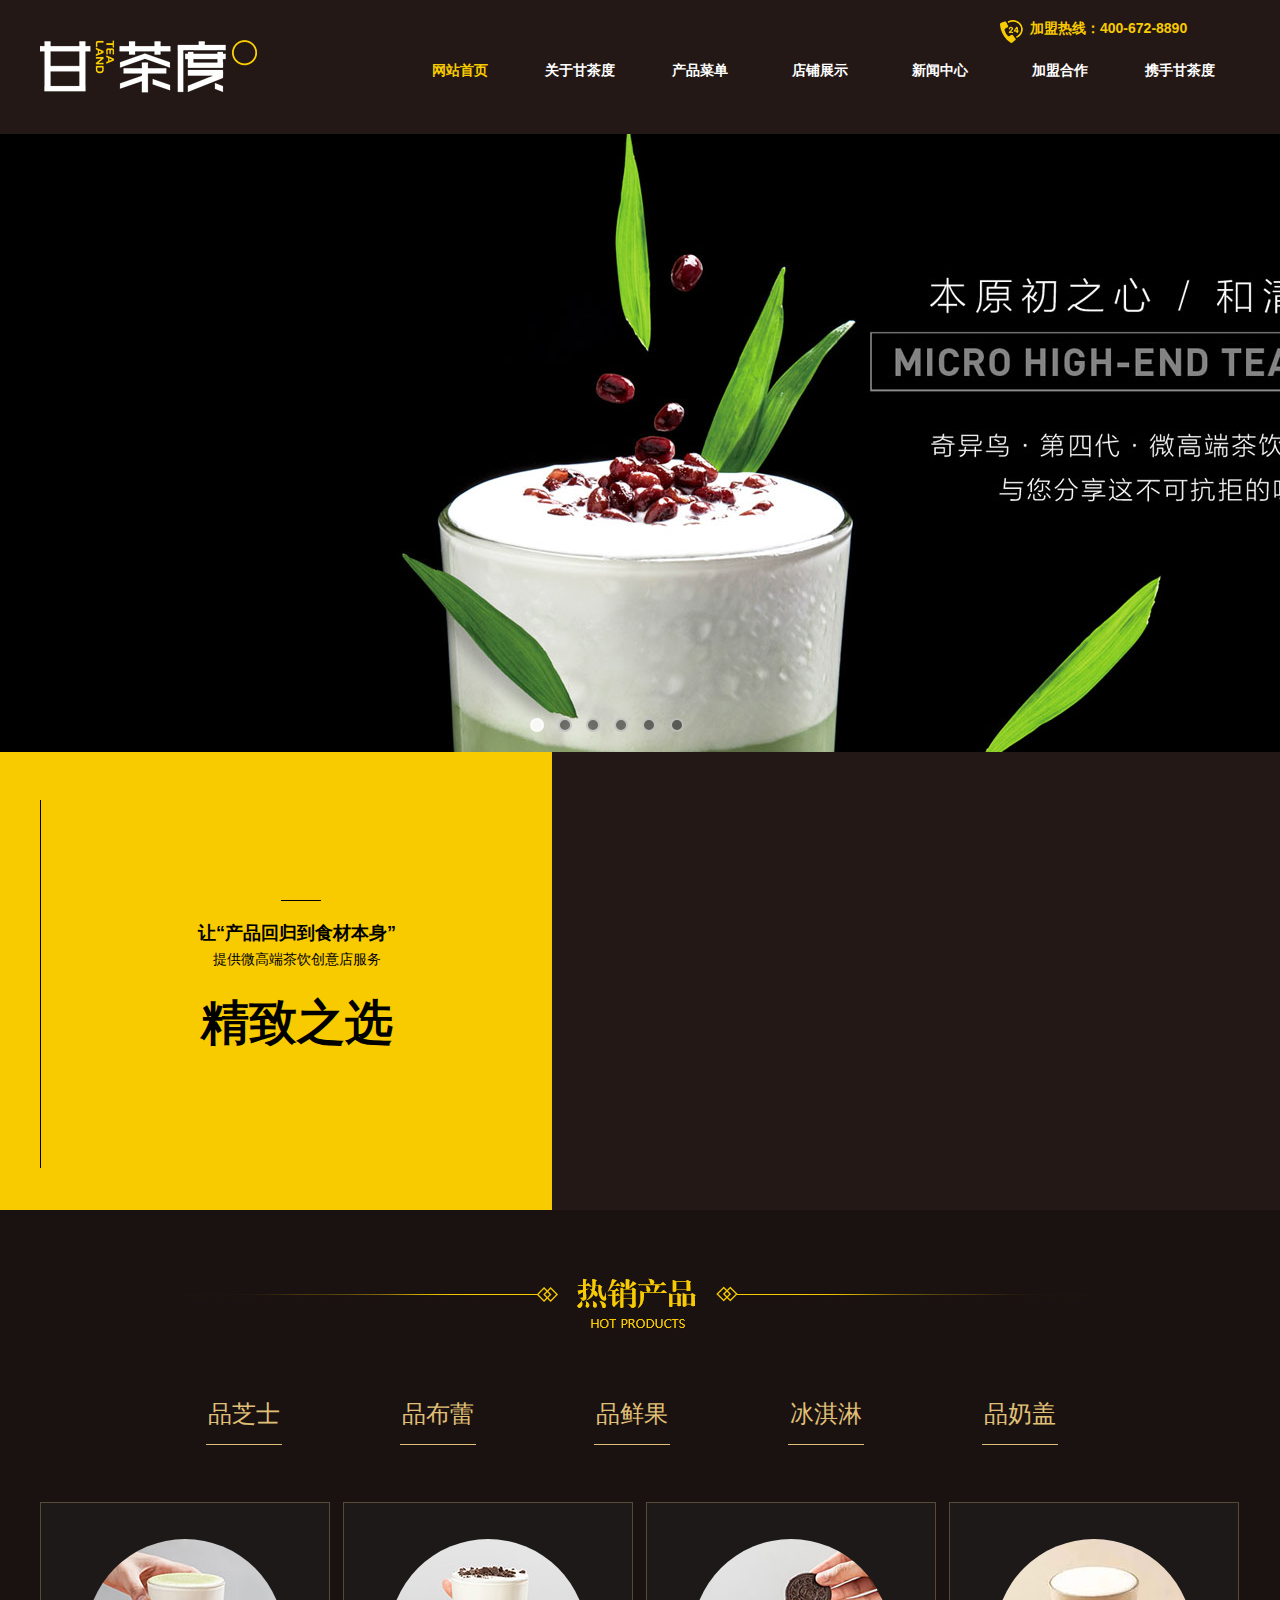
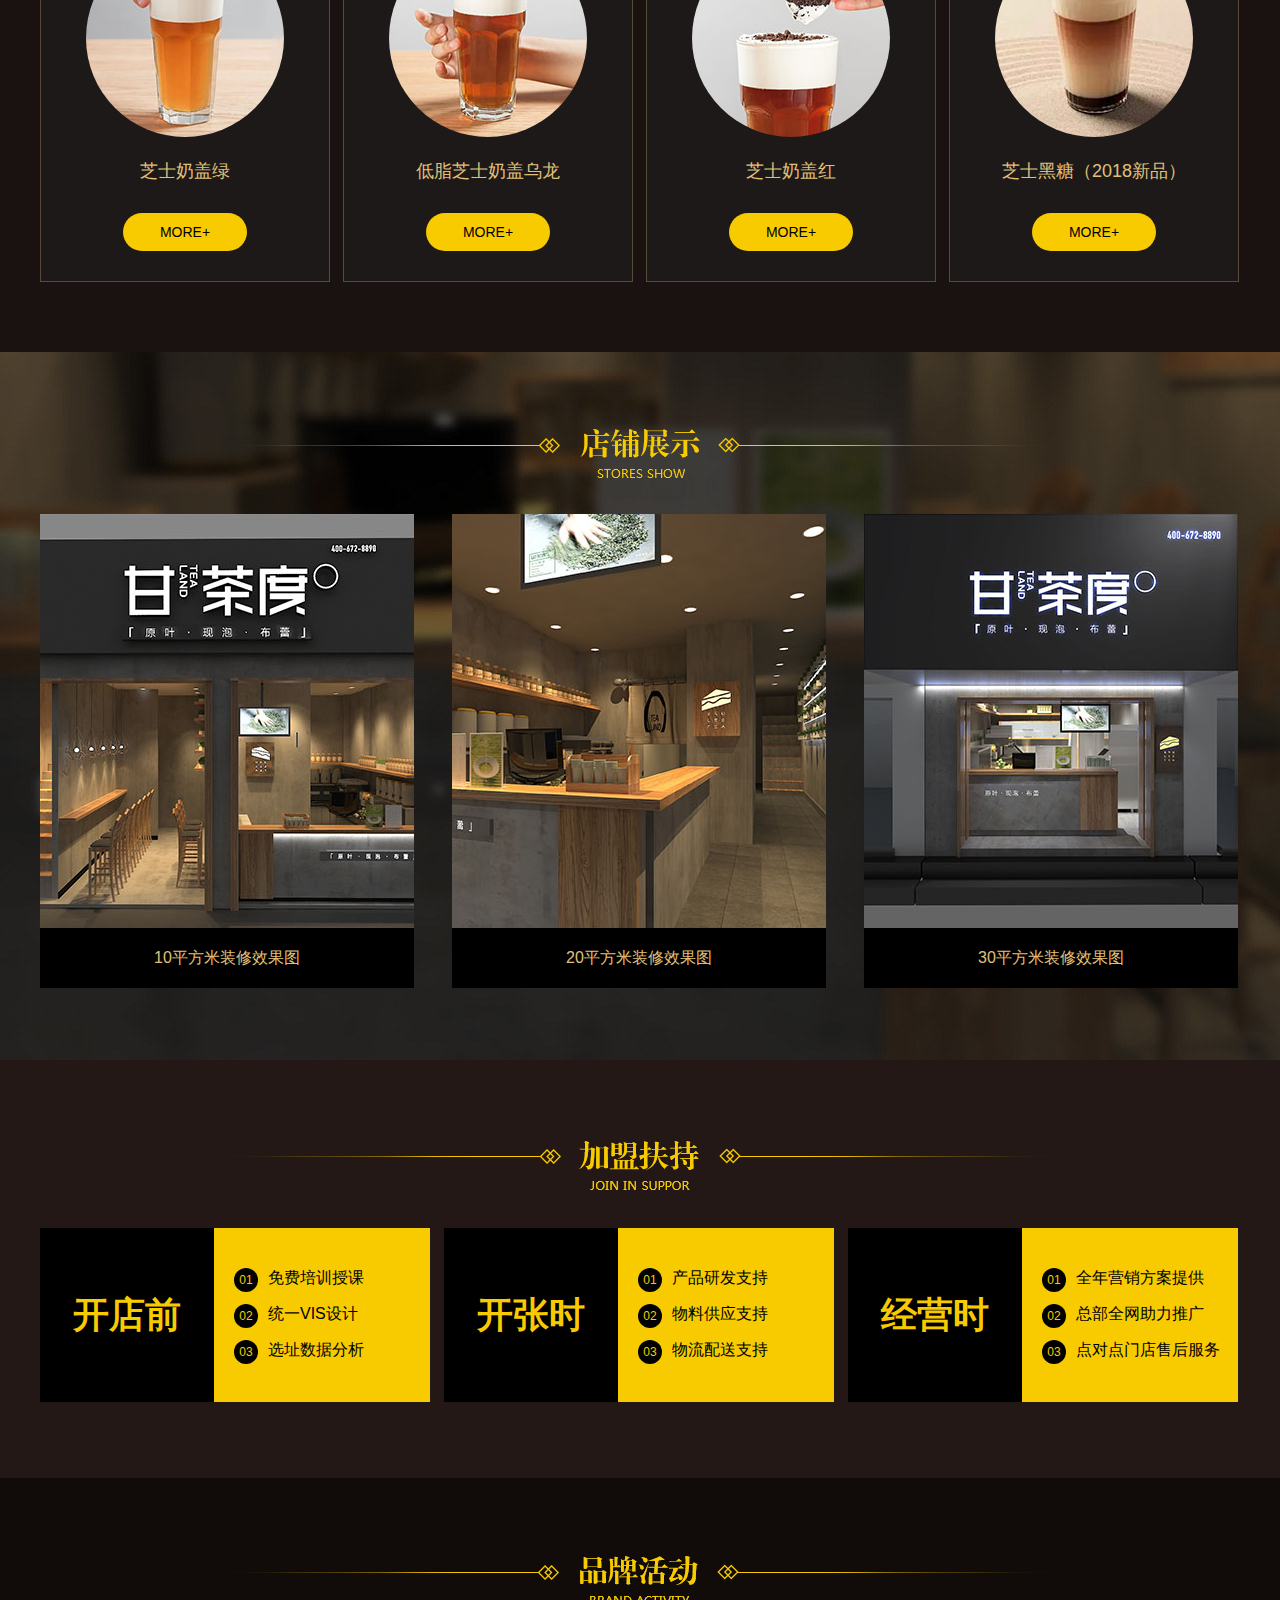
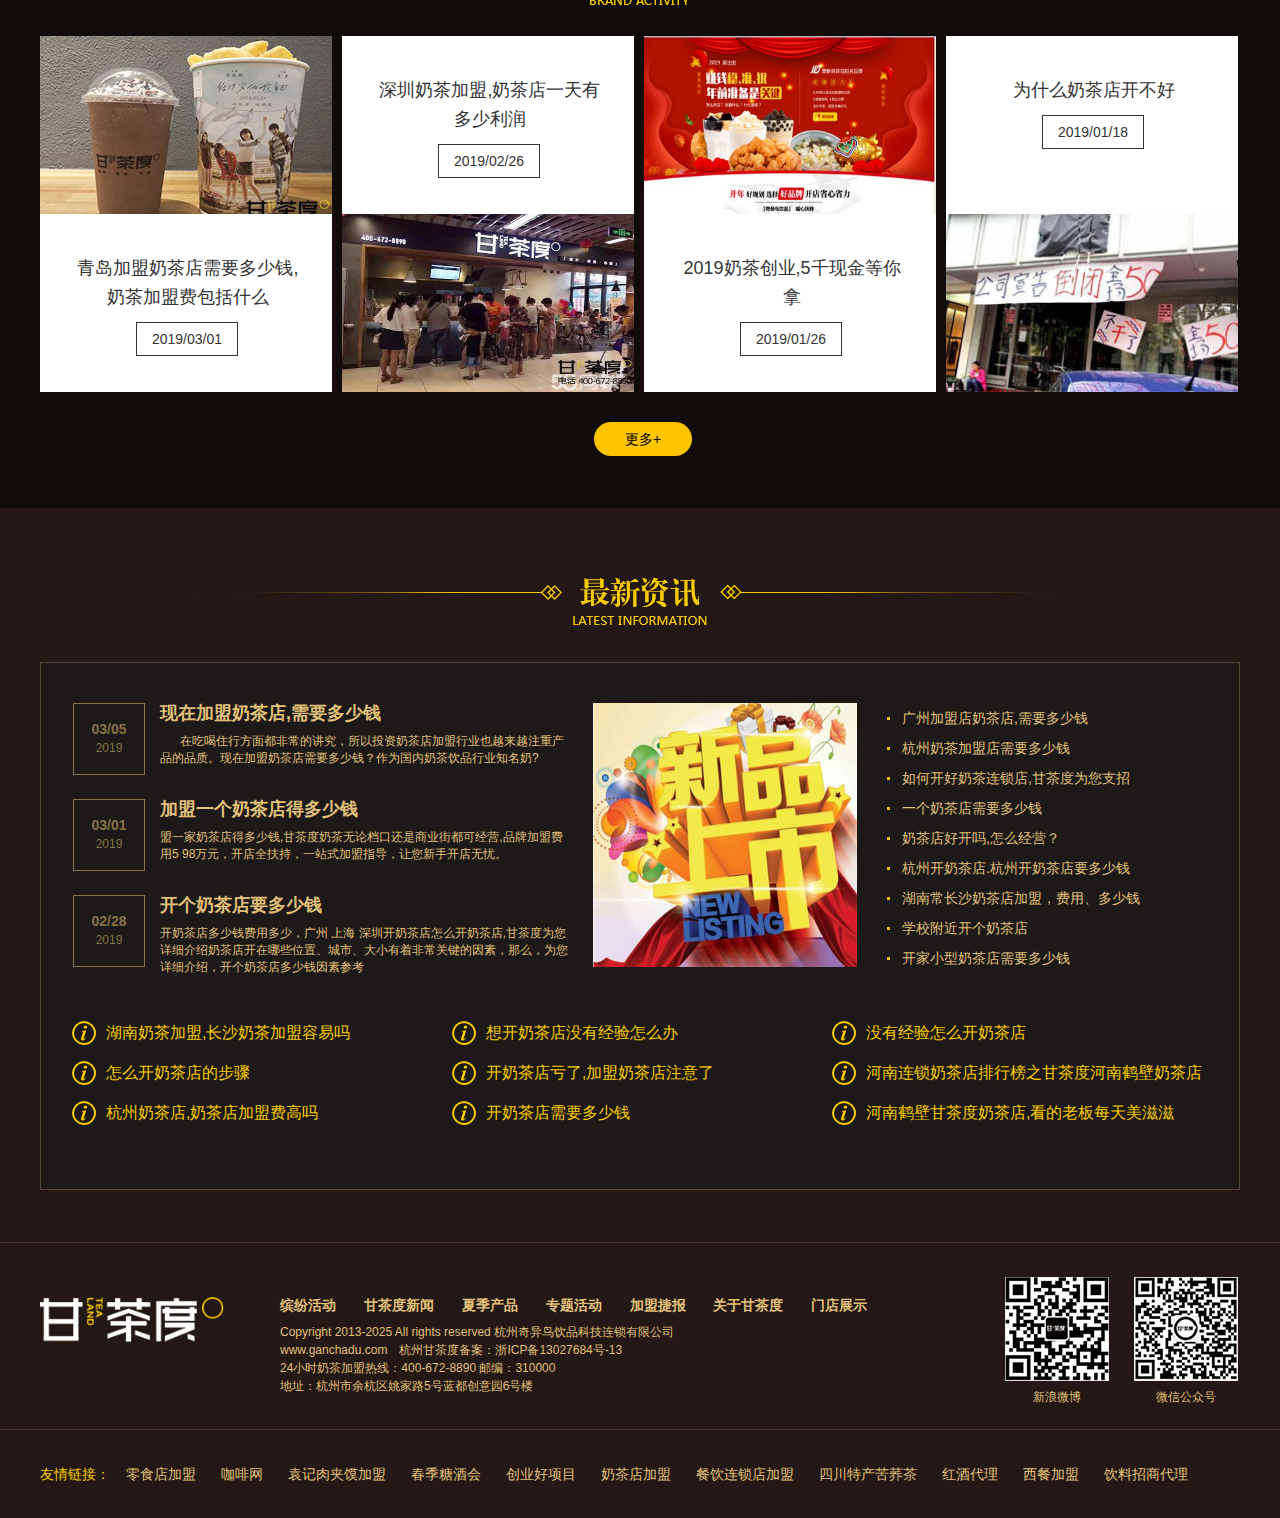
<file: index.html>
<!DOCTYPE html>
<html lang="en">
<head>
	<meta charset="UTF-8">
	<title>网站首页</title>
	<link rel="stylesheet" href="css/index.css">
<style>
#two,#three,#four,#five{
	display: none;
}

</style>
<script>
window.onload = function(){
	var items = document.getElementsByClassName("item");
        	var points = document.getElementsByClassName("point");

        	var goPreBtn = document.getElementById("goPre");
        	var goNextBtn = document.getElementById("goNext");
        	var time = 0;
        	var index = 0;

        	var clearActive = function(){
        		for (var i = 0; i < items.length; i++) {
        			items[i].className = "item"
        		}
        		for (var i = 0; i < items.length; i++) {
        			points[i].className = "point"
        		}
        	}

        	var goIndex = function(){
        		clearActive();
        		console.log(index)
        		points[index].className = "point active";
        		items[index].className = "item active";
        	}

        	var goNext = function(){
        		if(index < 5){
        			index++;
        		}else{
        			index = 0;
        		}
        		goIndex();
        	}
        	var goPre = function(){
        		if(index == 0){
        			index = 5;
        		}else{
        			index--;
        		}
        		goIndex();
        	}

        	

        	for (var i = 0; i < points.length; i++) {
        		points[i].addEventListener("click",function(){
        			var pointIndex = this.getAttribute("date-index");
        			index = pointIndex;
        			goIndex();
        			time = 0;
        		})
        	}
        	setInterval(function(){
        		time++;
        		if(time == 20){
        			goNext(); 
        			time = 0;
        		}
        	},180)

	function $(id){return document.getElementById(id)};
	var lis = document.getElementById("tab-title").getElementsByTagName('li');
	var uls = document.getElementById("nc").getElementsByTagName("ul");
	
	for(i=0;i<lis.length;i++){
		lis[i].index = i;
		lis[i].onmouseover = function(){
			for(j=0;j<uls.length;j++){
				uls[j].style.display = "none";
			}
			uls[this.index].style.display = "block";
		}
	}
	

}

	


</script>

</head>
<body>
	<div class="header">
		<div class="top">
			<div class="logo">
				<img src="img/logo.jpg" alt="">
			</div>
			<div class="txt">
				<div class="txt_tel">
					<span>
						<img src="img/tel_biao.jpg" alt="">
					</span>
					<p>加盟热线：400-672-8890</p>
				</div>
				<ul>
					<li><a href="index.html">网站首页</a></li>
					<li><a href="guanyu.html">关于甘茶度</a></li>
					<li>
						<a href="xiaji.html">产品菜单</a>
						<ol>
							<li><a href="dongji.html">冬季产品</a></li>
							<li><a href="xiaji.html">夏季产品</a></li>
						</ol>
					</li>
					<li><a href="dpzs.html">店铺展示</a></li>
					<li><a href="news.html">新闻中心</a></li>
					<li><a href="jmhz.html">加盟合作</a></li>
					<li><a href="xieshou.html">携手甘茶度</a></li>
				</ul>
			</div>
		</div>
		
	</div>
	 <div class="banner">
			
			<ul class="list">
				<li class="item active">
					<img src="img/3.jpg" alt="">
				</li>
				<li class="item">
					<img src="img/2.jpg" alt="">
				</li>
				<li class="item">
					<img src="img/1.jpg" alt="">
				</li>
				<li class="item">
					<img src="img/4.jpg" alt="">
				</li>
				<li class="item">
					<img src="img/5.jpg" alt="">
				</li>
				<li class="item">
					<img src="img/6.jpg" alt="">
				</li>
			</ul>
			<ul class="pointList">
				<li class="point active" date-index="0"></li>
				<li class="point" date-index="1"></li>
				<li class="point" date-index="2"></li>
				<li class="point" date-index="3"></li>
				<li class="point" date-index="4"></li>
				<li class="point" date-index="5"></li>
			</ul>
			
        </div>
	<div class="index_about">
		<div class="index_about_con">
			<div class="index_about_txt">
				<span></span>
				<p>让“产品回归到食材本身”</p>
				<dt>提供微高端茶饮创意店服务</dt>
				<div>精致之选</div>
			</div>
			<div class="index_about_video">
				<embed src="http://player.youku.com/embed/XMzUyMjk4NjAxMg==" type="" width="640px" height="360px">

			</div>
		</div>
	</div>
	<div class="index_pro">
		<div class="index_pro_con">
			<div class="index_pro_tit">
				<p><img src="img/pro_tit.jpg" alt=""></p>
				<ul id="tab-title">
					<li >
                        <a href = "#">品芝士</a>
					</li>
					<li>
						 <a href = "#">品布蕾</a>
					</li>
					<li>
						 <a href = "#">品鲜果</a>

					</li>
					<li>
						 <a href = "#">冰淇淋</a>
					</li>
					<li>
						 <a href = "#">品奶盖</a>
					</li>

				</ul>
			</div>
			<div class="index_pro_list" id = "nc">
				<ul id = "one">
					<li>
						<span>
							<a href="#">
								<img src="img/20190220092421861.jpg" alt="">
							</a>
						</span>
						<p>
							<a href="#">芝士奶盖绿</a>
						</p>
						<div>
							<a href="#">MORE+</a>
						</div>
					</li>
					<li>
						<span>
							<a href="#">
								<img src="img/20190220092446413.jpg" alt="">
							</a>
						</span>
						<p>
							<a href="#">低脂芝士奶盖乌龙</a>
						</p>
						<div>
							<a href="#">MORE+</a>
						</div>
					</li>
					<li>
						<span>
							<a href="#">
								<img src="img/20190220092614819.jpg" alt="">
							</a>
						</span>
						<p>
							<a href="#">芝士奶盖红</a>
						</p>
						<div>
							<a href="#">MORE+</a>
						</div>
					</li>
					<li>
						<span>
							<a href="#">
								<img src="img/20190220093930920.jpg" alt="">
							</a>
						</span>
						<p>
							<a href="#">芝士黑糖（2018新品）</a>
						</p>
						<div>
							<a href="#">MORE+</a>
						</div>
					</li>
				</ul>
				<ul id = "two">
					<li>
						<span>
							<a href="#">
								<img src="img/20190220092655463.jpg" alt="">
							</a>
						</span>
						<p>
							<a href="#">黑糖奶茶</a>
						</p>
						<div>
							<a href="#">MORE+</a>
						</div>
					</li>
					<li>
						<span>
							<a href="#">
								<img src="img/20190220092807378.jpg" alt="">
							</a>
						</span>
						<p>
							<a href="#">布蕾奥利奥</a>
						</p>
						<div>
							<a href="#">MORE+</a>
						</div>
					</li>
					<li>
						<span>
							<a href="#">
								<img src="img/20190219125617779.jpg" alt="" class="on">
							</a>
						</span>
						<p>
							<a href="#">布丁奶茶</a>
						</p>
						<div>
							<a href="#">MORE+</a>
						</div>
					</li>
					<li>
						<span>
							<a href="#">
								<img src="img/20181031090747786.jpg" alt="">
							</a>
						</span>
						<p>
							<a href="#">黑布布雷（2018新品）</a>
						</p>
						<div>
							<a href="#">MORE+</a>
						</div>
					</li>
				</ul>
				<ul id = "three">
					<li>
						<span>
							<a href="#">
								<img src="img/20190301082035266.jpg" alt="">
							</a>
						</span>
						<p>
							<a href="#">芝士莓莓（2019新）</a>
						</p>
						<div>
							<a href="#">MORE+</a>
						</div>
					</li>
					<li>
						<span>
							<a href="#">
								<img src="img/20190301082053727.jpg" alt="">
							</a>
						</span>
						<p>
							<a href="#">红莓落雪（2019新品）</a>
						</p>
						<div>
							<a href="#">MORE+</a>
						</div>
					</li>
					<li>
						<span>
							<a href="#">
								<img src="img/20190301082110705.jpg" alt="" class="on">
							</a>
						</span>
						<p>
							<a href="#">草莓酸奶西米露2019新品</a>
						</p>
						<div>
							<a href="#">MORE+</a>
						</div>
					</li>
					<li>
						<span>
							<a href="#">
								<img src="img/20190301082128485.jpg" alt="">
							</a>
						</span>
						<p>
							<a href="#">白雪莓莓（2019新品）</a>
						</p>
						<div>
							<a href="#">MORE+</a>
						</div>
					</li>
				</ul>
				<ul id = "four">
					<li>
						<span>
							<a href="#">
								<img src="img/20190220093138412.jpg" alt="">
							</a>
						</span>
						<p>
							<a href="#">巧克力沙冰</a>
						</p>
						<div>
							<a href="#">MORE+</a>
						</div>
					</li>
					<li>
						<span>
							<a href="#">
								<img src="img/20190220093156232.jpg" alt="">
							</a>
						</span>
						<p>
							<a href="#">铁观音沙冰</a>
						</p>
						<div>
							<a href="#">MORE+</a>
						</div>
					</li>
					<li>
						<span>
							<a href="#">
								<img src="img/20180625095102357.jpg" alt="" class="on">
							</a>
						</span>
						<p>
							<a href="#">巧克力思慕雪（2018新品）</a>
						</p>
						<div>
							<a href="#">MORE+</a>
						</div>
					</li>
					<li>
						<span>
							<a href="#">
								<img src="img/20180615092301131.jpg" alt="">
							</a>
						</span>
						<p>
							<a href="#">布蕾冰淇淋（2018新品））</a>
						</p>
						<div>
							<a href="#">MORE+</a>
						</div>
					</li>
				</ul>
				<ul id = "five">
					<li>
						<span>
							<a href="#">
								<img src="img/20190220093315132.jpg" alt="">
							</a>
						</span>
						<p>
							<a href="#">乌龙拿铁</a>
						</p>
						<div>
							<a href="#">MORE+</a>
						</div>
					</li>
					<li>
						<span>
							<a href="#">
								<img src="img/20190220093252468 (1).jpg" alt="">
							</a>
						</span>
						<p>
							<a href="#">可可拿铁</a>
						</p>
						<div>
							<a href="#">MORE+</a>
						</div>
					</li>
					<li>
						<span>
							<a href="#">
								<img src="img/20181031090944105.jpg" alt="" class="on">
							</a>
						</span>
						<p>
							<a href="#">岩韵奶茶（2018新品）</a>
						</p>
						<div>
							<a href="#">MORE+</a>
						</div>
					</li>
					<li>
						<span>
							<a href="#">
								<img src="img/20180615111338285.jpg" alt="">
							</a>
						</span>
						<p>
							<a href="#">拿铁系列新品</a>
						</p>
						<div>
							<a href="#">MORE+</a>
						</div>
					</li>
				</ul>

			</div>
		</div>

	</div>
	<div class="index_store">
		<div class="index_store_con">
			<div class="index_store_tit">
				<img src="img/store_tit.png" alt="">
			</div>
			<ul>
				<li>
					<span>
						<a href="#">
							<img src="img/store1.jpg" alt="">
						</a>
					</span>
					<p>10平方米装修效果图</p>
				</li>
				<li>
					<span>
						<a href="#">
							<img src="img/store2.jpg" alt="">
						</a>
					</span>
					<p>20平方米装修效果图</p>
				</li>
				<li>
					<span>
						<a href="#">
							<img src="img/store3.jpg" alt="">
						</a>
					</span>
					<p>30平方米装修效果图</p>
				</li>
			</ul>
		</div>
	</div>
	<div class="index_zhic">
		<div class="index_zhic_tit">
			<img src="img/zhic_tit.png" alt="">
		</div>
		<div class="index_zhic_txt">
			<span>开店前</span>
			<ul>
				<li>
                    <div>01</div>
                    <p>免费培训授课</p>
				</li>
				<li>
					<div>02</div>
                    <p>统一VIS设计</p>

				</li>
				<li>
					<div>03</div>
                    <p>选址数据分析</p>
				</li>
			</ul>
		</div>
		<div class="index_zhic_empty"></div>
		<div class="index_zhic_txt">
			<span>开张时</span>
			<ul>
				<li>
                    <div>01</div>
                    <p>产品研发支持</p>
				</li>
				<li>
					<div>02</div>
                    <p>物料供应支持</p>

				</li>
				<li>
					<div>03</div>
                    <p>物流配送支持</p>
				</li>
			</ul>
		</div>
		<div class="index_zhic_empty"></div>
		<div class="index_zhic_txt">
			<span>经营时</span>
			<ul>
				<li>
                    <div>01</div>
                    <p>全年营销方案提供</p>
				</li>
				<li>
					<div>02</div>
                    <p>总部全网助力推广</p>

				</li>
				<li>
					<div>03</div>
                    <p>点对点门店售后服务</p>
				</li>
			</ul>
		</div>
	</div>
	<div class="index_activity">
		<div class="index_activity_con">
			<div class="index_activity_tit">
				<img src="img/activity.png" alt="">
			</div>
			<ul>
				<li>
                    <div class="newspic">
						<a href="#">
							<img src="img/20190301082420759.jpg" alt="">
						</a>
                    </div>
                    <div class="newstxt">
						<p>
							<a href="#">青岛加盟奶茶店需要多少钱,奶茶加盟费包括什么</a>
						</p>
						<span>2019/03/01</span>
                    </div>
				</li>
				<li>
					<div class="newstxt">
						<p>
							<a href="#">深圳奶茶加盟,奶茶店一天有多少利润</a>
						</p>
						<span>2019/02/26</span>
                    </div>
                    <div class="newspic">
						<a href="#">
							<img src="img/20190226010515888.jpg" alt="">
						</a>
                    </div>

				</li>
				<li>
					 <div class="newspic">
						<a href="#">
							<img src="img/20190126125908502.jpg" alt="">
						</a>
                    </div>
                    <div class="newstxt">
						<p>
							<a href="#">2019奶茶创业,5千现金等你拿</a>
						</p>
						<span>2019/01/26</span>
                    </div>

				</li>
				<li>
					 <div class="newspic">
						<a href="#">
							<img src="img/20190118093428441.jpg" alt="">
						</a>
                    </div>
                    <div class="newstxt">
						<p>
							<a href="#">为什么奶茶店开不好</a>
						</p>
						<span>2019/01/18</span>
                    </div>

				</li>
			</ul>
			<div class="index_activity_more">
				<a href="#">更多+</a>
			</div>
		</div>

	</div>
	<div class="index_news">
		<div class="index_news_tit">
			<img src="img/news_tit.png" alt="">
		</div>
		<div class="index_news_con">
			<div class="index_news1">
				<ul>
					<li>
						<div class="newstimes">
							<p>03/05</p>
							<span>2019</span>
						</div>
						<div class="indexnewstxt">
							<p>
								<a href="#">现在加盟奶茶店,需要多少钱</a>
							</p>
							<span>  &nbsp;&nbsp;&nbsp;&nbsp;&nbsp;&nbsp;在吃喝住行方面都非常的讲究，所以投资奶茶店加盟行业也越来越注重产品的品质。现在加盟奶茶店需要多少钱？作为国内奶茶饮品行业知名奶?</span>
						</div>
					</li>
					<li>
						<div class="newstimes">
							<p>03/01</p>
							<span>2019</span>
						</div>
						<div class="indexnewstxt">
							<p>
								<a href="#">加盟一个奶茶店得多少钱</a>
							</p>
							<span>  盟一家奶茶店得多少钱,甘茶度奶茶无论档口还是商业街都可经营,品牌加盟费用5 98万元，开店全扶持，一站式加盟指导，让您新手开店无忧。</span>
						</div>

					</li>
					<li>
						<div class="newstimes">
							<p>02/28</p>
							<span>2019</span>
						</div>
						<div class="indexnewstxt">
							<p>
								<a href="#">开个奶茶店要多少钱</a>
							</p>
							<span>  开奶茶店多少钱费用多少，广州 上海 深圳开奶茶店怎么开奶茶店,甘茶度为您详细介绍奶茶店开在哪些位置、城市、大小有着非常关键的因素，那么，为您详细介绍，开个奶茶店多少钱因素参考</span>
						</div>
					</li>
				</ul>
			</div>
			<div class="index_news_pic">
				<a href="#">
					<img src="img/20181124031703492.jpg" alt="">
				</a>
			</div>
			<div class="index_news2">
				<ul>
					<li>
                       	<a href="#">广州加盟店奶茶店,需要多少钱</a>
					</li>
					<li>
						<a href="#">杭州奶茶加盟店需要多少钱</a>
					</li>
					<li>
						<a href="#">如何开好奶茶连锁店,甘茶度为您支招</a>
					</li>
					<li>
						<a href="#">一个奶茶店需要多少钱</a>
					</li>
					<li>
						<a href="#">奶茶店好开吗,怎么经营？</a>

					</li>
					<li>
						<a href="#">杭州开奶茶店.杭州开奶茶店要多少钱</a>
					</li>
					<li>
						<a href="#">湖南常长沙奶茶店加盟，费用、多少钱</a>
					</li>
					<li>
						<a href="#">学校附近开个奶茶店</a>
					</li>
					<li>
						<a href="#">开家小型奶茶店需要多少钱</a>
					</li>

				</ul>

			</div>
			<div class="index_news3">
				<ul>
					<li>
						<a href="#">湖南奶茶加盟,长沙奶茶加盟容易吗</a>
					</li>
					<li>
						<a href="#">想开奶茶店没有经验怎么办</a>

					</li>
					<li>
						<a href="#">没有经验怎么开奶茶店</a>

					</li>
					<li>
						<a href="#">怎么开奶茶店的步骤</a>
					</li>
					<li>
						<a href="#">开奶茶店亏了,加盟奶茶店注意了</a>
					</li>
					<li>
						<a href="#">河南连锁奶茶店排行榜之甘茶度河南鹤壁奶茶店</a>
					</li>
					<li>
						<a href="#">杭州奶茶店,奶茶店加盟费高吗</a>
					</li>
					<li>
						<a href="#">开奶茶店需要多少钱</a>
					</li>
					<li>
						<a href="#">河南鹤壁甘茶度奶茶店,看的老板每天美滋滋</a>
					</li>

				</ul>

			</div>
		</div>

	</div>
	<div class="foot">
		<div class="foot_con">
			<div class="foot_logo">
				<a href=""><img src="img/logo.jpg" alt=""></a>
			</div>
			<div class="foot_txt">
				<p>
					<a href="">缤纷活动</a>
					<a href="">甘茶度新闻</a>
					<a href="">夏季产品</a>
					<a href="">专题活动</a>
					<a href="">加盟捷报</a>
					<a href="">关于甘茶度</a>
					<a href="">门店展示</a>
				</p>
				<span>
					Copyright 2013-2025 All rights reserved 杭州奇异鸟饮品科技连锁有限公司
					<br>
					www.ganchadu.com　杭州甘茶度备案：浙ICP备13027684号-13
					<br>
					 24小时奶茶加盟热线：400-672-8890 邮编：310000 
					 <br>
					  地址：杭州市余杭区姚家路5号蓝都创意园6号楼
				</span>
			</div>
			<div class="foot_erweima">
				<span>
					<img src="img/weibo.png" alt="">
					<a href="">新浪微博</a>
				</span>
				<span>
					<img src="img/weixin.png" alt="">
					<a href="">微信公众号</a>
				</span>
			</div>
		</div>
	</div>
	<div class="links">
		<p>友情链接：</p>
		<ul>
			<li><a href="">零食店加盟</a></li>
			<li><a href="">咖啡网</a></li>
			<li><a href="">袁记肉夹馍加盟</a></li>
			<li><a href="">春季糖酒会</a></li>
			<li><a href="">创业好项目</a></li>
			<li><a href="">奶茶店加盟</a></li>
			<li><a href="">餐饮连锁店加盟</a></li>
			<li><a href=""> 四川特产苦荞茶</a></li>
			<li><a href="">红酒代理</a></li>
			<li><a href="">西餐加盟</a></li>
			<li><a href="">饮料招商代理</a></li>
		</ul>
	</div>
</body>
</html>
</file>
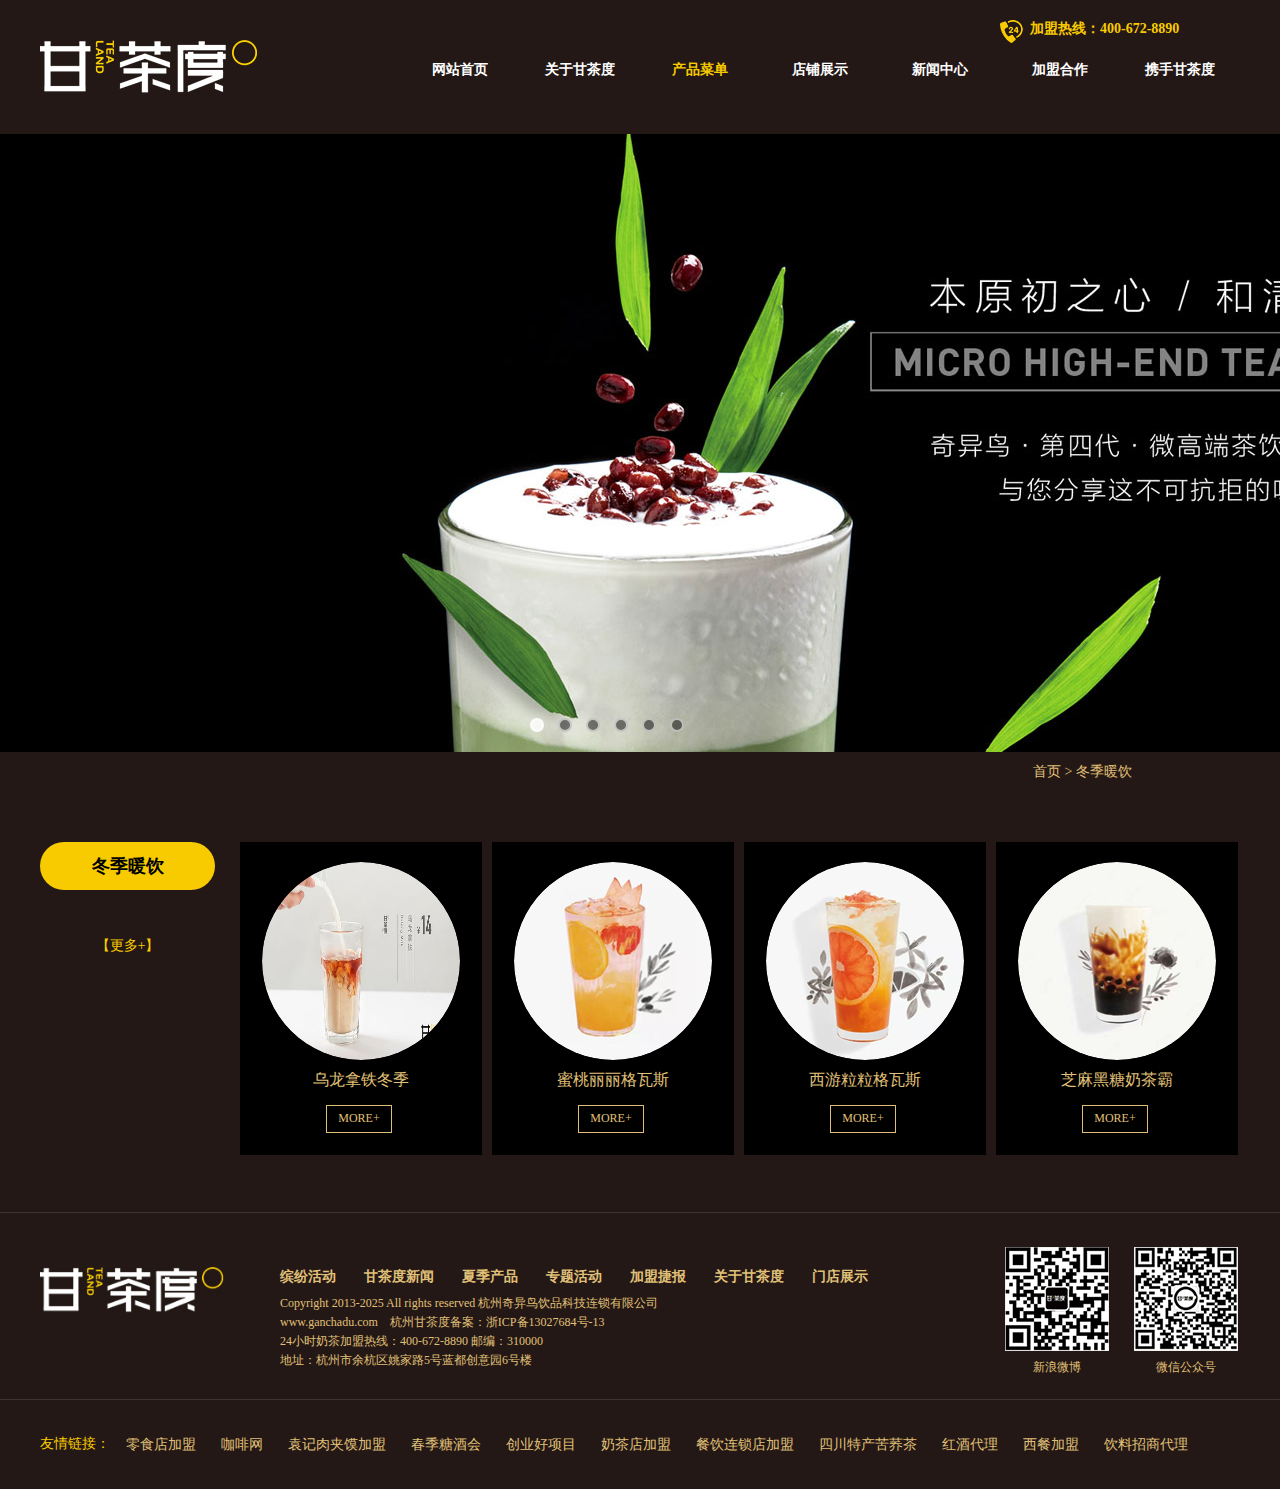
<file: dongji.html>
<!DOCTYPE html>
<html lang="en">
<head>
    <meta charset="UTF-8">
    <title>冬季产品</title>
    <link rel="stylesheet" href="css/dongji.css">
<script>
window.onload = function(){
   var items = document.getElementsByClassName("item");
            var points = document.getElementsByClassName("point");

            var goPreBtn = document.getElementById("goPre");
            var goNextBtn = document.getElementById("goNext");
            var time = 0;
            var index = 0;

            var clearActive = function(){
                for (var i = 0; i < items.length; i++) {
                    items[i].className = "item"
                }
                for (var i = 0; i < items.length; i++) {
                    points[i].className = "point"
                }
            }

            var goIndex = function(){
                clearActive();
                console.log(index)
                points[index].className = "point active";
                items[index].className = "item active";
            }

            var goNext = function(){
                if(index < 5){
                    index++;
                }else{
                    index = 0;
                }
                goIndex();
            }
            var goPre = function(){
                if(index == 0){
                    index = 5;
                }else{
                    index--;
                }
                goIndex();
            }

            

            for (var i = 0; i < points.length; i++) {
                points[i].addEventListener("click",function(){
                    var pointIndex = this.getAttribute("date-index");
                    index = pointIndex;
                    goIndex();
                    time = 0;
                })
            }
            setInterval(function(){
                time++;
                if(time == 20){
                    goNext(); 
                    time = 0;
                }
            },180)

    
    

}

</script>
</head>
<body>
    <div class="header">
        <div class="top">
            <div class="logo">
                <a href=""><img src="img/logo.jpg" alt=""></a>
            </div>
            <div class="txt">
                <div class="txt_tel">
                    <span>
                        <img src="img/tel_biao.jpg" alt="">
                    </span>
                    <p>加盟热线：400-672-8890</p>
                </div>
                <ul>
                    <li><a href="index.html">网站首页</a></li>
                    <li><a href="guanyu.html">关于甘茶度</a></li>
                    <li>
                        <a href="xiaji.html">产品菜单</a>
                        <ol>
                            <li><a href="dongji.html">冬季产品</a></li>
                            <li><a href="xiaji.html">夏季产品</a></li>
                        </ol>
                    </li>
                    <li><a href="dpzs.html">店铺展示</a></li>
                    <li><a href="news.html">新闻中心</a></li>
                    <li><a href="jmhz.html">加盟合作</a></li>
                    <li><a href="xieshou.html">携手甘茶度</a></li>
                </ul>
            </div>
        </div>
        
    </div>
     <div class="banner">
            
            <ul class="list">
                <li class="item active">
                    <img src="img/3.jpg" alt="">
                </li>
                <li class="item">
                    <img src="img/2.jpg" alt="">
                </li>
                <li class="item">
                    <img src="img/1.jpg" alt="">
                </li>
                <li class="item">
                    <img src="img/4.jpg" alt="">
                </li>
                <li class="item">
                    <img src="img/5.jpg" alt="">
                </li>
                <li class="item">
                    <img src="img/6.jpg" alt="">
                </li>
            </ul>
            <ul class="pointList">
                <li class="point active" date-index="0"></li>
                <li class="point" date-index="1"></li>
                <li class="point" date-index="2"></li>
                <li class="point" date-index="3"></li>
                <li class="point" date-index="4"></li>
                <li class="point" date-index="5"></li>
            </ul>
            
        </div>

    <div class="dongji">
        <span>首页 > <a href="">冬季暖饮</a></span>
    </div>

    <div class="product">
        <div class="product_con">
            <div class="product_tit">
                <p>冬季暖饮</p>
                <span><a href="">【更多+】</a></span>
            </div>
            <ul>
                <li>
                    <span><a href=""><img src="img/list1.jpg" alt=""></a></span>
                    <p><a href="">乌龙拿铁冬季</a></p>
                    <i><a href="">MORE+</a></i>
                </li>
                <li>
                    <span><a href=""><img src="img/list2.jpg" alt=""></a></span>
                    <p><a href="">蜜桃丽丽格瓦斯</a></p>
                    <i><a href="">MORE+</a></i>
                </li>
                <li>
                    <span><a href=""><img src="img/list3.jpg" alt=""></a></span>
                    <p><a href="">西游粒粒格瓦斯</a></p>
                    <i><a href="">MORE+</a></i>
                </li>
                <li>
                    <span><a href=""><img src="img/list4.jpg" alt=""></a></span>
                    <p><a href="">芝麻黑糖奶茶霸</a></p>
                    <i><a href="">MORE+</a></i>
                </li>
            </ul>
        </div>
    </div>
   
    <div class="foot">
        <div class="foot_con">
            <div class="foot_logo">
                <a href=""><img src="img/logo.jpg" alt=""></a>
            </div>
            <div class="foot_txt">
                <p>
                    <a href="">缤纷活动</a>
                    <a href="">甘茶度新闻</a>
                    <a href="">夏季产品</a>
                    <a href="">专题活动</a>
                    <a href="">加盟捷报</a>
                    <a href="">关于甘茶度</a>
                    <a href="">门店展示</a>
                </p>
                <span>
                    Copyright 2013-2025 All rights reserved 杭州奇异鸟饮品科技连锁有限公司
                    <br>
                    www.ganchadu.com　杭州甘茶度备案：浙ICP备13027684号-13
                    <br>
                     24小时奶茶加盟热线：400-672-8890 邮编：310000 
                     <br>
                      地址：杭州市余杭区姚家路5号蓝都创意园6号楼
                </span>
            </div>
            <div class="foot_erweima">
                <span>
                    <img src="img/weibo.png" alt="">
                    <a href="">新浪微博</a>
                </span>
                <span>
                    <img src="img/weixin.png" alt="">
                    <a href="">微信公众号</a>
                </span>
            </div>
        </div>
    </div>
    <div class="links">
        <p>友情链接：</p>
        <ul>
            <li><a href="">零食店加盟</a></li>
            <li><a href="">咖啡网</a></li>
            <li><a href="">袁记肉夹馍加盟</a></li>
            <li><a href="">春季糖酒会</a></li>
            <li><a href="">创业好项目</a></li>
            <li><a href="">奶茶店加盟</a></li>
            <li><a href="">餐饮连锁店加盟</a></li>
            <li><a href=""> 四川特产苦荞茶</a></li>
            <li><a href="">红酒代理</a></li>
            <li><a href="">西餐加盟</a></li>
            <li><a href="">饮料招商代理</a></li>
        </ul>
    </div>
</body>
</html>
</file>
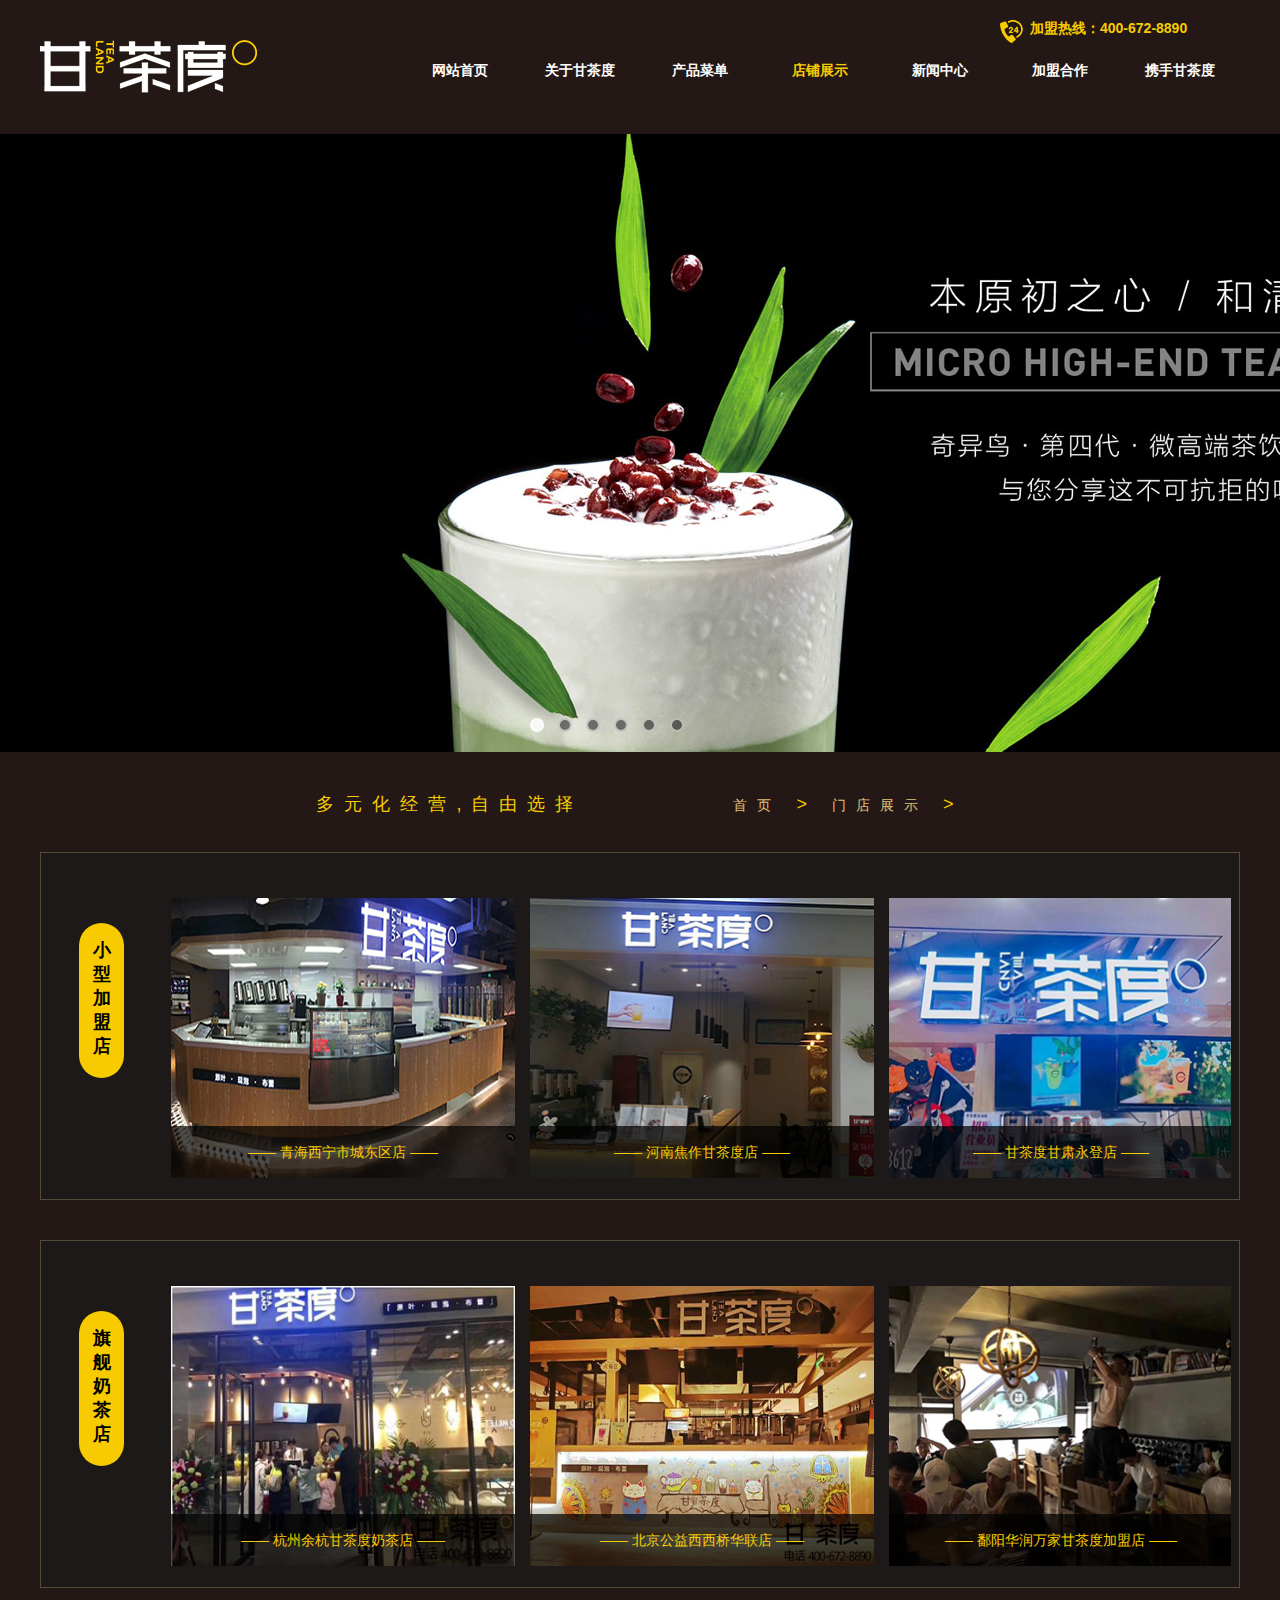
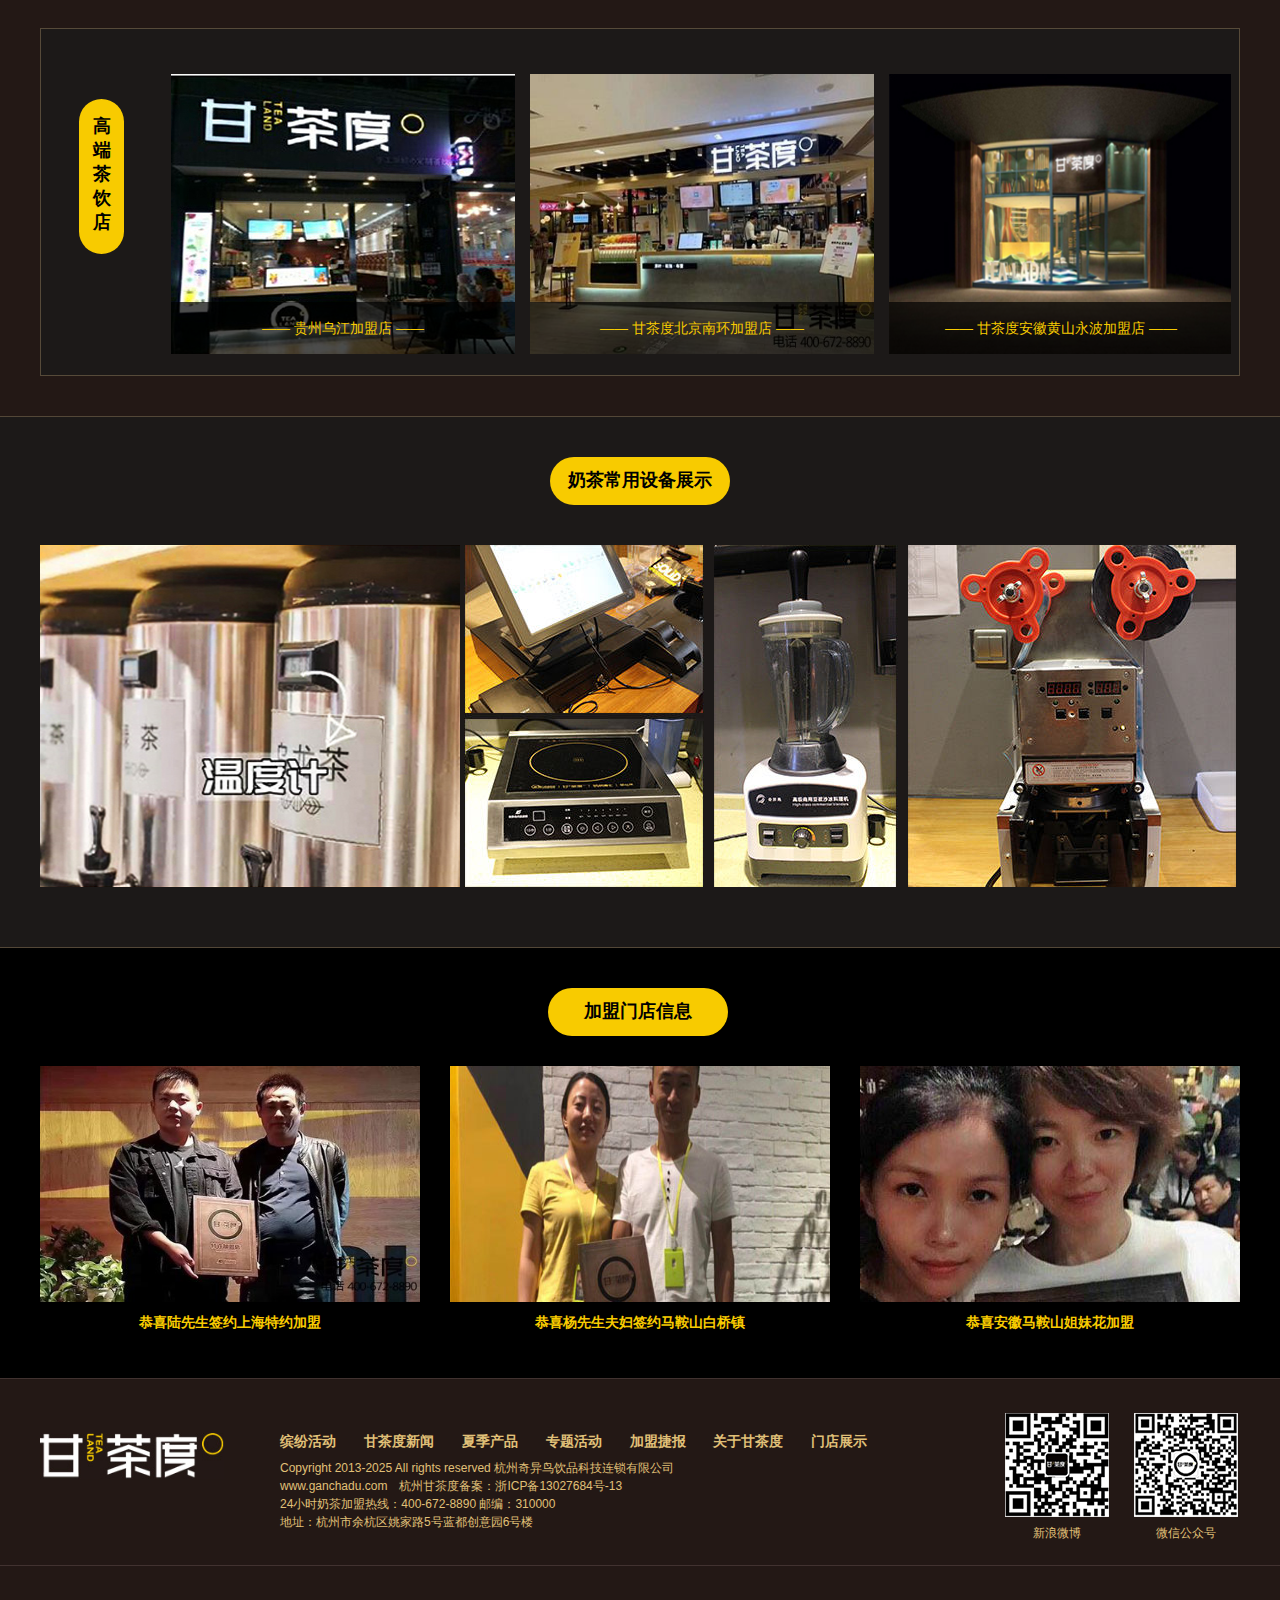
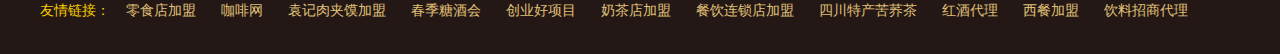
<file: dpzs.html>
<!DOCTYPE html>
<html lang="en">
<head>
	<meta charset="UTF-8">
	<title>店铺展示</title>
	<link rel="stylesheet" href="css/dpzs.css">
<script>
window.onload = function(){
	var items = document.getElementsByClassName("item");
        	var points = document.getElementsByClassName("point");

        	var goPreBtn = document.getElementById("goPre");
        	var goNextBtn = document.getElementById("goNext");
        	var time = 0;
        	var index = 0;

        	var clearActive = function(){
        		for (var i = 0; i < items.length; i++) {
        			items[i].className = "item"
        		}
        		for (var i = 0; i < items.length; i++) {
        			points[i].className = "point"
        		}
        	}

        	var goIndex = function(){
        		clearActive();
        		console.log(index)
        		points[index].className = "point active";
        		items[index].className = "item active";
        	}

        	var goNext = function(){
        		if(index < 5){
        			index++;
        		}else{
        			index = 0;
        		}
        		goIndex();
        	}
        	var goPre = function(){
        		if(index == 0){
        			index = 5;
        		}else{
        			index--;
        		}
        		goIndex();
        	}

        	

        	for (var i = 0; i < points.length; i++) {
        		points[i].addEventListener("click",function(){
        			var pointIndex = this.getAttribute("date-index");
        			index = pointIndex;
        			goIndex();
        			time = 0;
        		})
        	}
        	setInterval(function(){
        		time++;
        		if(time == 20){
        			goNext(); 
        			time = 0;
        		}
        	},180)
}
</script>
</head>
<body>
	<div class="header">
		<div class="top">
			<div class="logo">
				<img src="img/logo.jpg" alt="">
			</div>
			<div class="txt">
				<div class="txt_tel">
					<span>
						<img src="img/tel_biao.jpg" alt="">
					</span>
					<p>加盟热线：400-672-8890</p>
				</div>
				<ul>
					<li><a href="index.html">网站首页</a></li>
					<li><a href="guanyu.html">关于甘茶度</a></li>
					<li>
						<a href="xiaji.html">产品菜单</a>
						<ol>
							<li><a href="dongji.html">冬季产品</a></li>
							<li><a href="xiaji.html">夏季产品</a></li>
						</ol>
					</li>
					<li><a href="dpzs.html">店铺展示</a></li>
					<li><a href="news.html">新闻中心</a></li>
					<li><a href="jmhz.html">加盟合作</a></li>
					<li><a href="xieshou.html">携手甘茶度</a></li>
				</ul>
			</div>
		</div>
		
	</div>
	 <div class="banner">
			
			<ul class="list">
				<li class="item active">
					<img src="img/3.jpg" alt="">
				</li>
				<li class="item">
					<img src="img/2.jpg" alt="">
				</li>
				<li class="item">
					<img src="img/1.jpg" alt="">
				</li>
				<li class="item">
					<img src="img/4.jpg" alt="">
				</li>
				<li class="item">
					<img src="img/5.jpg" alt="">
				</li>
				<li class="item">
					<img src="img/6.jpg" alt="">
				</li>
			</ul>
			<ul class="pointList">
				<li class="point active" date-index="0"></li>
				<li class="point" date-index="1"></li>
				<li class="point" date-index="2"></li>
				<li class="point" date-index="3"></li>
				<li class="point" date-index="4"></li>
				<li class="point" date-index="5"></li>
			</ul>
			
        </div>
	<div class="GCD_store">
		<div class="GCD_store_tit">
			<span>
				多元化经营,自由选择&nbsp;&nbsp;&nbsp;&nbsp;&nbsp;&nbsp;&nbsp;&nbsp;&nbsp;
				<a href="#">首页</a> 
				>
				<a href="#">门店展示</a>
				>
			</span>
		</div>
		<div class="GCD_store_list">
			<div class="GCD_store_list_tit">
				<p>
					小<br>型<br>加<br>盟<br>店
				</p>
			</div>
			<div class="GCD_store_list_pic">
				<div id="MarqueeDiv1">
					<table>
						<tbody>
							<tr>	
								<td>
									<span>
										<a href="#">
											<img src="img/20190301084221572.jpg" alt="">
										</a>
									</span>
									<p>—— 青海西宁市城东区店 ——</p>
								</td>
								<td>
									<span>
										<a href="#">
											<img src="img/20181204102410893.jpg" alt="">
										</a>
									</span>
									<p>—— 河南焦作甘茶度店 ——</p>
								</td>
								<td>
									<span>
										<a href="#">
											<img src="img/20181101042218983.jpg" alt="">
										</a>
									</span>
									<p>—— 甘茶度甘肃永登店 ——</p>

								</td>
							</tr>
						</tbody>

					</table>
				</div>
			</div>
		</div>
		<div class="GCD_store_list">
			<div class="GCD_store_list_tit">
				<p>
					旗<br>舰<br>奶<br>茶<br>店
				</p>
			</div>
			<div class="GCD_store_list_pic">
				<div id="MarqueeDiv1">
					<table>
						<tbody>
							<tr>	
								<td>
									<span>
										<a href="#">
											<img src="img/20190227045920875.jpg" alt="">
										</a>
									</span>
									<p>—— 杭州余杭甘茶度奶茶店 ——</p>
								</td>
								<td>
									<span>
										<a href="#">
											<img src="img/20190201022635948.jpg" alt="">
										</a>
									</span>
									<p>—— 北京公益西西桥华联店 ——</p>
								</td>
								<td>
									<span>
										<a href="#">
											<img src="img/20181011024020988.jpg" alt="">
										</a>
									</span>
									<p>—— 鄱阳华润万家甘茶度加盟店 ——</p>

								</td>
							</tr>
						</tbody>

					</table>
				</div>
			</div>
		</div>
		<div class="GCD_store_list">
			<div class="GCD_store_list_tit">
				<p>
					高<br>端<br>茶<br>饮<br>店
				</p>
			</div>
			<div class="GCD_store_list_pic">
				<div id="MarqueeDiv1">
					<table>
						<tbody>
							<tr>	
								<td>
									<span>
										<a href="#">
											<img src="img/20190301085142721.jpg" alt="">
										</a>
									</span>
									<p>—— 贵州乌江加盟店 ——</p>
								</td>
								<td>
									<span>
										<a href="#">
											<img src="img/20190201034438829.jpg" alt="">
										</a>
									</span>
									<p>—— 甘茶度北京南环加盟店 ——</p>
								</td>
								<td>
									<span>
										<a href="#">
											<img src="img/20180906084534104.jpg" alt="">
										</a>
									</span>
									<p>—— 甘茶度安徽黄山永波加盟店 ——</p>

								</td>
							</tr>
						</tbody>

					</table>
				</div>
			</div>
		</div>

	</div>
	<div class="GCD_shebei">
		<div class="GCD_shebei_con">
			<div class="GCD_shebei_tit">奶茶常用设备展示</div>
			<div class="GCD_shebei_list">
				<img src="img/shebei1.jpg" alt="" class="sb">
				<img src="img/shebei2.jpg" alt="">
				<img src="img/shebei3.jpg" alt="">
				<img src="img/shebei4.jpg" alt="">

			</div>
		</div>

	</div>
	<div class="GCD_tj">
		<div class="GCD_tj_con">
			<div class="GCD_tj_tit">加盟门店信息</div>
			<ul>
				<li>
                    <span>
						<a href="#">
							<img src="img/20181112092246959.jpg" alt="">

						</a>
                    </span>
                    <p>
						<a href="#">恭喜陆先生签约上海特约加盟</a>
                    </p>
				</li>
				<li>
					<span>
						<a href="#">
							<img src="img/20180813024406751.jpg" alt="">

						</a>
                    </span>
                    <p>
						<a href="#">恭喜杨先生夫妇签约马鞍山白桥镇</a>
                    </p>

				</li>
				<li>
					<span>
						<a href="#">
							<img src="img/20180813023738540.jpg" alt="">

						</a>
                    </span>
                    <p>
						<a href="#">恭喜安徽马鞍山姐妹花加盟</a>
                    </p>

				</li>
			</ul>
		</div>

	</div>
	<div class="foot">
		<div class="foot_con">
			<div class="foot_logo">
				<a href=""><img src="img/logo.jpg" alt=""></a>
			</div>
			<div class="foot_txt">
				<p>
					<a href="">缤纷活动</a>
					<a href="">甘茶度新闻</a>
					<a href="">夏季产品</a>
					<a href="">专题活动</a>
					<a href="">加盟捷报</a>
					<a href="">关于甘茶度</a>
					<a href="">门店展示</a>
				</p>
				<span>
					Copyright 2013-2025 All rights reserved 杭州奇异鸟饮品科技连锁有限公司
					<br>
					www.ganchadu.com　杭州甘茶度备案：浙ICP备13027684号-13
					<br>
					 24小时奶茶加盟热线：400-672-8890 邮编：310000 
					 <br>
					  地址：杭州市余杭区姚家路5号蓝都创意园6号楼
				</span>
			</div>
			<div class="foot_erweima">
				<span>
					<img src="img/weibo.png" alt="">
					<a href="">新浪微博</a>
				</span>
				<span>
					<img src="img/weixin.png" alt="">
					<a href="">微信公众号</a>
				</span>
			</div>
		</div>
	</div>
	<div class="links">
		<p>友情链接：</p>
		<ul>
			<li><a href="">零食店加盟</a></li>
			<li><a href="">咖啡网</a></li>
			<li><a href="">袁记肉夹馍加盟</a></li>
			<li><a href="">春季糖酒会</a></li>
			<li><a href="">创业好项目</a></li>
			<li><a href="">奶茶店加盟</a></li>
			<li><a href="">餐饮连锁店加盟</a></li>
			<li><a href=""> 四川特产苦荞茶</a></li>
			<li><a href="">红酒代理</a></li>
			<li><a href="">西餐加盟</a></li>
			<li><a href="">饮料招商代理</a></li>
		</ul>
	</div>
</body>
</html>
</file>
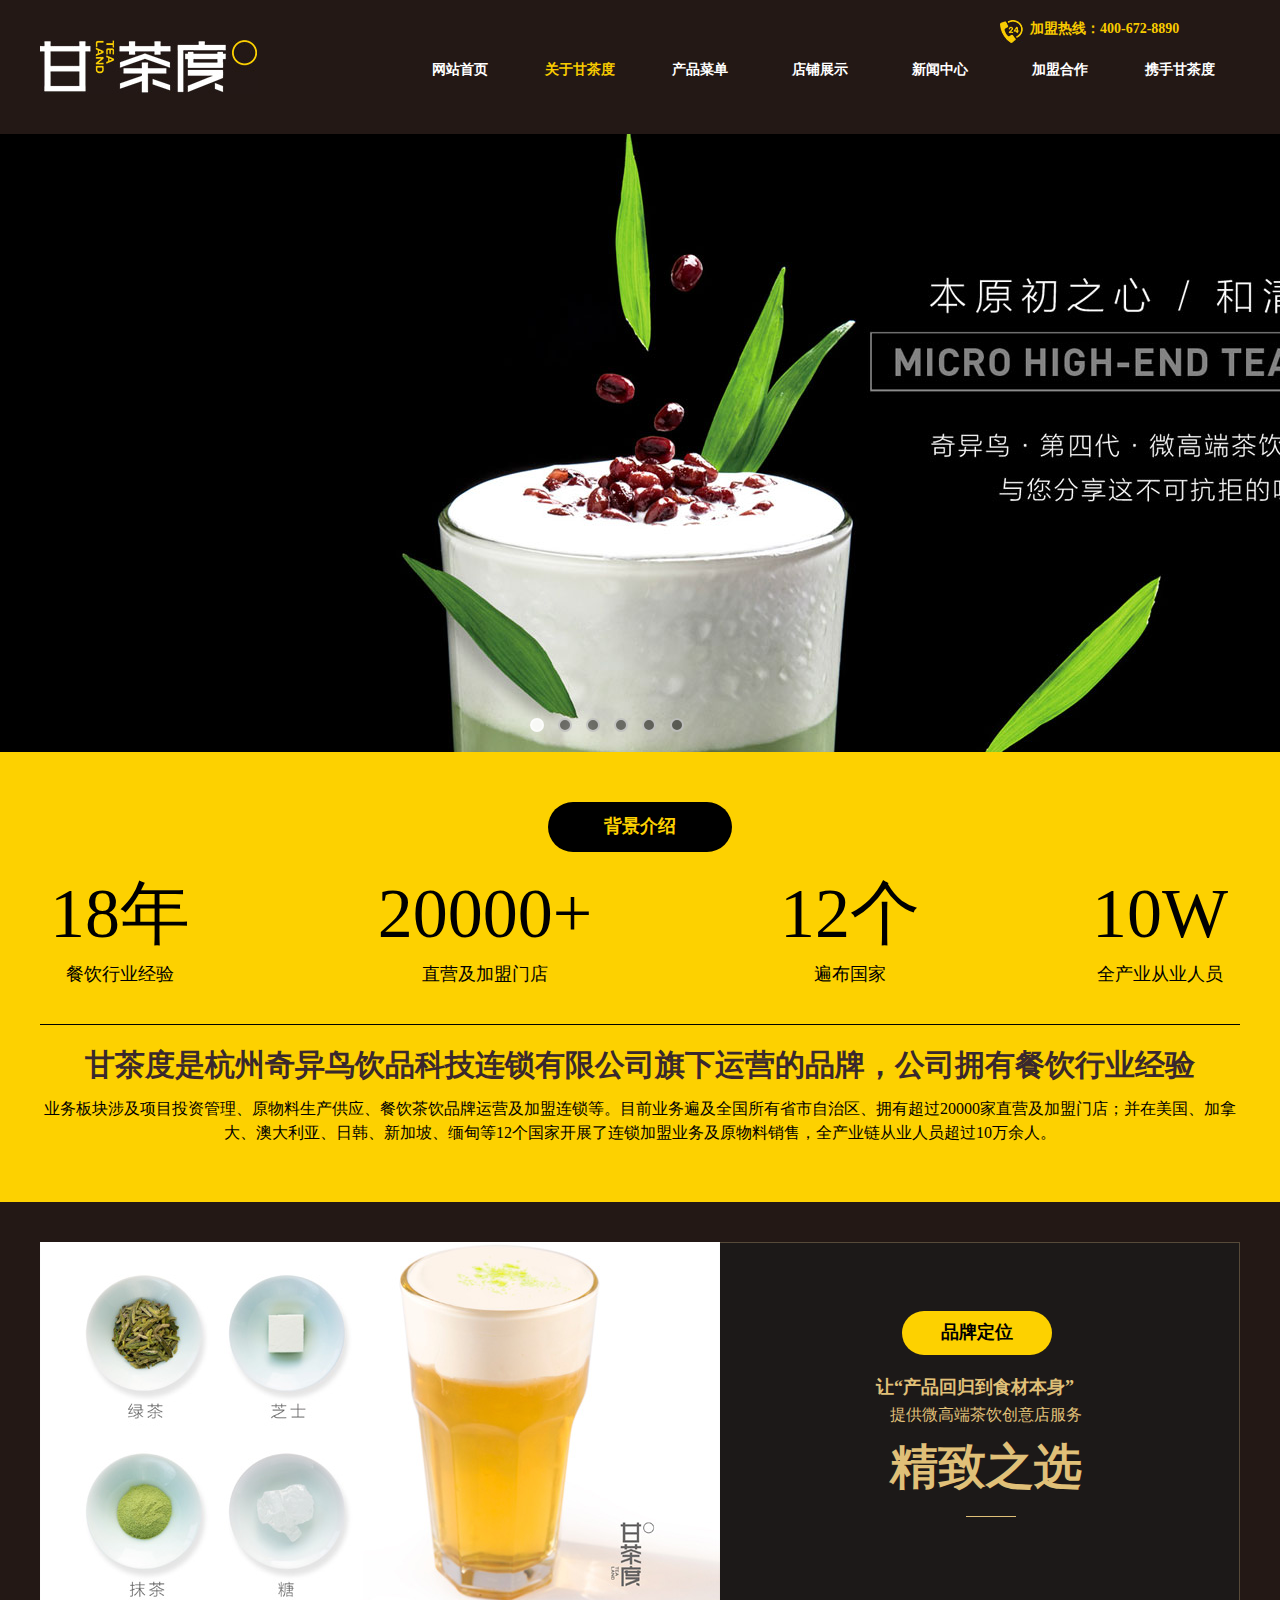
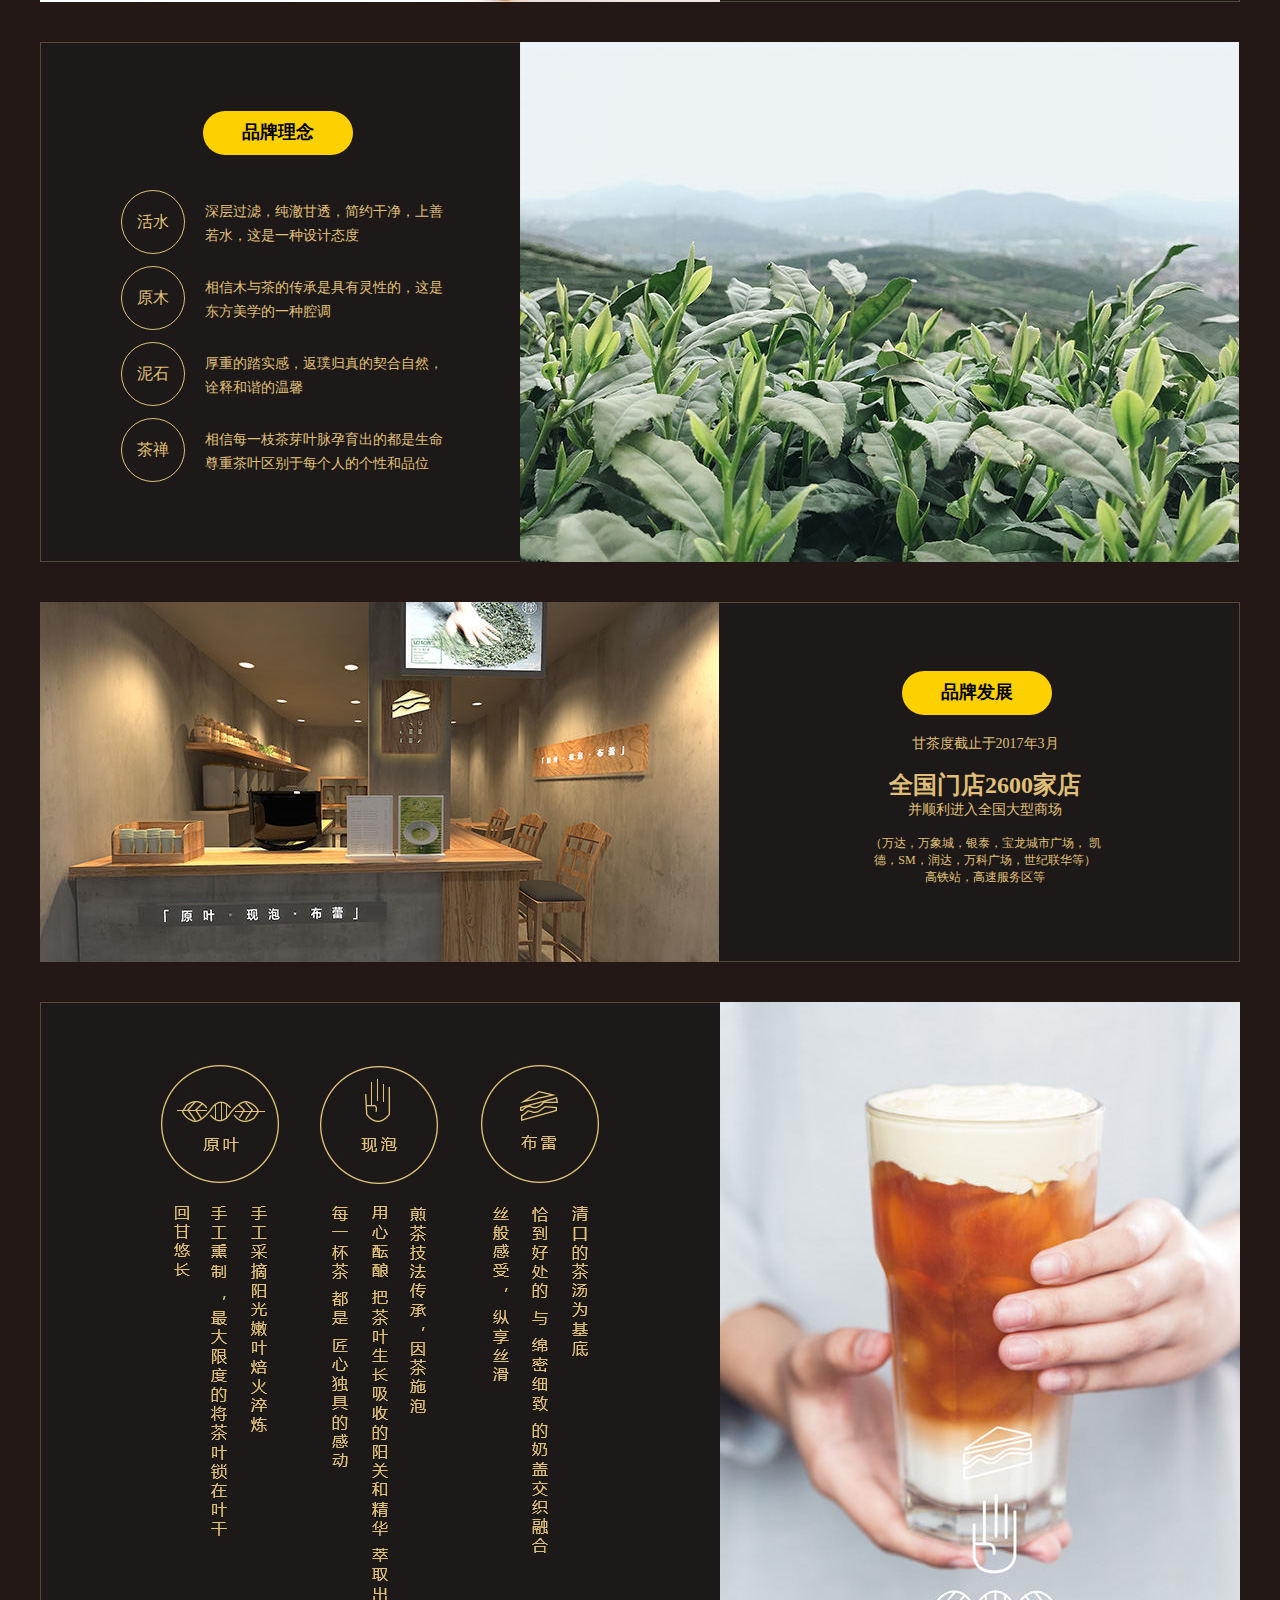
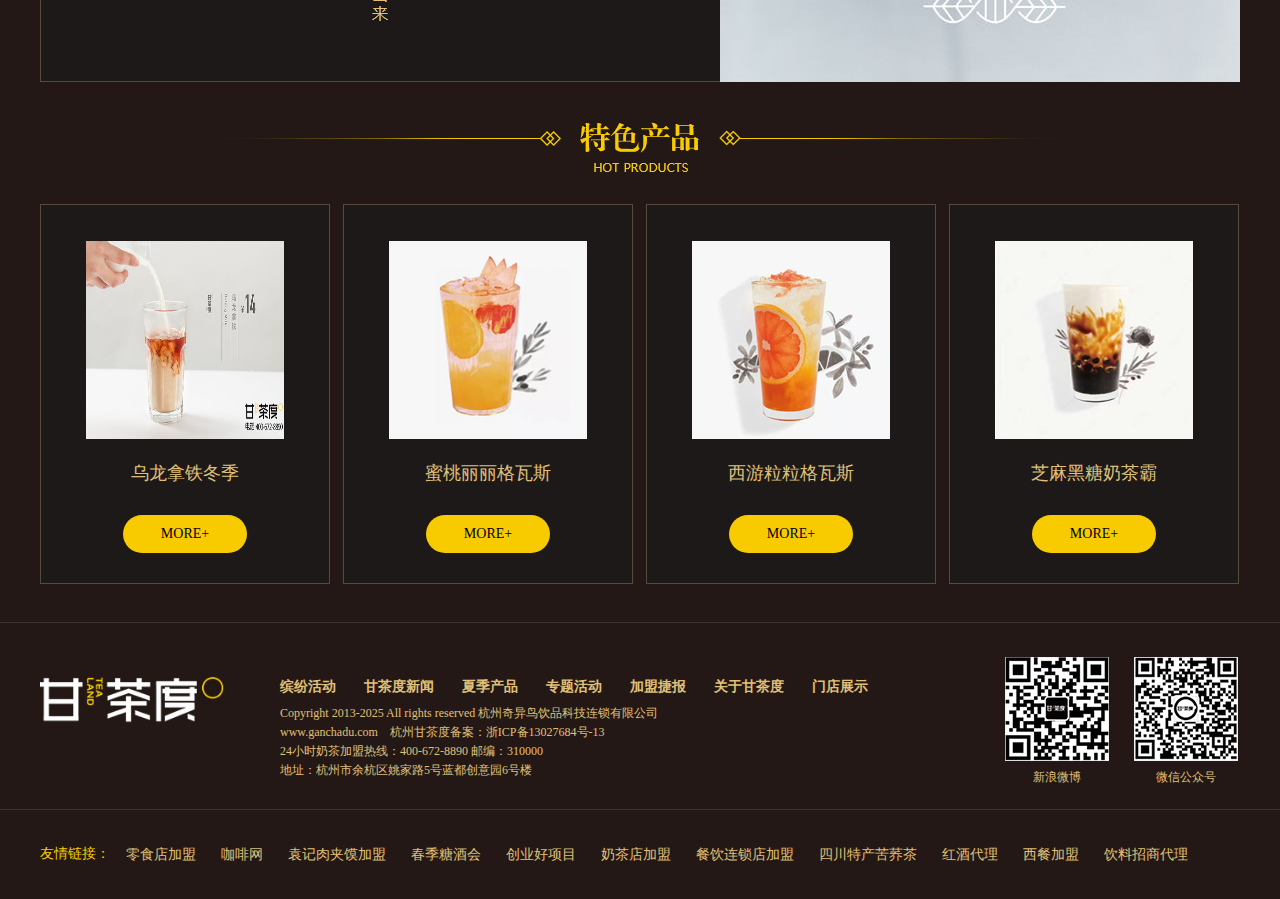
<file: guanyu.html>
<!DOCTYPE html>
<html lang="en">
<head>
	<meta charset="UTF-8">
	<title>关于甘茶度</title>
	<link rel="stylesheet" href="css/guanyu.css">
<script>
window.onload = function(){
	var items = document.getElementsByClassName("item");
        	var points = document.getElementsByClassName("point");

        	var goPreBtn = document.getElementById("goPre");
        	var goNextBtn = document.getElementById("goNext");
        	var time = 0;
        	var index = 0;

        	var clearActive = function(){
        		for (var i = 0; i < items.length; i++) {
        			items[i].className = "item"
        		}
        		for (var i = 0; i < items.length; i++) {
        			points[i].className = "point"
        		}
        	}

        	var goIndex = function(){
        		clearActive();
        		console.log(index)
        		points[index].className = "point active";
        		items[index].className = "item active";
        	}

        	var goNext = function(){
        		if(index < 5){
        			index++;
        		}else{
        			index = 0;
        		}
        		goIndex();
        	}
        	var goPre = function(){
        		if(index == 0){
        			index = 5;
        		}else{
        			index--;
        		}
        		goIndex();
        	}

        	

        	for (var i = 0; i < points.length; i++) {
        		points[i].addEventListener("click",function(){
        			var pointIndex = this.getAttribute("date-index");
        			index = pointIndex;
        			goIndex();
        			time = 0;
        		})
        	}
        	setInterval(function(){
        		time++;
        		if(time == 20){
        			goNext(); 
        			time = 0;
        		}
        	},180)

	
	

}

</script>
</head>
<body>
	<div class="header">
		<div class="top">
			<div class="logo">
				<a href=""><img src="img/logo.jpg" alt=""></a>
			</div>
			<div class="txt">
				<div class="txt_tel">
					<span>
						<img src="img/tel_biao.jpg" alt="">
					</span>
					<p>加盟热线：400-672-8890</p>
				</div>
				<ul>
					<li><a href="index.html">网站首页</a></li>
					<li><a href="guanyu.html">关于甘茶度</a></li>
					<li>
						<a href="xiaji.html">产品菜单</a>
						<ol>
							<li><a href="dongji.html">冬季产品</a></li>
							<li><a href="xiaji.html">夏季产品</a></li>
						</ol>
					</li>
					<li><a href="dpzs.html">店铺展示</a></li>
					<li><a href="news.html">新闻中心</a></li>
					<li><a href="jmhz.html">加盟合作</a></li>
					<li><a href="xieshou.html">携手甘茶度</a></li>
				</ul>
			</div>
		</div>
		
	</div>
	 <div class="banner">
			
			<ul class="list">
				<li class="item active">
					<img src="img/3.jpg" alt="">
				</li>
				<li class="item">
					<img src="img/2.jpg" alt="">
				</li>
				<li class="item">
					<img src="img/1.jpg" alt="">
				</li>
				<li class="item">
					<img src="img/4.jpg" alt="">
				</li>
				<li class="item">
					<img src="img/5.jpg" alt="">
				</li>
				<li class="item">
					<img src="img/6.jpg" alt="">
				</li>
			</ul>
			<ul class="pointList">
				<li class="point active" date-index="0"></li>
				<li class="point" date-index="1"></li>
				<li class="point" date-index="2"></li>
				<li class="point" date-index="3"></li>
				<li class="point" date-index="4"></li>
				<li class="point" date-index="5"></li>
			</ul>
			
        </div>

	<div class="beijing">
		<div class="beijing_con">
			<div class="beijing_tit">背景介绍</div>
			<ul>
				<li>
					<p>18年</p>
					<span>餐饮行业经验</span>
				</li>
				<li>
					<p>20000+</p>
					<span>直营及加盟门店</span>
				</li>
				<li>
					<p>12个</p>
					<span>遍布国家</span>
				</li>
				<li>
					<p>10W</p>
					<span>全产业从业人员</span>
				</li>
			</ul>
			<div class="beijing_txt">
				<p>甘茶度是杭州奇异鸟饮品科技连锁有限公司旗下运营的品牌，公司拥有餐饮行业经验</p>
				<span>业务板块涉及项目投资管理、原物料生产供应、餐饮茶饮品牌运营及加盟连锁等。目前业务遍及全国所有省市自治区、拥有超过20000家直营及加盟门店；并在美国、加拿大、澳大利亚、日韩、新加坡、缅甸等12个国家开展了连锁加盟业务及原物料销售，全产业链从业人员超过10万余人。</span>
			</div>
		</div>
	</div>
	<div class="about1">
		<div class="about1_pic">
			<img src="img/aboutpic1.jpg" alt="">
		</div>
		<div class="about1_txt">
			<div class="about1_tit">品牌定位</div>
			<div class="about1_con">
				<p>让“产品回归到食材本身”</p>
				<span>提供微高端茶饮创意店服务</span>
				<i>精致之选</i>
				<dt></dt>
			</div>
		</div>
	</div>
	<div class="about2">
		<div class="about2_txt">
			<div class="about2_tit">品牌理念</div>
			<ul>
				<li>
					<p>活水</p>
					<span>深层过滤，纯澈甘透，简约干净，上善
					若水，这是一种设计态度</span>
				</li>
				<li>
					<p>原木</p>
					<span>相信木与茶的传承是具有灵性的，这是
					东方美学的一种腔调</span>
				</li>
				<li>
					<p>泥石</p>
					<span>厚重的踏实感，返璞归真的契合自然，
					诠释和谐的温馨</span>
				</li>
				<li>
					<p>茶禅</p>
					<span>相信每一枝茶芽叶脉孕育出的都是生命
					尊重茶叶区别于每个人的个性和品位</span>
				</li>
			</ul>
		</div>
		<div class="about2_pic">
			<img src="img/aboutpic2.jpg" alt="">
		</div>
	</div>
	<div class="about3">
		<div class="about3_pic">
			<img src="img/aboutpic3.jpg" alt="">
		</div>
		<div class="about3_txt">
			<div class="about3_tit">品牌发展</div>
			<div class="about3_con">
				<p>甘茶度截止于2017年3月
					<br><br>
					<i>全国门店2600家店</i>
					<br>
					并顺利进入全国大型商场
				</p>
				<span>（万达，万象城，银泰，宝龙城市广场，
				凯德，SM，润达，万科广场，世纪联华等）<br>
				高铁站，高速服务区等 </span>
			</div>
		</div>
	</div>
	<div class="about4">
		<div class="about4_txt">
			<img src="img/about4_txt.jpg" alt="">
		</div>
		<div class="about4_pic">
			<img src="img/aboutpic4.jpg" alt="">
		</div>
	</div>
	<div class="tuijian">
		<div class="tuijian_tit">
			<img src="img/pro_tuijian.jpg" alt="">
		</div>
		<div class="tuijian_list">
			<ul>
				<li>
					<span><a href=""><img src="img/list1.jpg" alt=""></a></span>
					<p><a href="">乌龙拿铁冬季</a></p>
					<i><a href="">MORE+</a></i>
				</li>
				<li>
					<span><a href=""><img src="img/list2.jpg" alt=""></a></span>
					<p><a href="">蜜桃丽丽格瓦斯</a></p>
					<i><a href="">MORE+</a></i>
				</li>
				<li>
					<span><a href=""><img src="img/list3.jpg" alt=""></a></span>
					<p><a href="">西游粒粒格瓦斯</a></p>
					<i><a href="">MORE+</a></i>
				</li>
				<li>
					<span><a href=""><img src="img/list4.jpg" alt=""></a></span>
					<p><a href="">芝麻黑糖奶茶霸</a></p>
					<i><a href="">MORE+</a></i>
				</li>
			</ul>
		</div>
	</div>
	<div class="foot">
		<div class="foot_con">
			<div class="foot_logo">
				<a href=""><img src="img/logo.jpg" alt=""></a>
			</div>
			<div class="foot_txt">
				<p>
					<a href="">缤纷活动</a>
					<a href="">甘茶度新闻</a>
					<a href="">夏季产品</a>
					<a href="">专题活动</a>
					<a href="">加盟捷报</a>
					<a href="">关于甘茶度</a>
					<a href="">门店展示</a>
				</p>
				<span>
					Copyright 2013-2025 All rights reserved 杭州奇异鸟饮品科技连锁有限公司
					<br>
					www.ganchadu.com　杭州甘茶度备案：浙ICP备13027684号-13
					<br>
					 24小时奶茶加盟热线：400-672-8890 邮编：310000 
					 <br>
					  地址：杭州市余杭区姚家路5号蓝都创意园6号楼
				</span>
			</div>
			<div class="foot_erweima">
				<span>
					<img src="img/weibo.png" alt="">
					<a href="">新浪微博</a>
				</span>
				<span>
					<img src="img/weixin.png" alt="">
					<a href="">微信公众号</a>
				</span>
			</div>
		</div>
	</div>
	<div class="links">
		<p>友情链接：</p>
		<ul>
			<li><a href="">零食店加盟</a></li>
			<li><a href="">咖啡网</a></li>
			<li><a href="">袁记肉夹馍加盟</a></li>
			<li><a href="">春季糖酒会</a></li>
			<li><a href="">创业好项目</a></li>
			<li><a href="">奶茶店加盟</a></li>
			<li><a href="">餐饮连锁店加盟</a></li>
			<li><a href=""> 四川特产苦荞茶</a></li>
			<li><a href="">红酒代理</a></li>
			<li><a href="">西餐加盟</a></li>
			<li><a href="">饮料招商代理</a></li>
		</ul>
	</div>
</body>
</html>
</file>
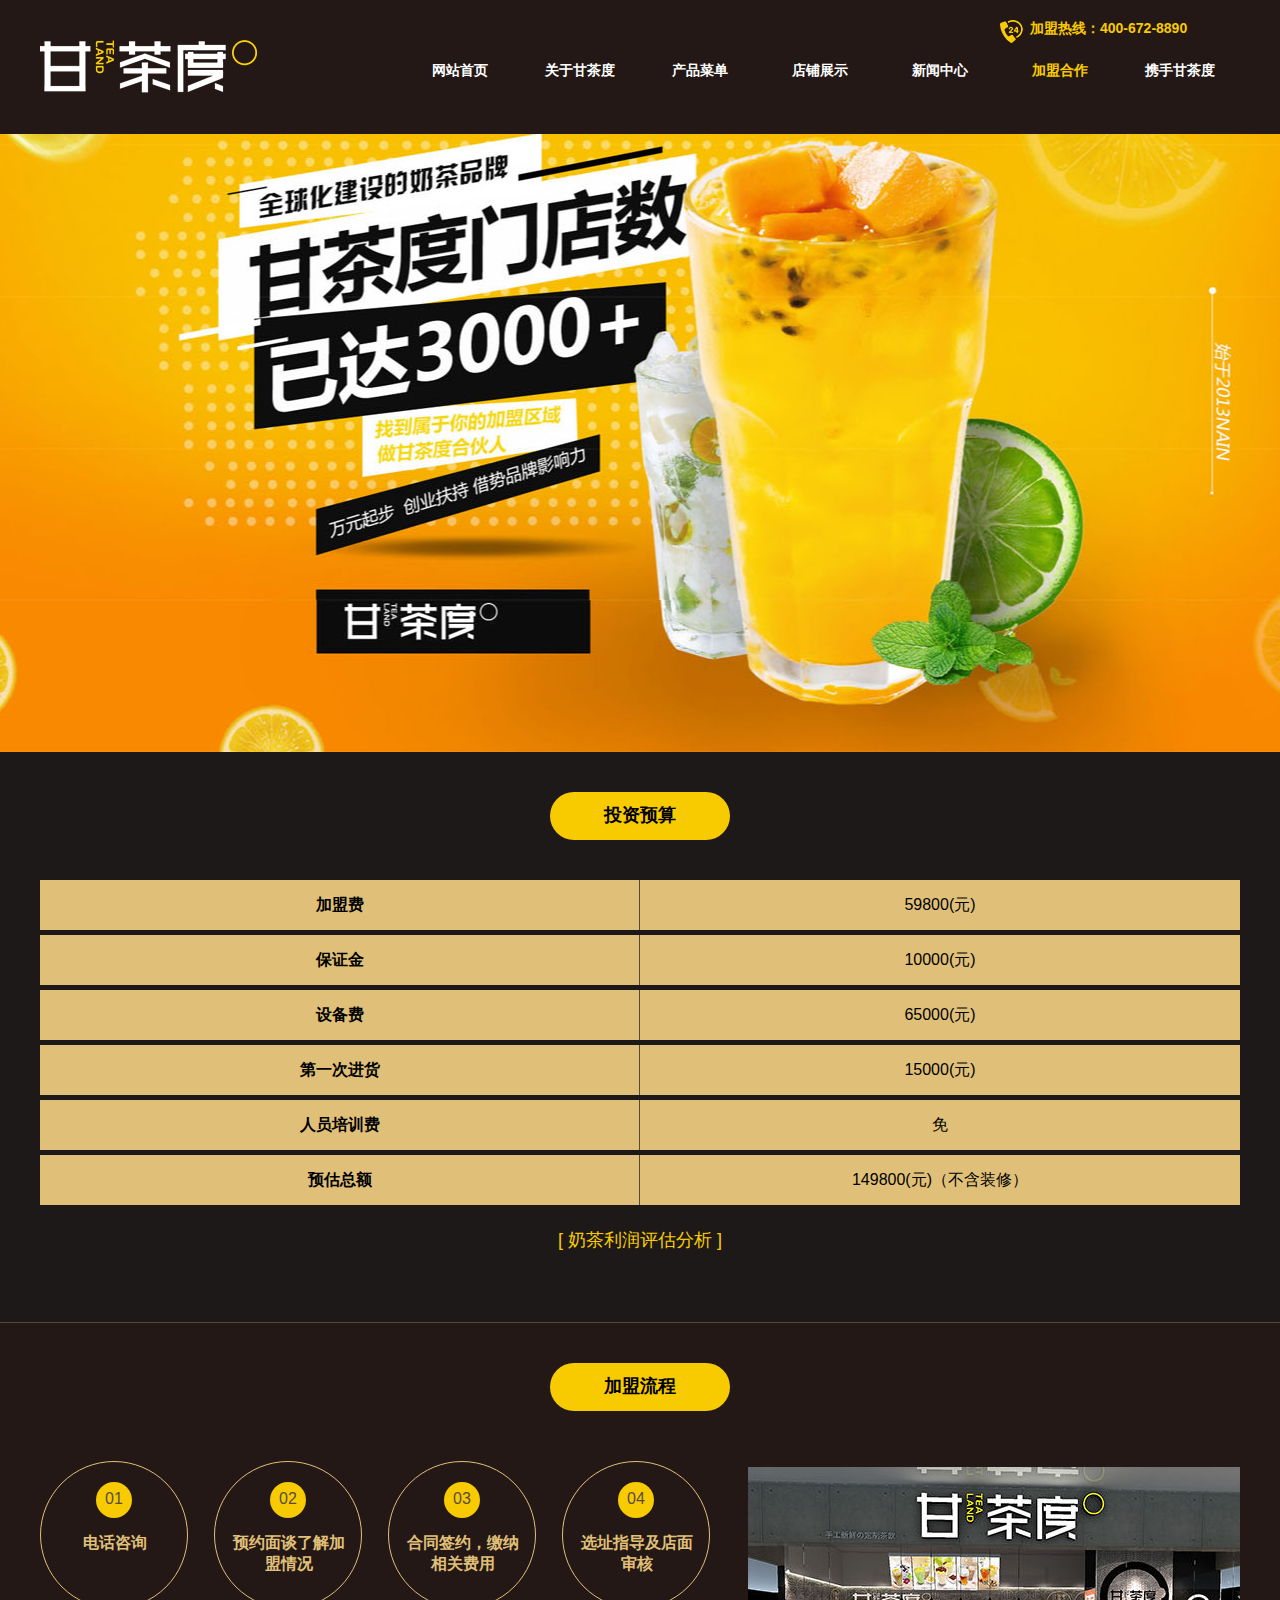
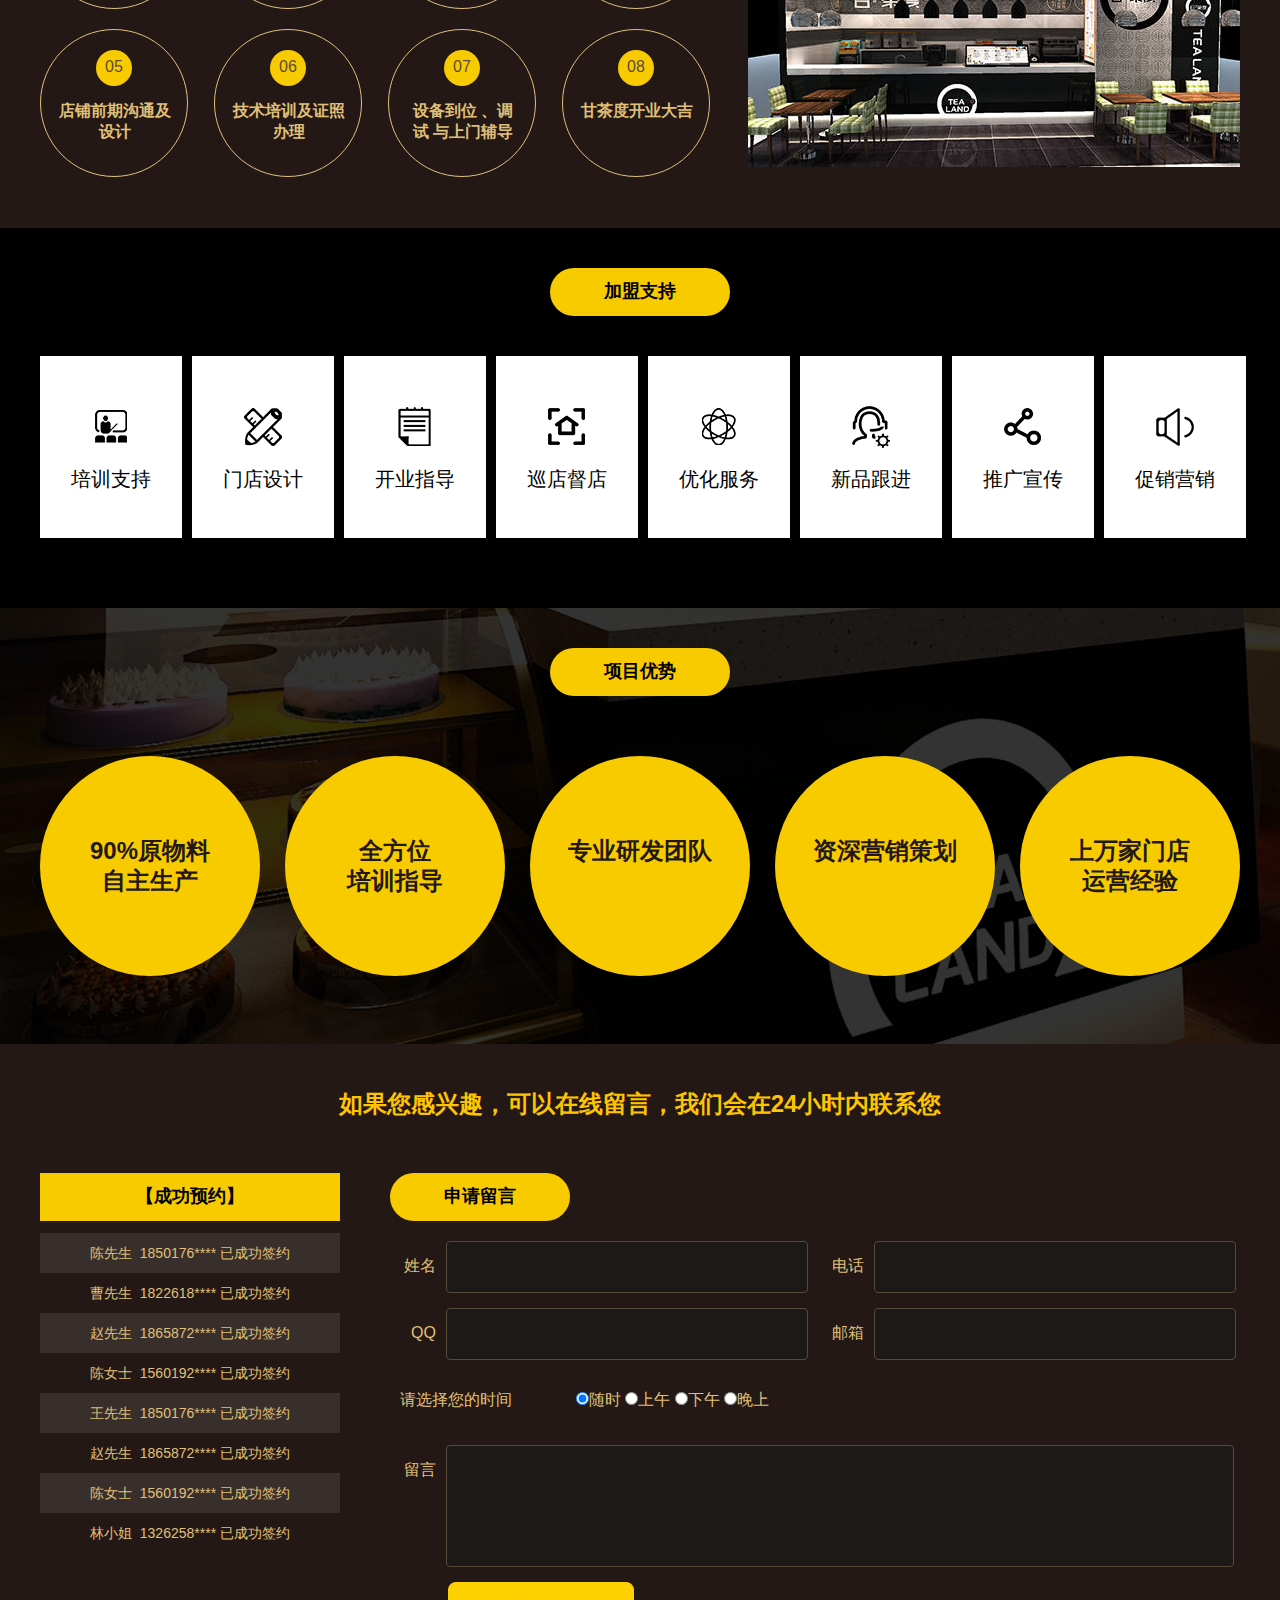
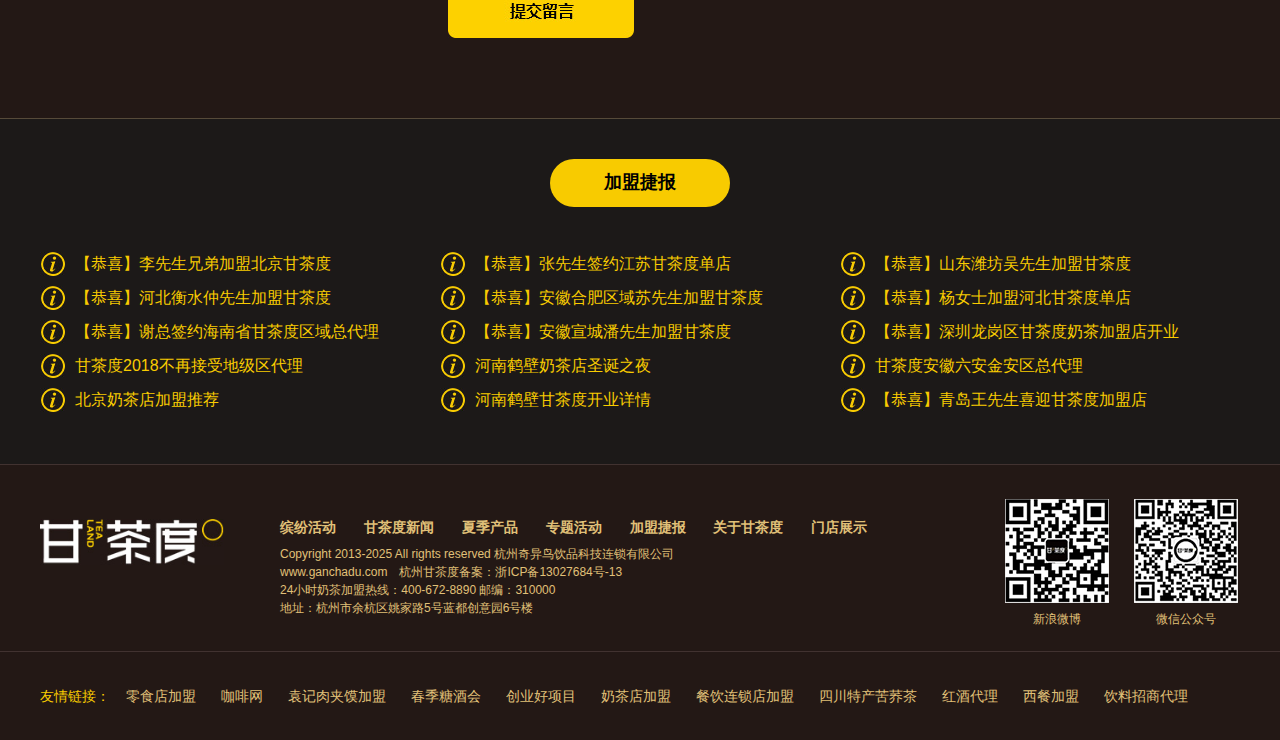
<file: jmhz.html>
<!DOCTYPE html>
<html lang="en">
<head>
	<meta charset="UTF-8">
	<title>加盟合作</title>
	<link rel="stylesheet" href="css/jmhz.css">
</head>
<body>
	<div class="header">
		<div class="top">
			<div class="logo">
				<img src="img/logo.jpg" alt="">
			</div>
			<div class="txt">
				<div class="txt_tel">
					<span>
						<img src="img/tel_biao.jpg" alt="">
					</span>
					<p>加盟热线：400-672-8890</p>
				</div>
				<ul>
					<li><a href="index.html">网站首页</a></li>
					<li><a href="guanyu.html">关于甘茶度</a></li>
					<li>
						<a href="xiaji.html">产品菜单</a>
						<ol>
							<li><a href="dongji.html">冬季产品</a></li>
							<li><a href="xiaji.html">夏季产品</a></li>
						</ol>
					</li>
					<li><a href="dpzs.html">店铺展示</a></li>
					<li><a href="news.html">新闻中心</a></li>
					<li><a href="jmhz.html">加盟合作</a></li>
					<li><a href="xieshou.html">携手甘茶度</a></li>
				</ul>
			</div>
		</div>
		
	</div>
	<div class="banner"></div>
	<div class="join1">
		<div class="join1_con">
			<div class="join1_tit">投资预算</div>
			<div class="join1_list">
				<span>加盟费</span>
				<p>59800(元)</p>
			</div>
			<div class="join1_list">
				<span>保证金</span>
				<p>10000(元)</p>
			</div>
			<div class="join1_list">
				<span>设备费</span>
				<p>65000(元)</p>
			</div>
			<div class="join1_list">
				<span>第一次进货</span>
				<p>15000(元)</p>
			</div>
			<div class="join1_list">
				<span>人员培训费</span>
				<p>免</p>
			</div>
			<div class="join1_list">
				<span>预估总额</span>
				<p>149800(元)（不含装修）</p>
			</div>
			<div class="join1_btn">
				<a href="#">[ 奶茶利润评估分析 ]</a>
			</div>
		</div>
	</div>
	<div class="join2">
		<div class="join2_tit">加盟流程</div>
		<ul>
			<li>
               <span>01</span>
				<p>电话咨询</p> 
			</li>
			<li>
				<span>02</span>
				<p>预约面谈了解加 盟情况</p> 
			</li>
			<li>
				<span>03</span>
				<p>合同签约，缴纳 相关费用</p> 
			</li>
			<li>
				<span>04</span>
				<p>选址指导及店面 审核</p> 
			</li>
			<li>
				<span>05</span>
				<p>店铺前期沟通及 设计</p> 
			</li>
			<li>
				<span>06</span>
				<p>技术培训及证照 办理</p> 
			</li>
			<li>
				<span>07</span>
				<p>设备到位 、调试 与上门辅导</p> 
			</li>
			<li>
				<span>08</span>
				<p>甘茶度开业大吉</p> 
			</li>
		</ul>
		<div class="join2_pic">
			<img src="img/join2_pic.jpg" alt="">
		</div>
	</div>
	<div class="join3">
		<div class="join3_con">
			<div class="join3_tit">加盟支持</div>
			<ul>
				<li>
    				<span>
						<img src="img/join3_biao1.png" alt="">
    				</span>
					<p>培训支持</p> 

				</li>
				<li>
					<span>
						<img src="img/join3_biao2.png" alt="">
    				</span>
					<p>门店设计</p> 
				</li>
				<li>
					<span>
						<img src="img/join3_biao3.png" alt="">
    				</span>
					<p>开业指导</p> 
				</li>
				<li>
					<span>
						<img src="img/join3_biao4.png" alt="">
    				</span>
					<p>巡店督店</p> 
				</li>
				<li>
					<span>
						<img src="img/join3_biao5.png" alt="">
    				</span>
					<p>优化服务</p> 

				</li>
				<li>
					<span>
						<img src="img/join3_biao6.png" alt="">
    				</span>
					<p>新品跟进</p> 
				</li>
				<li>
					<span>
						<img src="img/join3_biao7.png" alt="">
    				</span>
					<p>推广宣传</p> 
				</li>
				<li>
					<span>
						<img src="img/join3_biao8.png" alt="">
    				</span>
					<p>促销营销</p> 
				</li>
			</ul>
		</div>
	</div>
	<div class="join4">
		<div class="join4_con">
			<div class="join4_tit">项目优势</div>
			<ul>
				<li>
                   90%原物料<br>自主生产
				</li>
				<li>
                   全方位<br>培训指导
				</li>
				<li>专业研发团队</li>
				<li>资深营销策划</li>
				<li>
					上万家门店<br>运营经验
				</li>
			</ul>
		</div>
	</div>
	<div class="join5">
		<div class="join5_tit">如果您感兴趣，可以在线留言，我们会在24小时内联系您</div>
		<div class="join5_left">
			<div class="join5_left_tit">【成功预约】</div>
			<div class="join5_left_list">
				<div id="demo">
					<ul class="mingdan" id = "mingdan">
						<li ><span>林小姐</span>&nbsp;&nbsp;1326258**** <span>已成功签约</span></li>
						<li style="background: #382e2b;"><span>陈先生</span>&nbsp;&nbsp;1850176**** <span>已成功签约</span></li>
						<li><span>曹先生</span>&nbsp;&nbsp;1822618**** <span>已成功签约</span></li>
						<li style="background: #382e2b;"><span>赵先生</span>&nbsp;&nbsp;1865872**** <span>已成功签约</span></li>
						<li><span>陈女士</span>&nbsp;&nbsp;1560192**** <span>已成功签约</span></li>
						<li style="background: #382e2b;"><span>王先生</span>&nbsp;&nbsp;1850176**** <span>已成功签约</span></li>
						<li><span>赵先生</span>&nbsp;&nbsp;1865872**** <span>已成功签约</span></li>
						<li style="background: #382e2b;"><span>陈女士</span>&nbsp;&nbsp;1560192**** <span>已成功签约</span></li>
						<li ><span>林小姐</span>&nbsp;&nbsp;1326258**** <span>已成功签约</span></li>
						<li style="background: #382e2b;"><span>陈先生</span>&nbsp;&nbsp;1850176**** <span>已成功签约</span></li>
						<li><span>曹先生</span>&nbsp;&nbsp;1822618**** <span>已成功签约</span></li>
						<li style="background: #382e2b;"><span>赵先生</span>&nbsp;&nbsp;1865872**** <span>已成功签约</span></li>
						<li><span>陈女士</span>&nbsp;&nbsp;1560192**** <span>已成功签约</span></li>
						<li style="background: #382e2b;"><span>王先生</span>&nbsp;&nbsp;1850176**** <span>已成功签约</span></li>
						<li><span>赵先生</span>&nbsp;&nbsp;1865872**** <span>已成功签约</span></li>
						<li style="background: #382e2b;"><span>陈女士</span>&nbsp;&nbsp;1560192**** <span>已成功签约</span></li>
					</ul>

				</div>
			</div>
		</div>
		<div class="join5_right">
			<div class="join5_right_tit">申请留言</div>
			<div class="join5_right_list">
				<div>姓名</div>
				<input type="text" class = "join_input1" id ="name">
				<div>电话</div>
				<input type="text" class = "join_input1" oninput = "value=value.replace(/[^\d]/g,'')" id="tel">
				<div>QQ</div>
				<input type="text" class = "join_input1" oninput = "value=value.replace(/[^\d]/g,'')" id="qq">
				<div>邮箱</div>
				 <input type="text" class = "join_input1" id = "mail">
				<span>请选择您的时间</span>
				<p>
					<input type="radio" value="随时" checked="checked" name = "1">随时
					<input type="radio" value="上午" name = "1">上午
					<input type="radio" value="下午" name = "1">下午
					<input type="radio" value="晚上" name = "1">晚上

				</p>
				<div>留言</div>
				<textarea name="" id="ly" cols="30" rows="10" class="join_input2"></textarea >
				<input type="image" src="img/join_btn.jpg" class="join_input3" id = "tj">
     

			</div>
		</div>
	</div>
	<div class="join6">
		<div class="join6_con">
			<div class="join6_tit">加盟捷报</div>
			<ul>
				<li>
					<a href="#">【恭喜】李先生兄弟加盟北京甘茶度</a>
				</li>
				<li>
					<a href="#">【恭喜】张先生签约江苏甘茶度单店</a>
				</li>
				<li>
					<a href="#">【恭喜】山东潍坊吴先生加盟甘茶度</a>
				</li>
				<li>
					<a href="#">【恭喜】河北衡水仲先生加盟甘茶度</a>
				</li>
				<li>
					<a href="#">【恭喜】安徽合肥区域苏先生加盟甘茶度</a>
				</li>
				<li>
					<a href="#">【恭喜】杨女士加盟河北甘茶度单店</a>
				</li>
				<li>
					<a href="#">【恭喜】谢总签约海南省甘茶度区域总代理</a>
				</li>
				<li>
					<a href="#">【恭喜】安徽宣城潘先生加盟甘茶度</a>
				</li>
				<li>
					<a href="#">【恭喜】深圳龙岗区甘茶度奶茶加盟店开业</a>
				</li>
				<li>
					<a href="#">甘茶度2018不再接受地级区代理</a>

				</li>
				<li>
					<a href="#">河南鹤壁奶茶店圣诞之夜</a>
				</li>
				<li>
					<a href="#">甘茶度安徽六安金安区总代理</a>
				</li>
				<li>
					<a href="#">北京奶茶店加盟推荐</a>
				</li>
				<li>
					<a href="#">河南鹤壁甘茶度开业详情</a>
				</li>
				<li>
					<a href="#">【恭喜】青岛王先生喜迎甘茶度加盟店</a>
				</li>
			</ul>
		</div>
	</div>
	<div class="foot">
		<div class="foot_con">
			<div class="foot_logo">
				<a href=""><img src="img/logo.jpg" alt=""></a>
			</div>
			<div class="foot_txt">
				<p>
					<a href="">缤纷活动</a>
					<a href="">甘茶度新闻</a>
					<a href="">夏季产品</a>
					<a href="">专题活动</a>
					<a href="">加盟捷报</a>
					<a href="">关于甘茶度</a>
					<a href="">门店展示</a>
				</p>
				<span>
					Copyright 2013-2025 All rights reserved 杭州奇异鸟饮品科技连锁有限公司
					<br>
					www.ganchadu.com　杭州甘茶度备案：浙ICP备13027684号-13
					<br>
					 24小时奶茶加盟热线：400-672-8890 邮编：310000 
					 <br>
					  地址：杭州市余杭区姚家路5号蓝都创意园6号楼
				</span>
			</div>
			<div class="foot_erweima">
				<span>
					<img src="img/weibo.png" alt="">
					<a href="">新浪微博</a>
				</span>
				<span>
					<img src="img/weixin.png" alt="">
					<a href="">微信公众号</a>
				</span>
			</div>
		</div>
	</div>
	<div class="links">
		<p>友情链接：</p>
		<ul>
			<li><a href="">零食店加盟</a></li>
			<li><a href="">咖啡网</a></li>
			<li><a href="">袁记肉夹馍加盟</a></li>
			<li><a href="">春季糖酒会</a></li>
			<li><a href="">创业好项目</a></li>
			<li><a href="">奶茶店加盟</a></li>
			<li><a href="">餐饮连锁店加盟</a></li>
			<li><a href=""> 四川特产苦荞茶</a></li>
			<li><a href="">红酒代理</a></li>
			<li><a href="">西餐加盟</a></li>
			<li><a href="">饮料招商代理</a></li>
		</ul>
	</div>

	<script>
	var demo = document.getElementById('demo');
	var mingdan = demo.children[0];
	var num = 0;
	var flag = true;
	setInterval(function(){
		num--;
		num<=-320? num=0: num;
		mingdan.style.top = num+"px";
	},30)

	function $(id){return document.getElementById(id)};

	var a = $("tj").onclick = function(){
		
		 if($("name").value==""){
			alert("姓名不能为空");
			flag = false;
		}else if($("name").value.length>8){
			alert("用户名长度不能长于8位")
			flag = false;
		}
		
		 else if($("tel").value==""){
			alert("电话不能为空");
			flag = false;
		}else if($("tel").value.length!=11){
			alert("请输入正确的电话号码")
			flag = false;
		}
		
		else if($("qq").value==""){
			alert("qq不能为空");
			flag = false;
		}else if($("qq").value.length<5||$("qq").value.length>10){
			alert("请输入正确的qq号")
			flag = false;
		}
		
		else if($("mail").value==""){
			alert("邮箱不能为空");
			flag = false;
		}else if($("mail").value.charCodeAt(1)>255){
			alert("请输入正确的邮箱格式，不能输入中文")
			flag = false;
		}else if($("ly").value==""){
			alert("留言不能为空")
			flag=false;
		}
		
		
		else{
			flag=true;
			alert('提交留言成功')
		}
		  
			
		
		
	}

</script>
</body>
</html>
</file>
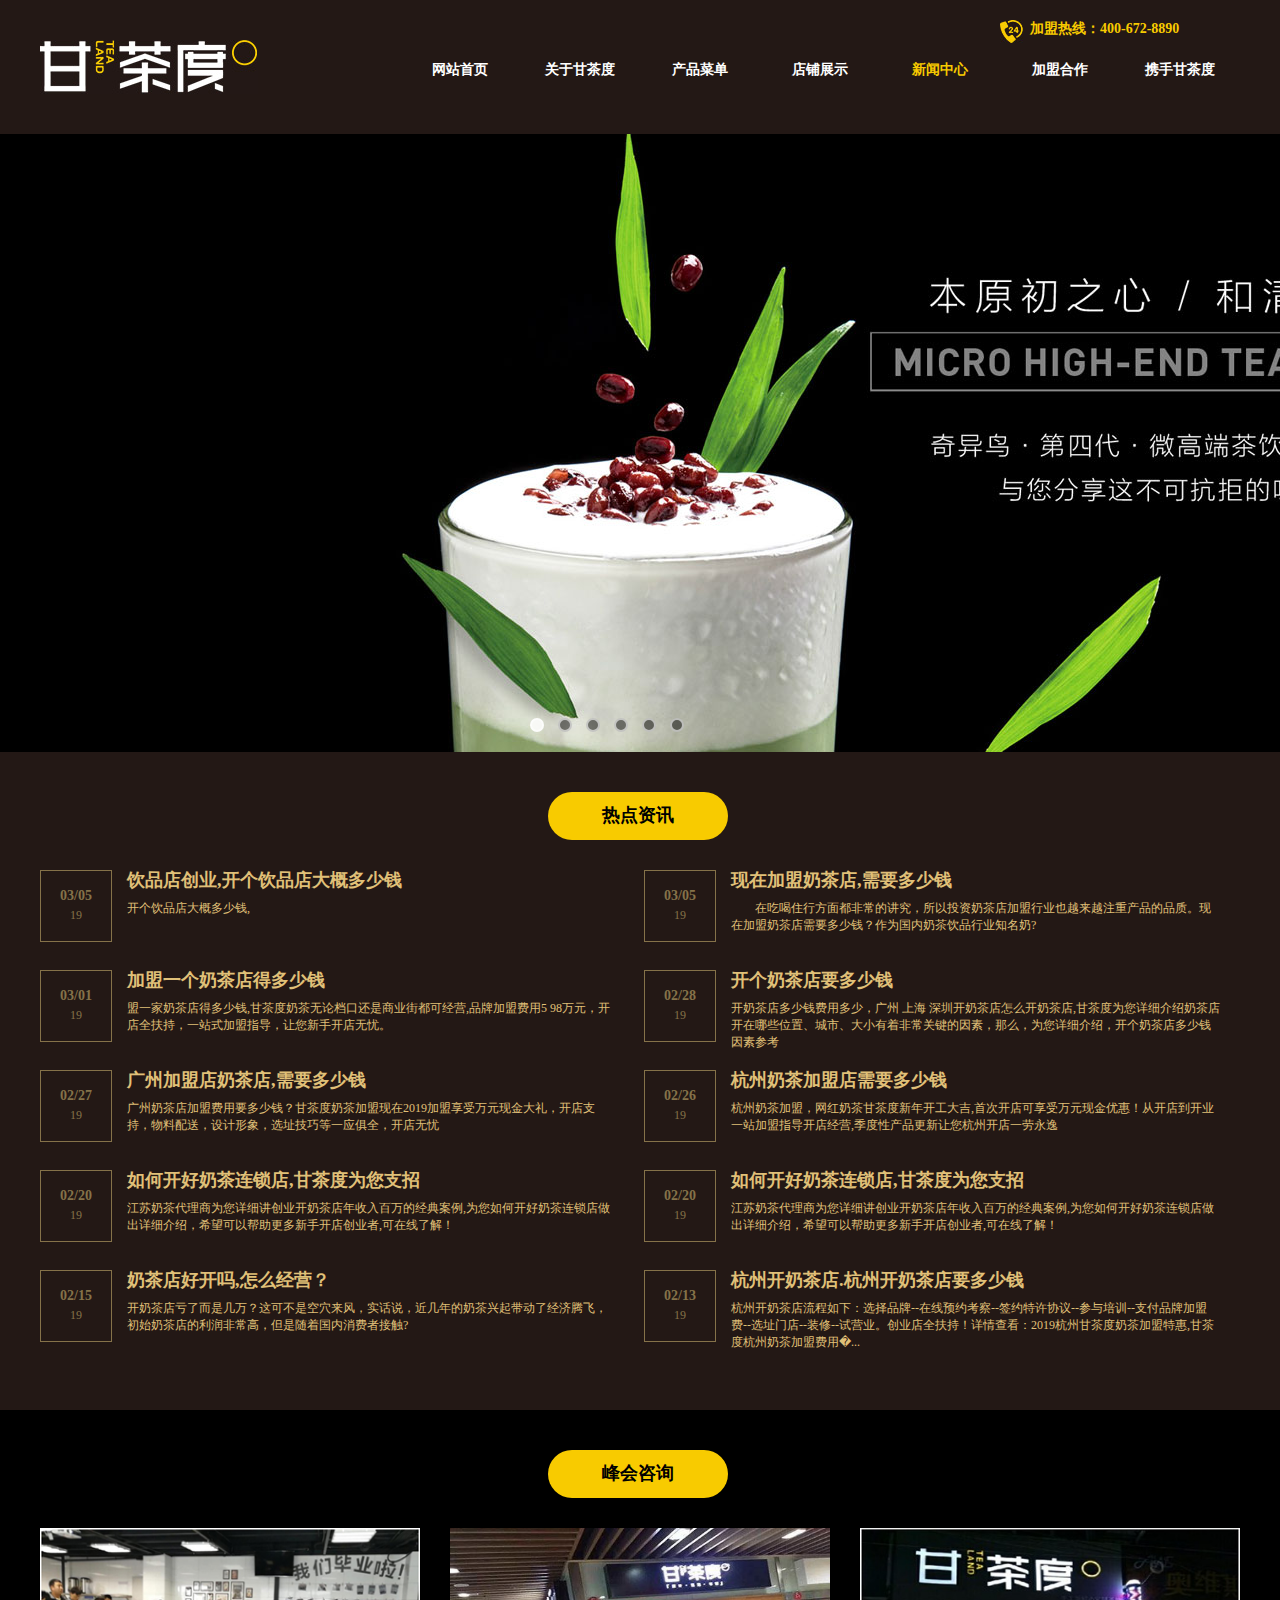
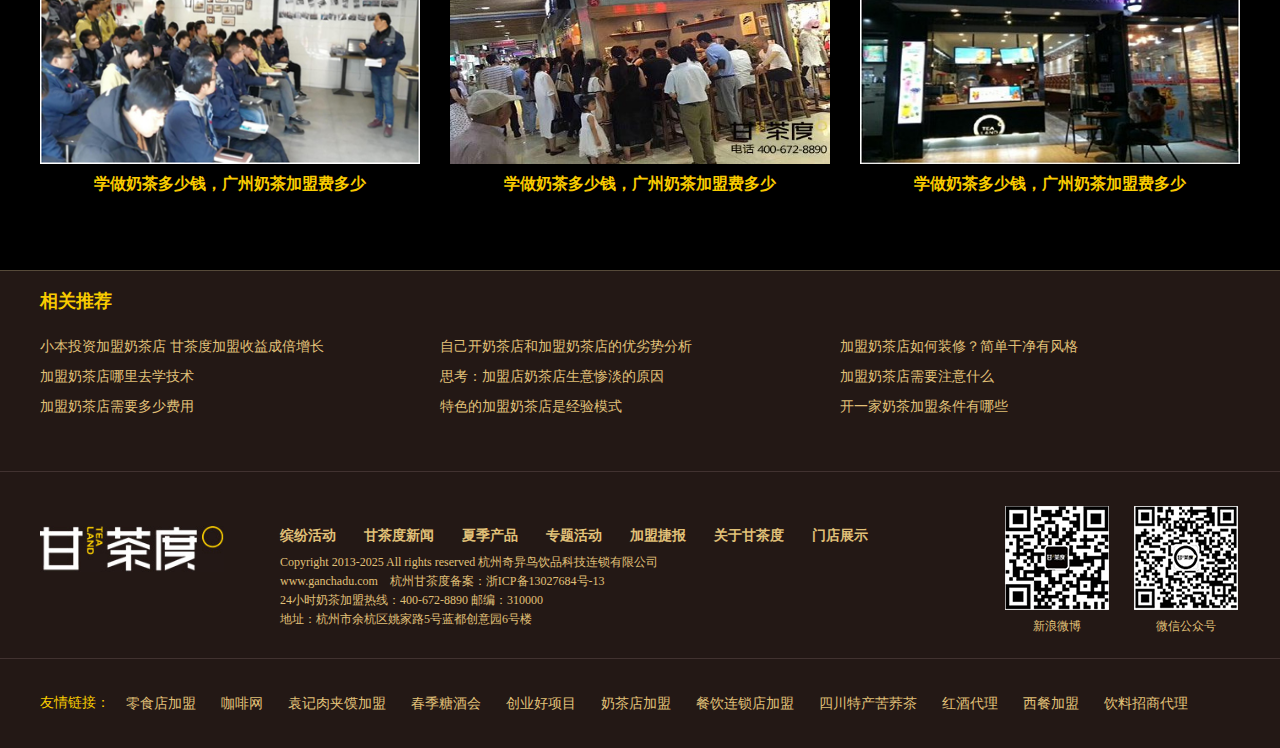
<file: news.html>
<!DOCTYPE html>
<html lang="en">
<head>
    <meta charset="UTF-8">
    <title>新闻中心</title>
    <link rel="stylesheet" href="css/news.css">
<script>
window.onload = function(){
    var items = document.getElementsByClassName("item");
            var points = document.getElementsByClassName("point");

            var goPreBtn = document.getElementById("goPre");
            var goNextBtn = document.getElementById("goNext");
            var time = 0;
            var index = 0;

            var clearActive = function(){
                for (var i = 0; i < items.length; i++) {
                    items[i].className = "item"
                }
                for (var i = 0; i < items.length; i++) {
                    points[i].className = "point"
                }
            }

            var goIndex = function(){
                clearActive();
                console.log(index)
                points[index].className = "point active";
                items[index].className = "item active";
            }

            var goNext = function(){
                if(index < 5){
                    index++;
                }else{
                    index = 0;
                }
                goIndex();
            }
            var goPre = function(){
                if(index == 0){
                    index = 5;
                }else{
                    index--;
                }
                goIndex();
            }

            

            for (var i = 0; i < points.length; i++) {
                points[i].addEventListener("click",function(){
                    var pointIndex = this.getAttribute("date-index");
                    index = pointIndex;
                    goIndex();
                    time = 0;
                })
            }
            setInterval(function(){
                time++;
                if(time == 20){
                    goNext(); 
                    time = 0;
                }
            },180)

    
    

}

</script>
</head>
<body>
    <div class="header">
        <div class="top">
            <div class="logo">
                <a href=""><img src="img/logo.jpg" alt=""></a>
            </div>
            <div class="txt">
                <div class="txt_tel">
                    <span>
                        <img src="img/tel_biao.jpg" alt="">
                    </span>
                    <p>加盟热线：400-672-8890</p>
                </div>
                <ul>
                    <li><a href="index.html">网站首页</a></li>
                    <li><a href="guanyu.html">关于甘茶度</a></li>
                    <li>
                        <a href="xiaji.html">产品菜单</a>
                        <ol>
                            <li><a href="dongji.html">冬季产品</a></li>
                            <li><a href="xiaji.html">夏季产品</a></li>
                        </ol>
                    </li>
                    <li><a href="dpzs.html">店铺展示</a></li>
                    <li><a href="news.html">新闻中心</a></li>
                    <li><a href="jmhz.html">加盟合作</a></li>
                    <li><a href="xieshou.html">携手甘茶度</a></li>
                </ul>
            </div>
        </div>
        
    </div>
   <div class="banner">
            
            <ul class="list">
                <li class="item active">
                    <img src="img/3.jpg" alt="">
                </li>
                <li class="item">
                    <img src="img/2.jpg" alt="">
                </li>
                <li class="item">
                    <img src="img/1.jpg" alt="">
                </li>
                <li class="item">
                    <img src="img/4.jpg" alt="">
                </li>
                <li class="item">
                    <img src="img/5.jpg" alt="">
                </li>
                <li class="item">
                    <img src="img/6.jpg" alt="">
                </li>
            </ul>
            <ul class="pointList">
                <li class="point active" date-index="0"></li>
                <li class="point" date-index="1"></li>
                <li class="point" date-index="2"></li>
                <li class="point" date-index="3"></li>
                <li class="point" date-index="4"></li>
                <li class="point" date-index="5"></li>
            </ul>
            
        </div>
    <div class="news">
        <div class="news_tit">热点资讯</div>
        <div class="news_list">
            <ul>
                <li>
                    <div class="newstimes">
                        <p>03/05</p>
                        <span>19</span>
                    </div>
                    <div class="newstxt">
                        <p><a href="">饮品店创业,开个饮品店大概多少钱</a></p>
                        <span>开个饮品店大概多少钱,</span>
                    </div>
                </li>
                <li>
                    <div class="newstimes">
                        <p>03/05</p>
                        <span>19</span>
                    </div>
                    <div class="newstxt">
                        <p><a href="">现在加盟奶茶店,需要多少钱</a></p>
                        <span>　　在吃喝住行方面都非常的讲究，所以投资奶茶店加盟行业也越来越注重产品的品质。现在加盟奶茶店需要多少钱？作为国内奶茶饮品行业知名奶? </span>
                    </div>
                </li>
                <li>
                    <div class="newstimes">
                        <p>03/01</p>
                        <span>19</span>
                    </div>
                    <div class="newstxt">
                        <p><a href="">加盟一个奶茶店得多少钱</a></p>
                        <span>盟一家奶茶店得多少钱,甘茶度奶茶无论档口还是商业街都可经营,品牌加盟费用5 98万元，开店全扶持，一站式加盟指导，让您新手开店无忧。</span>
                    </div>
                </li>
                <li>
                    <div class="newstimes">
                        <p>02/28</p>
                        <span>19</span>
                    </div>
                    <div class="newstxt">
                        <p><a href="">开个奶茶店要多少钱</a></p>
                        <span>开奶茶店多少钱费用多少，广州 上海 深圳开奶茶店怎么开奶茶店,甘茶度为您详细介绍奶茶店开在哪些位置、城市、大小有着非常关键的因素，那么，为您详细介绍，开个奶茶店多少钱因素参考</span>
                    </div>
                </li>
                <li>
                    <div class="newstimes">
                        <p>02/27</p>
                        <span>19</span>
                    </div>
                    <div class="newstxt">
                        <p><a href="">广州加盟店奶茶店,需要多少钱</a></p>
                        <span>广州奶茶店加盟费用要多少钱？甘茶度奶茶加盟现在2019加盟享受万元现金大礼，开店支持，物料配送，设计形象，选址技巧等一应俱全，开店无忧</span>
                    </div>
                </li>
                <li>
                    <div class="newstimes">
                        <p>02/26</p>
                        <span>19</span>
                    </div>
                    <div class="newstxt">
                        <p><a href="">杭州奶茶加盟店需要多少钱</a></p>
                        <span>杭州奶茶加盟，网红奶茶甘茶度新年开工大吉,首次开店可享受万元现金优惠！从开店到开业一站加盟指导开店经营,季度性产品更新让您杭州开店一劳永逸</span>
                    </div>
                </li>
                <li>
                    <div class="newstimes">
                        <p>02/20</p>
                        <span>19</span>
                    </div>
                    <div class="newstxt">
                        <p><a href="">如何开好奶茶连锁店,甘茶度为您支招</a></p>
                        <span>江苏奶茶代理商为您详细讲创业开奶茶店年收入百万的经典案例,为您如何开好奶茶连锁店做出详细介绍，希望可以帮助更多新手开店创业者,可在线了解！</span>
                    </div>
                </li>
                <li>
                    <div class="newstimes">
                        <p>02/20</p>
                        <span>19</span>
                    </div>
                    <div class="newstxt">
                        <p><a href="">如何开好奶茶连锁店,甘茶度为您支招</a></p>
                        <span>江苏奶茶代理商为您详细讲创业开奶茶店年收入百万的经典案例,为您如何开好奶茶连锁店做出详细介绍，希望可以帮助更多新手开店创业者,可在线了解！</span>
                    </div>
                </li>
                <li>
                    <div class="newstimes">
                        <p>02/15</p>
                        <span>19</span>
                    </div>
                    <div class="newstxt">
                        <p><a href="">奶茶店好开吗,怎么经营？</a></p>
                        <span>开奶茶店亏了而是几万？这可不是空穴来风，实话说，近几年的奶茶兴起带动了经济腾飞，初始奶茶店的利润非常高，但是随着国内消费者接触? </span>
                    </div>
                </li>
                <li>
                    <div class="newstimes">
                        <p>02/13</p>
                        <span>19</span>
                    </div>
                    <div class="newstxt">
                        <p><a href="">杭州开奶茶店.杭州开奶茶店要多少钱</a></p>
                        <span>杭州开奶茶店流程如下：选择品牌--在线预约考察--签约特许协议--参与培训--支付品牌加盟费--选址门店--装修--试营业。创业店全扶持！详情查看：2019杭州甘茶度奶茶加盟特惠,甘茶度杭州奶茶加盟费用�...</span>
                    </div>
                </li>
            </ul>
        </div>
    </div>
    <div class="tj">
        <div class="tj_con">
            <div class="tj_tit">峰会咨询</div>
            <ul>
                <li>
                    <span><a href=""><img src="img/tj1.jpg" alt=""></a></span>
                    <p><a href="">学做奶茶多少钱，广州奶茶加盟费多少</a></p>
                </li>
                <li>
                    <span><a href=""><img src="img/tj2.jpg" alt=""></a></span>
                    <p><a href="">学做奶茶多少钱，广州奶茶加盟费多少</a></p>
                </li>
                <li>
                    <span><a href=""><img src="img/tj3.jpg" alt=""></a></span>
                    <p><a href="">学做奶茶多少钱，广州奶茶加盟费多少</a></p>
                </li>
            </ul>
        </div>
    </div>
    <div class="news_tj">
        <p>相关推荐</p>
        <ul>
            <li><a href="">小本投资加盟奶茶店 甘茶度加盟收益成倍增长</a></li>
            <li><a href="">自己开奶茶店和加盟奶茶店的优劣势分析</a></li>
            <li><a href="">加盟奶茶店如何装修？简单干净有风格</a></li>
            <li><a href="">加盟奶茶店哪里去学技术</a></li>
            <li><a href="">思考：加盟店奶茶店生意惨淡的原因</a></li>
            <li><a href="">加盟奶茶店需要注意什么</a></li>
            <li><a href="">加盟奶茶店需要多少费用</a></li>
            <li><a href="">特色的加盟奶茶店是经验模式</a></li>
            <li><a href="">开一家奶茶加盟条件有哪些</a></li>
        </ul>
    </div>
   
    <div class="foot">
        <div class="foot_con">
            <div class="foot_logo">
                <a href=""><img src="img/logo.jpg" alt=""></a>
            </div>
            <div class="foot_txt">
                <p>
                    <a href="">缤纷活动</a>
                    <a href="">甘茶度新闻</a>
                    <a href="">夏季产品</a>
                    <a href="">专题活动</a>
                    <a href="">加盟捷报</a>
                    <a href="">关于甘茶度</a>
                    <a href="">门店展示</a>
                </p>
                <span>
                    Copyright 2013-2025 All rights reserved 杭州奇异鸟饮品科技连锁有限公司
                    <br>
                    www.ganchadu.com　杭州甘茶度备案：浙ICP备13027684号-13
                    <br>
                     24小时奶茶加盟热线：400-672-8890 邮编：310000 
                     <br>
                      地址：杭州市余杭区姚家路5号蓝都创意园6号楼
                </span>
            </div>
            <div class="foot_erweima">
                <span>
                    <img src="img/weibo.png" alt="">
                    <a href="">新浪微博</a>
                </span>
                <span>
                    <img src="img/weixin.png" alt="">
                    <a href="">微信公众号</a>
                </span>
            </div>
        </div>
    </div>
    <div class="links">
        <p>友情链接：</p>
        <ul>
            <li><a href="">零食店加盟</a></li>
            <li><a href="">咖啡网</a></li>
            <li><a href="">袁记肉夹馍加盟</a></li>
            <li><a href="">春季糖酒会</a></li>
            <li><a href="">创业好项目</a></li>
            <li><a href="">奶茶店加盟</a></li>
            <li><a href="">餐饮连锁店加盟</a></li>
            <li><a href=""> 四川特产苦荞茶</a></li>
            <li><a href="">红酒代理</a></li>
            <li><a href="">西餐加盟</a></li>
            <li><a href="">饮料招商代理</a></li>
        </ul>
    </div>
</body>
</html>
</file>
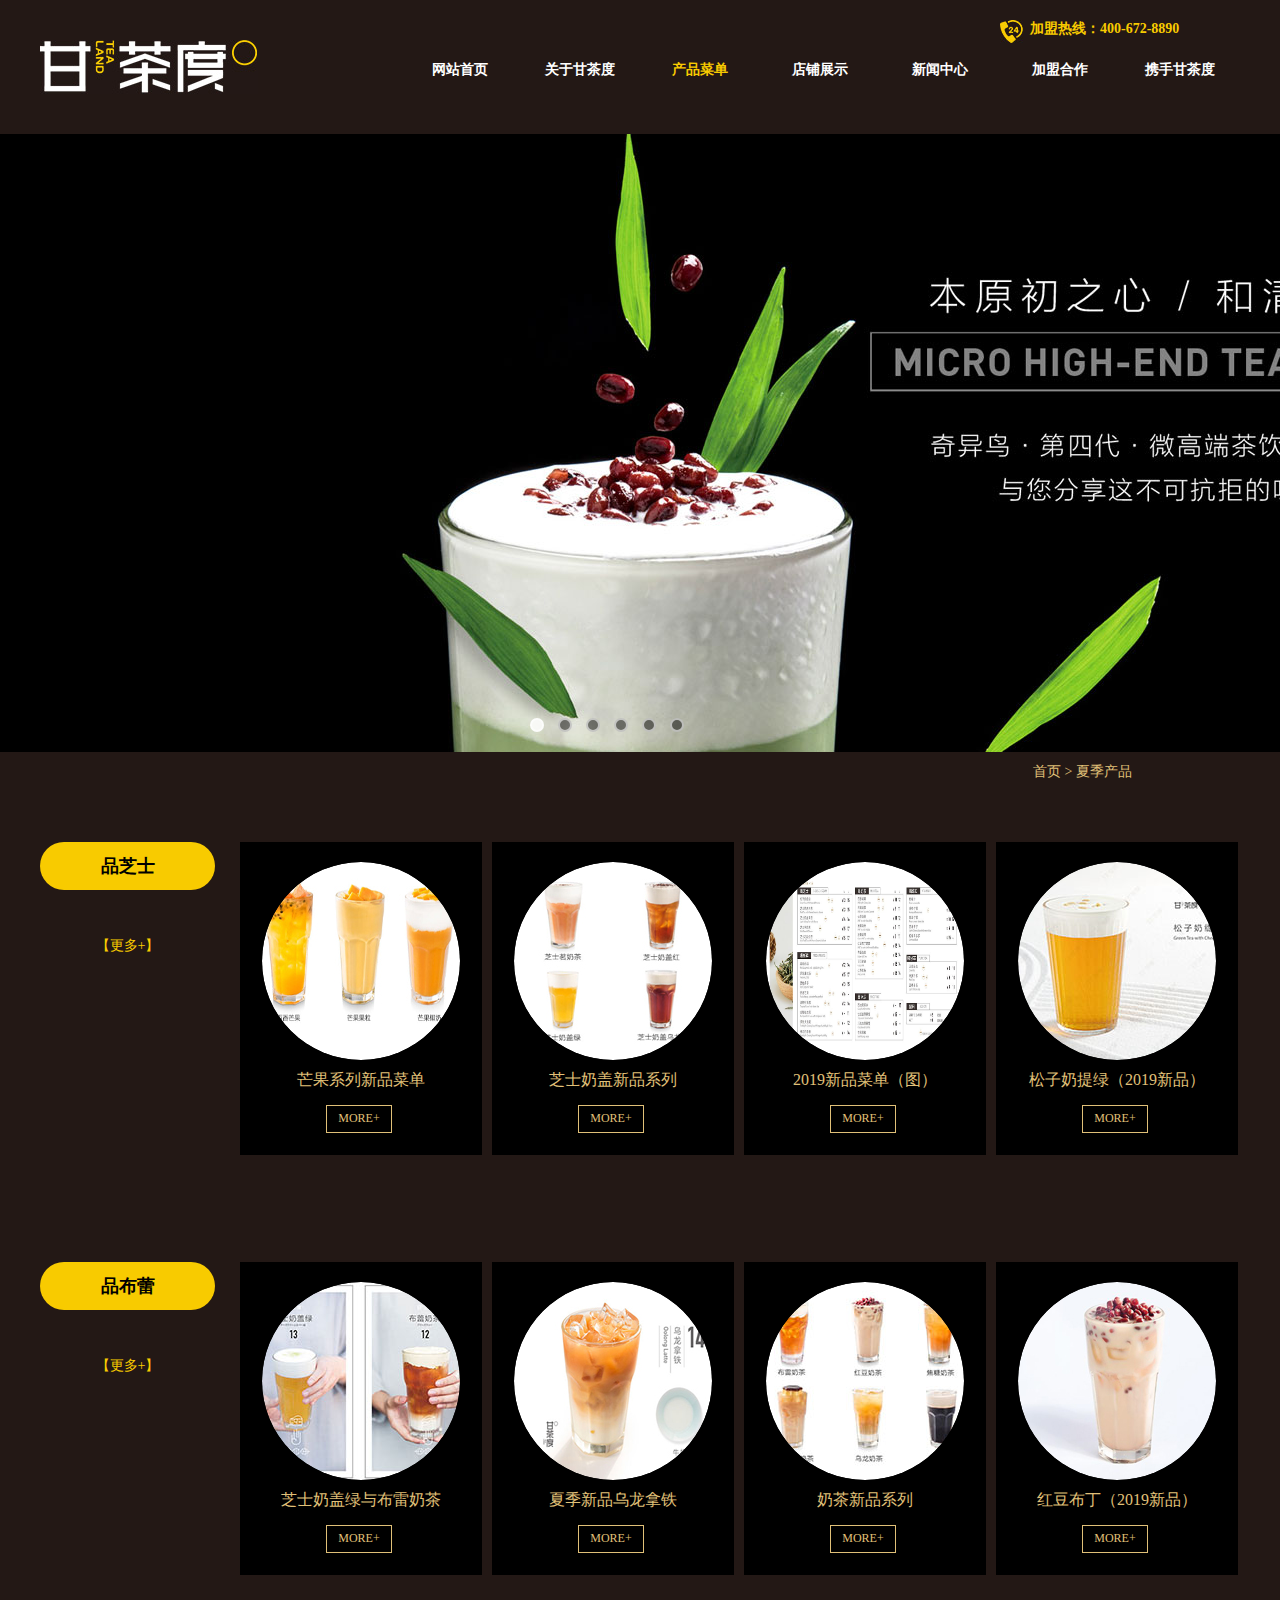
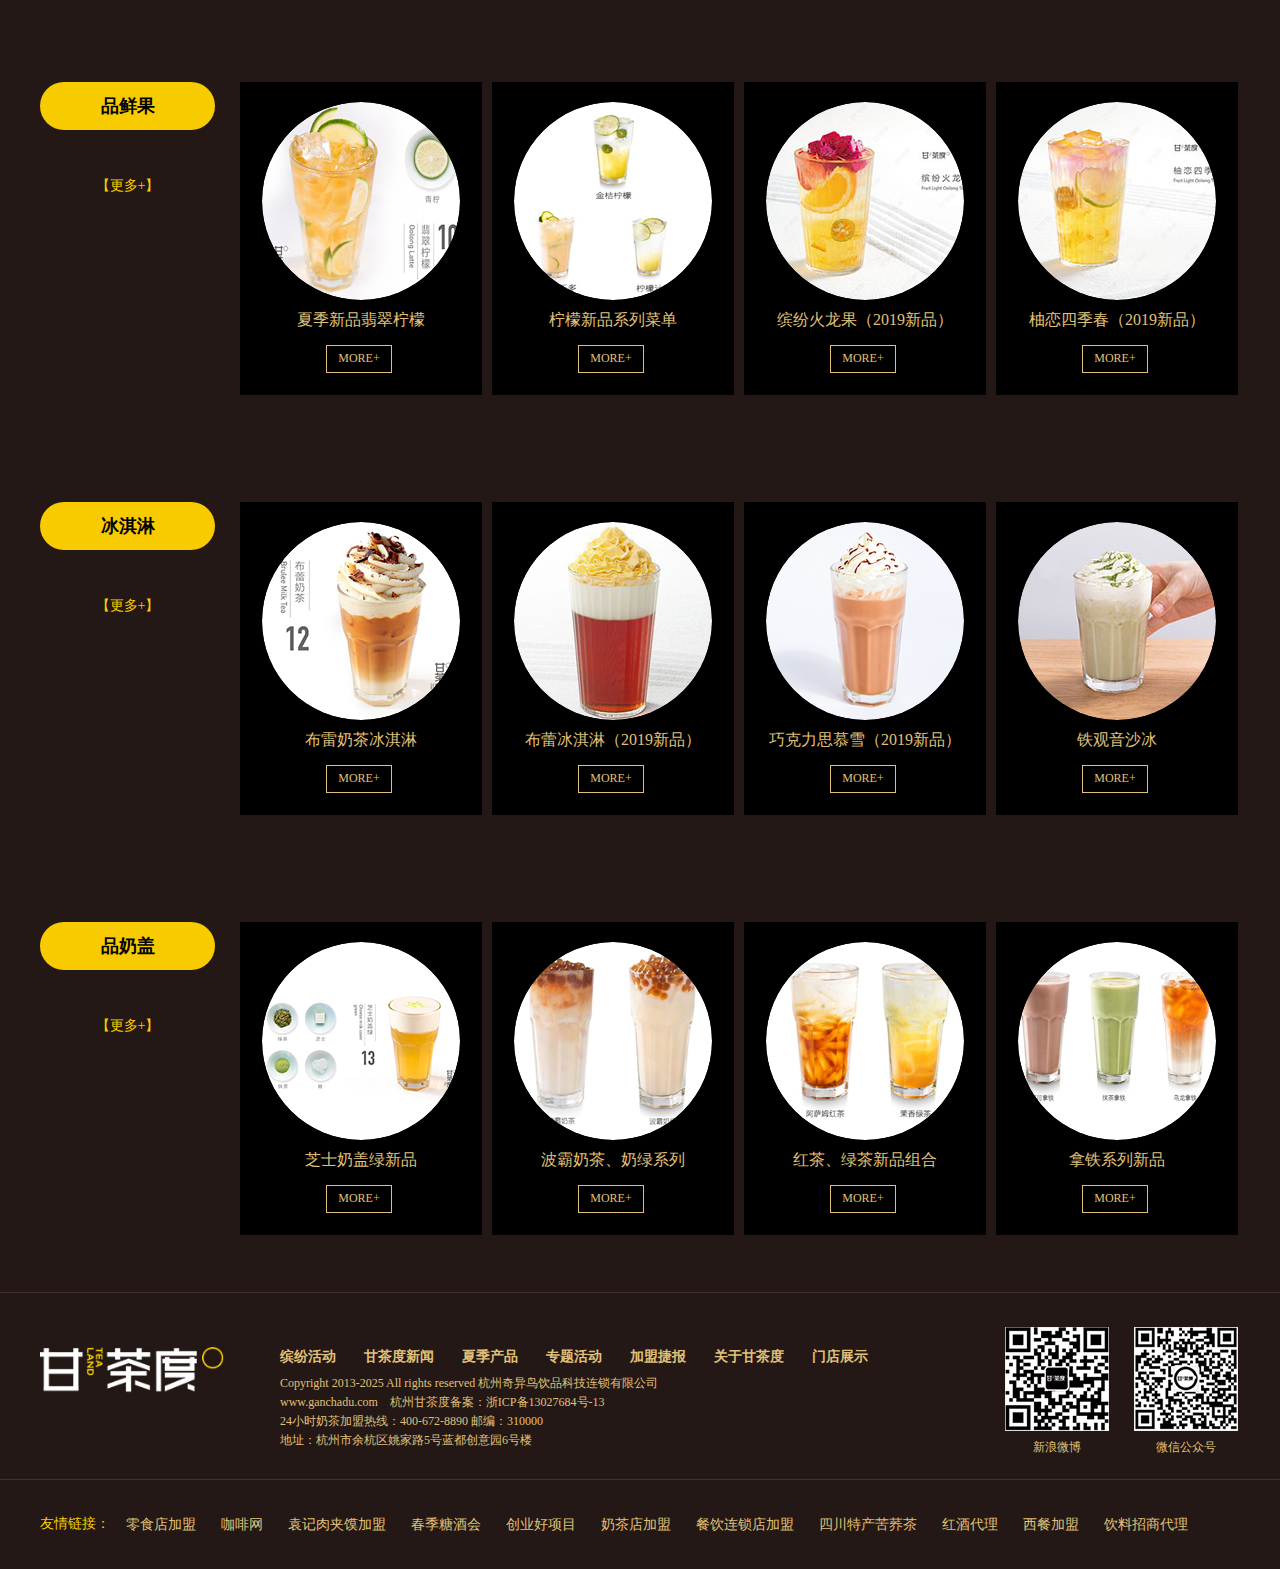
<file: xiaji.html>
<!DOCTYPE html>
<html lang="en">
<head>
    <meta charset="UTF-8">
    <title>夏季产品</title>
    <link rel="stylesheet" href="css/xiaji.css">
<script>
window.onload = function(){
    var items = document.getElementsByClassName("item");
            var points = document.getElementsByClassName("point");

            var goPreBtn = document.getElementById("goPre");
            var goNextBtn = document.getElementById("goNext");
            var time = 0;
            var index = 0;

            var clearActive = function(){
                for (var i = 0; i < items.length; i++) {
                    items[i].className = "item"
                }
                for (var i = 0; i < items.length; i++) {
                    points[i].className = "point"
                }
            }

            var goIndex = function(){
                clearActive();
                console.log(index)
                points[index].className = "point active";
                items[index].className = "item active";
            }

            var goNext = function(){
                if(index < 5){
                    index++;
                }else{
                    index = 0;
                }
                goIndex();
            }
            var goPre = function(){
                if(index == 0){
                    index = 5;
                }else{
                    index--;
                }
                goIndex();
            }

            

            for (var i = 0; i < points.length; i++) {
                points[i].addEventListener("click",function(){
                    var pointIndex = this.getAttribute("date-index");
                    index = pointIndex;
                    goIndex();
                    time = 0;
                })
            }
            setInterval(function(){
                time++;
                if(time == 20){
                    goNext(); 
                    time = 0;
                }
            },180)
    
    

}

</script>
</head>
<body>
    <div class="header">
        <div class="top">
            <div class="logo">
                <a href=""><img src="img/logo.jpg" alt=""></a>
            </div>
            <div class="txt">
                <div class="txt_tel">
                    <span>
                        <img src="img/tel_biao.jpg" alt="">
                    </span>
                    <p>加盟热线：400-672-8890</p>
                </div>
                <ul>
                    <li><a href="index.html">网站首页</a></li>
                    <li><a href="guanyu.html">关于甘茶度</a></li>
                    <li>
                        <a href="xiaji.html">产品菜单</a>
                        <ol>
                            <li><a href="dongji.html">冬季产品</a></li>
                            <li><a href="xiaji.html">夏季产品</a></li>
                        </ol>
                    </li>
                    <li><a href="dpzs.html">店铺展示</a></li>
                    <li><a href="news.html">新闻中心</a></li>
                    <li><a href="jmhz.html">加盟合作</a></li>
                    <li><a href="xieshou.html">携手甘茶度</a></li>
                </ul>
            </div>
        </div>
        
    </div>
    <div class="banner">
            
            <ul class="list">
                <li class="item active">
                    <img src="img/3.jpg" alt="">
                </li>
                <li class="item">
                    <img src="img/2.jpg" alt="">
                </li>
                <li class="item">
                    <img src="img/1.jpg" alt="">
                </li>
                <li class="item">
                    <img src="img/4.jpg" alt="">
                </li>
                <li class="item">
                    <img src="img/5.jpg" alt="">
                </li>
                <li class="item">
                    <img src="img/6.jpg" alt="">
                </li>
            </ul>
            <ul class="pointList">
                <li class="point active" date-index="0"></li>
                <li class="point" date-index="1"></li>
                <li class="point" date-index="2"></li>
                <li class="point" date-index="3"></li>
                <li class="point" date-index="4"></li>
                <li class="point" date-index="5"></li>
            </ul>
            
        </div>

    <div class="dongji">
        <span>首页 > <a href="">夏季产品</a></span>
    </div>

    <div class="product">
        <div class="product_con">
            <div class="product_tit">
                <p>品芝士</p>
                <span><a href="">【更多+】</a></span>
            </div>
            <ul>
                <li>
                    <span><a href=""><img src="img/zhishi1.jpg" alt=""></a></span>
                    <p><a href="">芒果系列新品菜单</a></p>
                    <i><a href="">MORE+</a></i>
                </li>
                <li>
                    <span><a href=""><img src="img/zhishi2.jpg" alt=""></a></span>
                    <p><a href="">芝士奶盖新品系列</a></p>
                    <i><a href="">MORE+</a></i>
                </li>
                <li>
                    <span><a href=""><img src="img/zhishi3.jpg" alt=""></a></span>
                    <p><a href="">2019新品菜单（图）</a></p>
                    <i><a href="">MORE+</a></i>
                </li>
                <li>
                    <span><a href=""><img src="img/zhishi4.jpg" alt=""></a></span>
                    <p><a href="">松子奶提绿（2019新品）</a></p>
                    <i><a href="">MORE+</a></i>
                </li>
            </ul>
        </div>
    </div>
    <div class="product">
        <div class="product_con">
            <div class="product_tit">
                <p>品布蕾</p>
                <span><a href="">【更多+】</a></span>
            </div>
            <ul>
                <li>
                    <span><a href=""><img src="img/bulei1.jpg" alt=""></a></span>
                    <p><a href="">芝士奶盖绿与布雷奶茶</a></p>
                    <i><a href="">MORE+</a></i>
                </li>
                <li>
                    <span><a href=""><img src="img/bulei2.jpg" alt=""></a></span>
                    <p><a href="">夏季新品乌龙拿铁</a></p>
                    <i><a href="">MORE+</a></i>
                </li>
                <li>
                    <span><a href=""><img src="img/bulei3.jpg" alt=""></a></span>
                    <p><a href="">奶茶新品系列</a></p>
                    <i><a href="">MORE+</a></i>
                </li>
                <li>
                    <span><a href=""><img src="img/bulei4.jpg" alt=""></a></span>
                    <p><a href="">红豆布丁（2019新品）</a></p>
                    <i><a href="">MORE+</a></i>
                </li>
            </ul>
        </div>
    </div>
    <div class="product">
        <div class="product_con">
            <div class="product_tit">
                <p>品鲜果</p>
                <span><a href="">【更多+】</a></span>
            </div>
            <ul>
                <li>
                    <span><a href=""><img src="img/xianguo1.jpg" alt=""></a></span>
                    <p><a href="">夏季新品翡翠柠檬</a></p>
                    <i><a href="">MORE+</a></i>
                </li>
                <li>
                    <span><a href=""><img src="img/xianguo2.jpg" alt=""></a></span>
                    <p><a href="">柠檬新品系列菜单</a></p>
                    <i><a href="">MORE+</a></i>
                </li>
                <li>
                    <span><a href=""><img src="img/xianguo3.jpg" alt=""></a></span>
                    <p><a href="">缤纷火龙果（2019新品）</a></p>
                    <i><a href="">MORE+</a></i>
                </li>
                <li>
                    <span><a href=""><img src="img/xianguo4.jpg" alt=""></a></span>
                    <p><a href="">柚恋四季春（2019新品）</a></p>
                    <i><a href="">MORE+</a></i>
                </li>
            </ul>
        </div>
    </div>
    <div class="product">
        <div class="product_con">
            <div class="product_tit">
                <p>冰淇淋</p>
                <span><a href="">【更多+】</a></span>
            </div>
            <ul>
                <li>
                    <span><a href=""><img src="img/bingqilin1.jpg" alt=""></a></span>
                    <p><a href="">布雷奶茶冰淇淋</a></p>
                    <i><a href="">MORE+</a></i>
                </li>
                <li>
                    <span><a href=""><img src="img/bingqilin2.jpg" alt=""></a></span>
                    <p><a href="">布蕾冰淇淋（2019新品）</a></p>
                    <i><a href="">MORE+</a></i>
                </li>
                <li>
                    <span><a href=""><img src="img/bingqilin3.jpg" alt=""></a></span>
                    <p><a href="">巧克力思慕雪（2019新品）</a></p>
                    <i><a href="">MORE+</a></i>
                </li>
                <li>
                    <span><a href=""><img src="img/bingqilin4.jpg" alt=""></a></span>
                    <p><a href="">铁观音沙冰</a></p>
                    <i><a href="">MORE+</a></i>
                </li>
            </ul>
        </div>
    </div>
    <div class="product">
        <div class="product_con">
            <div class="product_tit">
                <p>品奶盖</p>
                <span><a href="">【更多+】</a></span>
            </div>
            <ul>
                <li>
                    <span><a href=""><img src="img/naigai1.jpg" alt=""></a></span>
                    <p><a href="">芝士奶盖绿新品</a></p>
                    <i><a href="">MORE+</a></i>
                </li>
                <li>
                    <span><a href=""><img src="img/naigai2.jpg" alt=""></a></span>
                    <p><a href="">波霸奶茶、奶绿系列</a></p>
                    <i><a href="">MORE+</a></i>
                </li>
                <li>
                    <span><a href=""><img src="img/naigai3.jpg" alt=""></a></span>
                    <p><a href="">红茶、绿茶新品组合</a></p>
                    <i><a href="">MORE+</a></i>
                </li>
                <li>
                    <span><a href=""><img src="img/naigai4.jpg" alt=""></a></span>
                    <p><a href="">拿铁系列新品</a></p>
                    <i><a href="">MORE+</a></i>
                </li>
            </ul>
        </div>
    </div>
   
    <div class="foot">
        <div class="foot_con">
            <div class="foot_logo">
                <a href=""><img src="img/logo.jpg" alt=""></a>
            </div>
            <div class="foot_txt">
                <p>
                    <a href="">缤纷活动</a>
                    <a href="">甘茶度新闻</a>
                    <a href="">夏季产品</a>
                    <a href="">专题活动</a>
                    <a href="">加盟捷报</a>
                    <a href="">关于甘茶度</a>
                    <a href="">门店展示</a>
                </p>
                <span>
                    Copyright 2013-2025 All rights reserved 杭州奇异鸟饮品科技连锁有限公司
                    <br>
                    www.ganchadu.com　杭州甘茶度备案：浙ICP备13027684号-13
                    <br>
                     24小时奶茶加盟热线：400-672-8890 邮编：310000 
                     <br>
                      地址：杭州市余杭区姚家路5号蓝都创意园6号楼
                </span>
            </div>
            <div class="foot_erweima">
                <span>
                    <img src="img/weibo.png" alt="">
                    <a href="">新浪微博</a>
                </span>
                <span>
                    <img src="img/weixin.png" alt="">
                    <a href="">微信公众号</a>
                </span>
            </div>
        </div>
    </div>
    <div class="links">
        <p>友情链接：</p>
        <ul>
            <li><a href="">零食店加盟</a></li>
            <li><a href="">咖啡网</a></li>
            <li><a href="">袁记肉夹馍加盟</a></li>
            <li><a href="">春季糖酒会</a></li>
            <li><a href="">创业好项目</a></li>
            <li><a href="">奶茶店加盟</a></li>
            <li><a href="">餐饮连锁店加盟</a></li>
            <li><a href=""> 四川特产苦荞茶</a></li>
            <li><a href="">红酒代理</a></li>
            <li><a href="">西餐加盟</a></li>
            <li><a href="">饮料招商代理</a></li>
        </ul>
    </div>
</body>
</html>
</file>
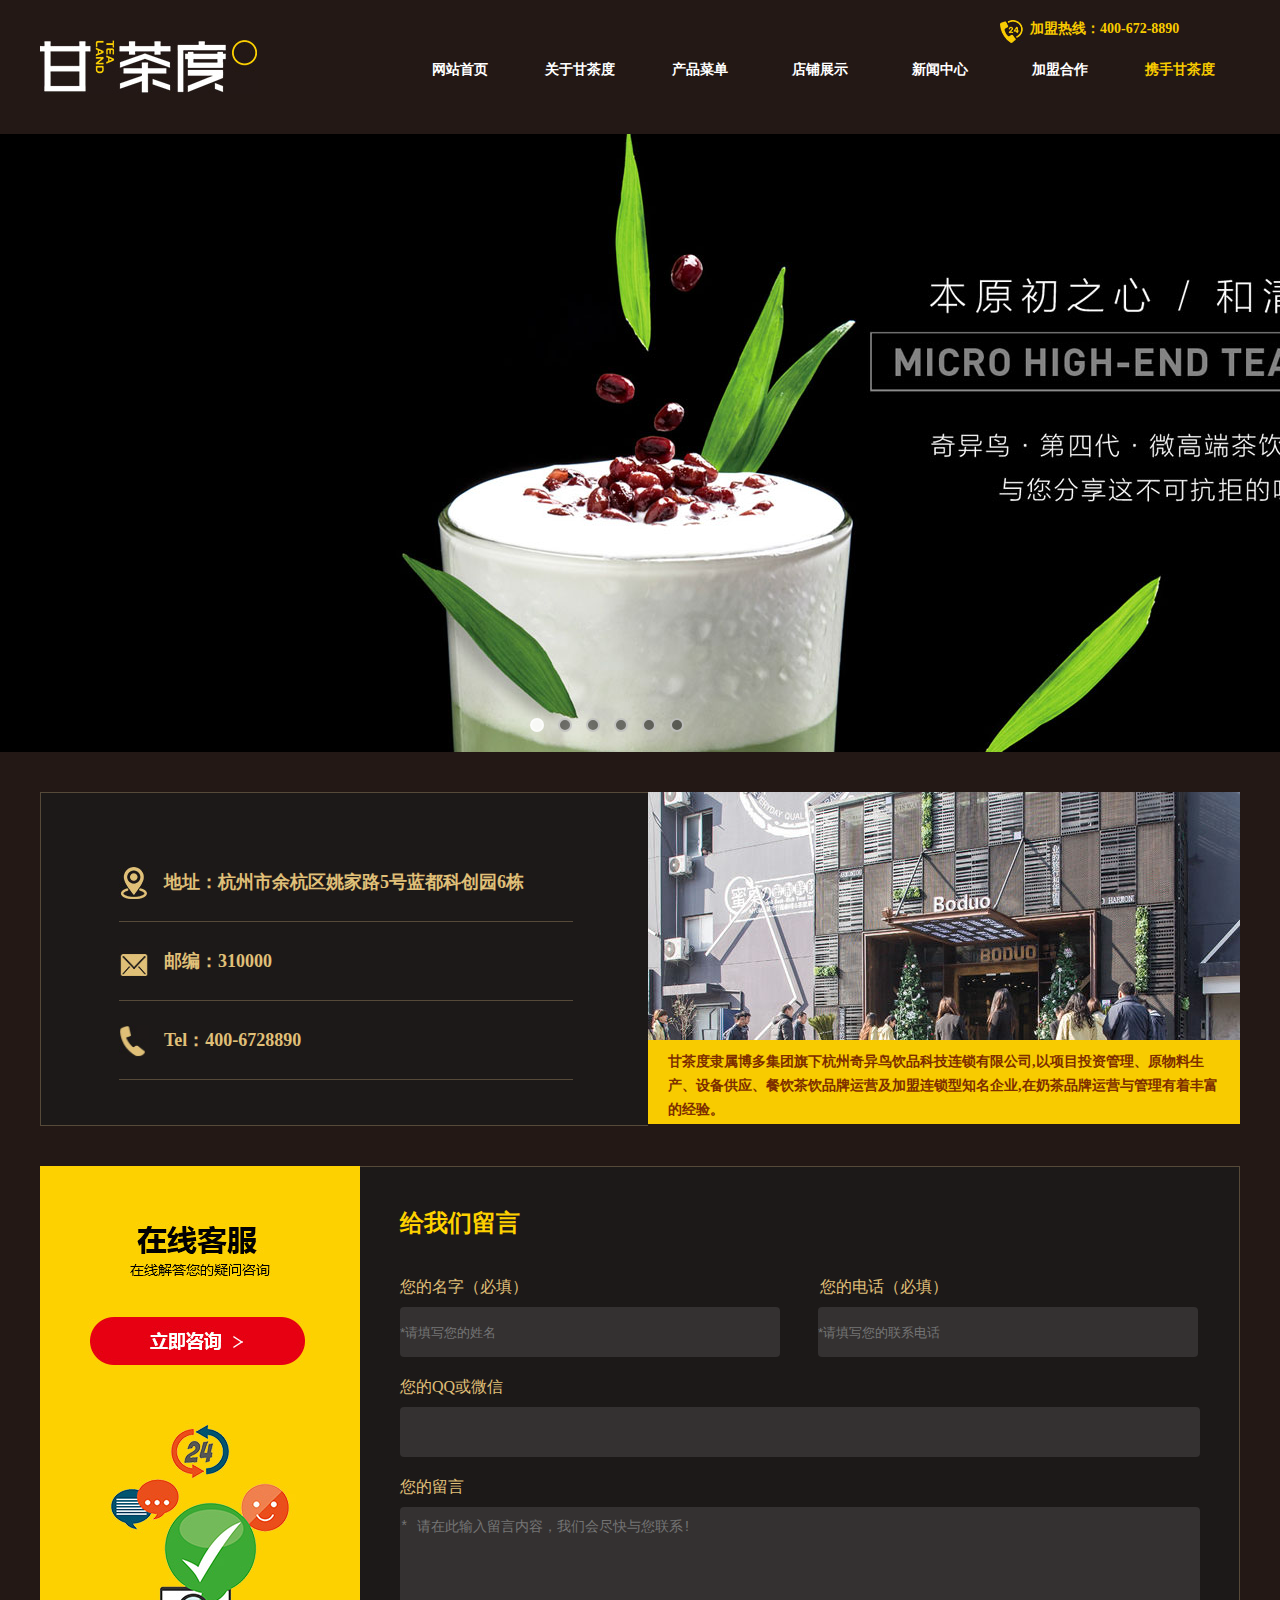
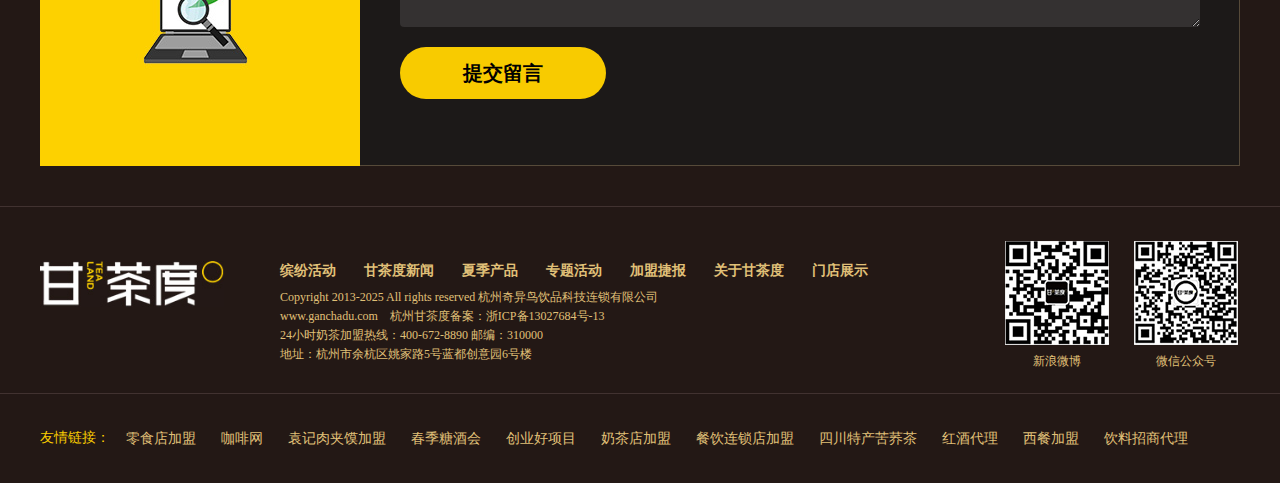
<file: xieshou.html>
<!DOCTYPE html>
<html lang="en">
<head>
    <meta charset="UTF-8">
    <title>新闻中心</title>
    <link rel="stylesheet" href="css/xieshou.css">
<script>
window.onload = function(){
    var items = document.getElementsByClassName("item");
            var points = document.getElementsByClassName("point");

            var goPreBtn = document.getElementById("goPre");
            var goNextBtn = document.getElementById("goNext");
            var time = 0;
            var index = 0;

            var clearActive = function(){
                for (var i = 0; i < items.length; i++) {
                    items[i].className = "item"
                }
                for (var i = 0; i < items.length; i++) {
                    points[i].className = "point"
                }
            }

            var goIndex = function(){
                clearActive();
                console.log(index)
                points[index].className = "point active";
                items[index].className = "item active";
            }

            var goNext = function(){
                if(index < 5){
                    index++;
                }else{
                    index = 0;
                }
                goIndex();
            }
            var goPre = function(){
                if(index == 0){
                    index = 5;
                }else{
                    index--;
                }
                goIndex();
            }

            

            for (var i = 0; i < points.length; i++) {
                points[i].addEventListener("click",function(){
                    var pointIndex = this.getAttribute("date-index");
                    index = pointIndex;
                    goIndex();
                    time = 0;
                })
            }
            setInterval(function(){
                time++;
                if(time == 20){
                    goNext(); 
                    time = 0;
                }
            },180)
}
    
</script>
</head>
<body>
    <div class="header">
        <div class="top">
            <div class="logo">
                <a href=""><img src="img/logo.jpg" alt=""></a>
            </div>
            <div class="txt">
                <div class="txt_tel">
                    <span>
                        <img src="img/tel_biao.jpg" alt="">
                    </span>
                    <p>加盟热线：400-672-8890</p>
                </div>
                <ul>
                    <li><a href="index.html">网站首页</a></li>
                    <li><a href="guanyu.html">关于甘茶度</a></li>
                    <li>
                        <a href="xiaji.html">产品菜单</a>
                        <ol>
                            <li><a href="dongji.html">冬季产品</a></li>
                            <li><a href="xiaji.html">夏季产品</a></li>
                        </ol>
                    </li>
                    <li><a href="dpzs.html">店铺展示</a></li>
                    <li><a href="news.html">新闻中心</a></li>
                    <li><a href="jmhz.html">加盟合作</a></li>
                    <li><a href="xieshou.html">携手甘茶度</a></li>
                </ul>
            </div>
        </div>
        
    </div>
     <div class="banner">
            
            <ul class="list">
                <li class="item active">
                    <img src="img/3.jpg" alt="">
                </li>
                <li class="item">
                    <img src="img/2.jpg" alt="">
                </li>
                <li class="item">
                    <img src="img/1.jpg" alt="">
                </li>
                <li class="item">
                    <img src="img/4.jpg" alt="">
                </li>
                <li class="item">
                    <img src="img/5.jpg" alt="">
                </li>
                <li class="item">
                    <img src="img/6.jpg" alt="">
                </li>
            </ul>
            <ul class="pointList">
                <li class="point active" date-index="0"></li>
                <li class="point" date-index="1"></li>
                <li class="point" date-index="2"></li>
                <li class="point" date-index="3"></li>
                <li class="point" date-index="4"></li>
                <li class="point" date-index="5"></li>
            </ul>
            
        </div>
    <div class="contact">
        <div class="contact_txt">
            <ul>
                <li>
                    <span><img src="img/contact_biao1.jpg" alt=""></span>
                    <p>地址：杭州市余杭区姚家路5号蓝都科创园6栋</p>
                </li>
                <li>
                    <span><img src="img/contact_biao2.jpg" alt=""></span>
                    <p>邮编：310000</p>
                </li>
                <li>
                    <span><img src="img/contact_biao3.jpg" alt=""></span>
                    <p>Tel：400-6728890</p>
                </li>
            </ul>
        </div>
        <div class="contact_pic">
            <span><img src="img/contact_pic.jpg" alt=""></span>
            <p>甘茶度隶属博多集团旗下杭州奇异鸟饮品科技连锁有限公司,以项目投资管理、原物料生产、设备供应、餐饮茶饮品牌运营及加盟连锁型知名企业,在奶茶品牌运营与管理有着丰富的经验。</p>
        </div>
    </div>
    <div class="feedback">
        <div class="feedback_left">
            <a href=""><img src="img/feedback.jpg" alt=""></a>
        </div>
        <div class="feedback_right">
            <div class="feedback_tit">给我们留言</div>
            <div class="feedback_txt">
                <p>您的名字（必填）</p>
                <p>您的电话（必填）</p>
                <input type="text" id="name" class="finput1" placeholder="*请填写您的姓名">
                <input type="text" id="tel" class="finput1" placeholder="*请填写您的联系电话">
                <p>您的QQ或微信</p>
                <input type="text" id="qq" class="finput2">
                <p>您的留言</p>
                <textarea name="content" id="ly" class="finput3" placeholder="* 请在此输入留言内容，我们会尽快与您联系!"></textarea>
                <input type="button" value="提交留言" id="tj" class="feedbackbtn2">
                
            </div>
        </div>
    </div>
   
    <div class="foot">
        <div class="foot_con">
            <div class="foot_logo">
                <a href=""><img src="img/logo.jpg" alt=""></a>
            </div>
            <div class="foot_txt">
                <p>
                    <a href="">缤纷活动</a>
                    <a href="">甘茶度新闻</a>
                    <a href="">夏季产品</a>
                    <a href="">专题活动</a>
                    <a href="">加盟捷报</a>
                    <a href="">关于甘茶度</a>
                    <a href="">门店展示</a>
                </p>
                <span>
                    Copyright 2013-2025 All rights reserved 杭州奇异鸟饮品科技连锁有限公司
                    <br>
                    www.ganchadu.com　杭州甘茶度备案：浙ICP备13027684号-13
                    <br>
                     24小时奶茶加盟热线：400-672-8890 邮编：310000 
                     <br>
                      地址：杭州市余杭区姚家路5号蓝都创意园6号楼
                </span>
            </div>
            <div class="foot_erweima">
                <span>
                    <img src="img/weibo.png" alt="">
                    <a href="">新浪微博</a>
                </span>
                <span>
                    <img src="img/weixin.png" alt="">
                    <a href="">微信公众号</a>
                </span>
            </div>
        </div>
    </div>
    <div class="links">
        <p>友情链接：</p>
        <ul>
            <li><a href="">零食店加盟</a></li>
            <li><a href="">咖啡网</a></li>
            <li><a href="">袁记肉夹馍加盟</a></li>
            <li><a href="">春季糖酒会</a></li>
            <li><a href="">创业好项目</a></li>
            <li><a href="">奶茶店加盟</a></li>
            <li><a href="">餐饮连锁店加盟</a></li>
            <li><a href=""> 四川特产苦荞茶</a></li>
            <li><a href="">红酒代理</a></li>
            <li><a href="">西餐加盟</a></li>
            <li><a href="">饮料招商代理</a></li>
        </ul>
    </div>
</body>
</html>
<script>
    function $(id){return document.getElementById(id)};

    var a = $("tj").onclick = function(){
        
         if($("name").value==""){
            alert("姓名不能为空");
            flag = false;
        }else if($("name").value.length>8){
            alert("用户名长度不能长于8位")
            flag = false;
        }
        
         else if($("tel").value==""){
            alert("电话不能为空");
            flag = false;
        }else if($("tel").value.length!=11){
            alert("请输入正确的电话号码")
            flag = false;
        }
        
        else if($("qq").value==""){
            alert("qq不能为空");
            flag = false;
        }else if($("qq").value.length<5||$("qq").value.length>10){
            alert("请输入正确的qq号")
            flag = false;
        }
        
        else if($("mail").value==""){
            alert("邮箱不能为空");
            flag = false;
        }else if($("mail").value.charCodeAt(1)>255){
            alert("请输入正确的邮箱格式，不能输入中文")
            flag = false;
        }else if($("ly").value==""){
            alert("留言不能为空")
            flag=false;
        }
        
        
        else{
            flag=true;
            alert('提交留言成功')
        }
          
            
        
        
    }

</script>
</file>
<file: css/index.css>
*{margin: 0;padding: 0}
a{text-decoration: none}
li{list-style: none}
body{
	
	font-family: "微软雅黑",Arial, Helvetica, sans-serif;
    font-size: 14px;
    background: #231815;
}
.header{
	width: 100%;
    height: 134px;
    margin: 0 auto;
    background: #231815;
    position: relative;
    z-index: 99999;
}
.header>.top{
	width: 1200px;
    height: 134px;
    margin: 0 auto;
}
.header>.top>.logo{
	float: left;
	width: 218px;
    height: 54px;
    margin-top: 40px;
}
.header>.top>.txt{
	width: 840px;
    height: 134px;
    float: right;
}
.header>.top>.txt>.txt_tel{
	width: 220px;
    height: 30px;
    float: right;
    margin-top: 20px;
    margin-right: 20px;
}
.header>.top>.txt>.txt_tel>span{
	width: 30px;
    height: 30px;
    float: left;
}
.header>.top>.txt>.txt_tel>p{
	width: 190px;
    height: 30px;
    float: left;
    color: #F8CB00;
    font-weight: bold;
    font-size: 14px;
}
.header>.top>.txt>ul{
	float: right;
	width: 840px;
	height: 40px;
}
.header>.top>.logo>img{
	cursor: pointer;
}
.header>.top>.txt>ul>li{
	float: left;
	width: 120px;
	height: 40px;
	line-height: 40px;
    text-align: center;
    font-weight: bold;
    font-size: 14px;
}
.header>.top>.txt>ul>li>a{
	display: block;
	width: 120px;
	height: 40px;
	color: #fff;
}
.header>.top>.txt>ul>li:first-child>a{
	color: #f8cb00;
}
.header>.top>.txt>ul>li>a:hover{
	color: #f8cb00;
}
.header>.top>.txt>ul>li:nth-child(3)>ol{
	width: 120px;
	height: 80px;
	background: #231815;
	margin-top: -10px;
	display: none;
}
.header>.top>.txt>ul>li:nth-child(3)>ol>li{
	width: 120px;
	height: 40px;
	line-height: 40px;
    text-align: center;
    font-weight: bold;
    font-size: 14px;
}
.header>.top>.txt>ul>li:nth-child(3)>ol>li>a{
	color: #fff;
}
.header>.top>.txt>ul>li:nth-child(3)>ol>li:hover>a{
	color: #f8cb00;
}
.header>.top>.txt>ul>li:nth-child(3):hover>ol{
	display: block;
}
.banner{
    width: 100%;
    height: 618px;
    position: relative;
}
.list{
    width: 100%;
    height: 618px;
    list-style: none;
    position: relative;
    overflow: hidden;
}
.list>.item{
    position: absolute;
    width: 100%;
    height: 100%;
    opacity: 0;
    transition: all .5s;
}
 .btn{
    width: 50px;
    height: 100px;
    position: absolute;
    top:259px;
    z-index: 100;
}
            
.item.active{
     z-index: 10;
     opacity: 1;
 }
.pointList{
     padding-left: 0px;
     position: absolute;
                
    bottom: 20px;
    z-index: 1000;
    left: 50%;
    margin-left: -110px;
}
.point{
     width: 10px;
     height: 10px;
    background-color: rgba(0,0,0,0.5);
    border-radius: 100%;
     float: left;
    margin-right: 14px;
    border-style: solid;
    border-width: 2px;
    border-color: rgba(255,255,255,0.6);
    cursor: pointer;
}
.point.active{
     background-color: rgba(255,255,255,0.8);
}
#goPre>span{
    font-size: 100px;
 }
.index_about{
	width: 100%;
    height: 458px;
    margin: 0 auto;
    background: url(../img/index1.jpg) top center no-repeat;
}
.index_about>.index_about_con{
	width: 1200px;
    height: 458px;
    margin: 0 auto;
}
.index_about>.index_about_con>.index_about_txt{
	width: 512px;
    height: 368px;
    float: left;
    margin-top: 48px;
    display: inline;
    border-left: 1px solid #000;
}
.index_about>.index_about_con>.index_about_txt>span{
	width: 40px;
    height: 20px;
    float: left;
    border-top: 1px solid #000000;
    margin-left: 240px;
    margin-top: 100px;
    display: inline;
}
.index_about>.index_about_con>.index_about_txt>p{
	    width: 512px;
    height: 30px;
    float: left;
    color: #000000;
    font-size: 18px;
    font-weight: bold;
    margin: 0;
    text-align: center;
}
.index_about>.index_about_con>.index_about_txt>dt{
	width: 512px;
    height: 40px;
    float: left;
    color: #000;
    text-align: center;
}
.index_about>.index_about_con>.index_about_txt>div{
	width: 512px;
    height: 60px;
    float: left;
    color: #000000;
    font-size: 48px;
    font-weight: bold;
    text-align: center;
}
.index_about>.index_about_con>.index_about_video{
	width: 640px;
    height: 364px;
    float: left;
    padding-left: 44px;
    padding-top: 45px;
}
.index_about>.index_about_con>.index_about_video>img{
	width: 640px;	
	height: 364px;
}
.index_pro{
	width: 100%;
    height: 742px;
    margin: 0 auto;
    background: #1a1210;
}
.index_pro>.index_pro_con{
	width: 1200px;
    height: 742px;
    margin: 0 auto;
}
.index_pro>.index_pro_con>.index_pro_tit{
	width: 1200px;
    height: 224px;
    float: left;
    padding-top: 68px;
}
.index_pro>.index_pro_con>.index_pro_tit>#tab-title>.one{
	color: #FEC400;
	border-bottom: 1px solid #FEC400;
}
.index_pro>.index_pro_con>.index_pro_tit>p{
	width: 1200px;
    height: 120px;
    float: left;
    text-align: center;
    margin: 0;
}
.index_pro>.index_pro_con>.index_pro_tit>p>img{
	vertical-align: top;
    border: 0;
}
.index_pro>.index_pro_con>.index_pro_tit>ul{
	width: 1068px;
    float: left;
    padding-left: 100px;
}
.index_pro>.index_pro_con>.index_pro_tit>ul>li{
	width: 76px;
    height: 48px;
    float: left;
    margin-left: 66px;
    margin-right: 52px;
    display: inline;
}
.index_pro>.index_pro_con>.index_pro_tit>ul>li>a{
	width: 76px;
    height: 46px;
    float: left;
    border-bottom: 1px solid #e0c078;
    color: #e0c078;
    font-size: 24px;
    text-align: center;
}
.index_pro>.index_pro_con>.index_pro_tit>ul>li>a:hover{
	color: #FEC400;
	border-bottom: 1px solid #FEC400;
}
.index_pro>.index_pro_con>.index_pro_list{
	width: 1200px;
	height: 380px;
    float: left;
}
.index_pro>.index_pro_con>.index_pro_list>ul{
	width: 1220px;
    float: left;
    z-index: 900;
}
.index_pro>.index_pro_con>.index_pro_list>ul>li{
	width: 288px;
    height: 378px;
    float: left;
    background: #1c1918;
    border: 1px solid #564a39;
    margin-right: 13px;
    display: inline;
}
.index_pro>.index_pro_con>.index_pro_list>ul>li>span{
	width: 288px;
    height: 220px;
    float: left;
    padding-top: 36px;
    text-align: center;
}
.index_pro>.index_pro_con>.index_pro_list>ul>li>span>a{
	text-decoration: none;
   
    color: #e0c078;
    outline-style: none;
    font-size: 14px;
}
.index_pro>.index_pro_con>.index_pro_list>ul>li>span>a>img{
	border-radius: 100px;
	vertical-align: top;
    border: 0;
}
.index_pro>.index_pro_con>.index_pro_list>ul>li>span>a>.on{
	width: 198px;
	height: 198px;
}
.index_pro>.index_pro_con>.index_pro_list>ul>li>p{
	width: 288px;
    height: 54px;
    float: left;
    text-align: center;
    margin: 0;
}
.index_pro>.index_pro_con>.index_pro_list>ul>li>p>a{
	color: #e0c078;
    font-size: 18px;
}
.index_pro>.index_pro_con>.index_pro_list>ul>li>p>a:hover{
	color:#FEC400;
}
.index_pro>.index_pro_con>.index_pro_list>ul>li>div{
	width: 124px;
    height: 38px;
    float: left;
    text-align: center;
    line-height: 38px;
    border-radius: 30px;
    background: #F8CB00;
    margin-left: 82px;
    display: inline;
}
.index_pro>.index_pro_con>.index_pro_list>ul>li>div>a{
	color: #000;
}
.index_pro>.index_pro_con>.index_pro_list>ul>li>div>a:hover{
	text-decoration:underline;
}
.index_store{
	width: 100%;
    height: 708px;
    margin: 0 auto;
    background: url(../img/storebg.jpg) top center no-repeat;
}
.index_store>.index_store_con{
	width: 1200px;
    height: 708px;
    margin: 0 auto;
}
.index_store>.index_store_con>.index_store_tit{
	width: 1200px;
    height: 94px;
    float: left;
    text-align: center;
    padding-top: 68px;
}
.index_store>.index_store_con>.index_store_tit>img{
	 vertical-align: top;
    border: 0;
}
.index_store>.index_store_con>ul{
	width: 1240px;
    float: left;
    z-index: 900;
}
.index_store>.index_store_con>ul>li{
	width: 374px;
    height: 474px;
    float: left;
    margin-right: 38px;
    display: inline;
}
.index_store>.index_store_con>ul>li>span{
	width: 374px;
    height: 414px;
    float: left;
}
.index_store>.index_store_con>ul>li>p{
	width: 374px;
    height: 60px;
    float: left;
    margin: 0;
    background: #000;
    text-align: center;
    line-height: 60px;
    color: #E0C078;
    font-size: 16px;
}
.index_store>.index_store_con>ul>li>span>a{
	color: #e0c078;
    outline-style: none;
    font-size: 14px;
}
.index_store>.index_store_con>ul>li>span>a>img{
	vertical-align: top;
    border: 0;
}
.index_zhic{
	width: 1200px;
    height: 350px;
    margin: 0 auto;
    padding-top: 68px;
}
.index_zhic>.index_zhic_tit{
	width: 1200px;
    height: 100px;
    float: left;
    text-align: center;
}
.index_zhic>.index_zhic_txt{
	width: 390px;
    height: 174px;
    float: left;
    background: #f8cb00
}
.index_zhic>.index_zhic_txt>span{
	width: 174px;
    height: 174px;
    float: left;
    background: #000000;
    color: #F8CB00;
    font-size: 36px;
    font-weight: bold;
    line-height: 174px;
    text-align: center;
}
.index_zhic>.index_zhic_txt>ul{
	width: 190px;
    height: 110px;
    float: left;
    padding-left: 20px;
    padding-top: 40px;
}
.index_zhic>.index_zhic_txt>ul>li{
	width: 190px;
    height: 36px;
    float: left;
}
.index_zhic>.index_zhic_txt>ul>li>div{
	width: 24px;
    height: 24px;
    float: left;
    background: #000000;
    border-radius: 50px;
    text-align: center;
    line-height: 24px;
    color: #F8CB00;
    font-size: 12px;
}
.index_zhic>.index_zhic_txt>ul>li>p{
	width: 162px;
    height: 36px;
    float: left;
    margin: 0;
    color: #000000;
    font-size: 16px;
    text-indent: 10px;
}
.index_zhic>.index_zhic_empty{
	width: 14px;
    height: 110px;
    float: left;
}
.index_activity{
	width: 100%;
    height: 630px;
    margin: 0 auto;
    background: #110c0a;
}
.index_activity>.index_activity_con{
	width: 1200px;
    height: 630px;
    margin: 0 auto;
}
.index_activity>.index_activity_con>.index_activity_tit{
	width: 1200px;
    height: 90px;
    float: left;
    text-align: center;
    padding-top: 68px;
}
.index_activity>.index_activity_con>.index_activity_tit>img{
	vertical-align: top;
    border: 0;
}
.index_activity>.index_activity_con>ul{
	width: 1210px;
    float: left;
    z-index: 900;
}
.index_activity>.index_activity_con>ul>li{
	 width: 292px;
    height: 356px;
    float: left;
    background: #FFFFFF;
    position: relative;
    margin-right: 10px;
    display: inline;
    background: rgb(255, 255, 255);
}
.index_activity>.index_activity_con>ul>li>.newspic{
	width: 292px;
    height: 178px;
    position: absolute;
    top: 0px;
}
.index_activity>.index_activity_con>ul>li>.newspic>a{
	color: #e0c078;
    outline-style: none;
    font-size: 14px;
}
.index_activity>.index_activity_con>ul>li>.newspic>a>img{
	vertical-align: top;
    border: 0;
}
.index_activity>.index_activity_con>ul>li>.newstxt{
	width: 292px;
    height: 180px;
    position: absolute;
    top:178px;
}
.index_activity>.index_activity_con>ul>li>.newstxt>p{
	width: 232px;
    float: left;
    text-align: center;
    line-height: 28px;
    margin: 0;
    padding-left: 32px;
    padding-top: 40px;
}
.index_activity>.index_activity_con>ul>li>.newstxt>p>a{
	font-size: 18px;
    color: #333333;
}
.index_activity>.index_activity_con>ul>li>.newstxt>span{
	width: 100px;
    height: 32px;
    float: left;
    border: 1px solid #333;
    line-height: 32px;
    text-align: center;
    margin-left: 96px;
    display: inline;
    color: #333333;
    margin-top: 10px;
}
.index_activity>.index_activity_con>ul>li:hover>.newstxt{
	background: rgb(254, 196, 0);
}
.index_activity>.index_activity_con>ul>li:nth-child(2)>.newstxt{
	top:0;
}
.index_activity>.index_activity_con>ul>li:nth-child(2)>.newspic{
	top:178px;
}
.index_activity>.index_activity_con>ul>li:nth-child(2)>.newspic>a>img{
	width: 292px;
	height: 178px;
}
.index_activity>.index_activity_con>ul>li:nth-child(3)>.newspic>a>img{
	width: 292px;
	height: 178px;
}
.index_activity>.index_activity_con>ul>li:nth-child(4)>.newstxt{
	top:0;
}
.index_activity>.index_activity_con>ul>li:nth-child(4)>.newspic{
	top:178px;
}
.index_activity>.index_activity_con>ul>li:nth-child(4)>.newspic>a>img{
	width: 292px;
	height: 178px;
}
.index_activity>.index_activity_con>.index_activity_more{
	width: 98px;
    height: 34px;
    float: left;
    background: #FEC400;
    border-radius: 30px;
    text-align: center;
    line-height: 34px;
    margin-left: 554px;
    margin-top: 30px;
    display: inline
}
.index_activity>.index_activity_con>.index_activity_more>a{
	 color: #000000;
}
.index_activity>.index_activity_con>.index_activity_more>a:hover{
	text-decoration:underline;
}
.index_news{
    width: 1200px;
    height: 666px;
    margin: 0 auto;
    padding-top: 68px;
}
.index_news>.index_news_tit{
    width: 1200px;
    height: 86px;
    float: left;
    text-align: center;
}
.index_news>.index_news_tit>img{
    vertical-align: top;
    border: 0;
}
.index_news>.index_news_con{
    width: 1198px;
    height: 526px;
    float: left;
    background: #1c1918;
    border: 1px solid #534737;
}
.index_news>.index_news_con>.index_news1{
    width: 520px;
    height: 310px;
    float: left;
    margin-left: 32px;
    margin-top: 40px;
    display: inline;
}
.index_news>.index_news_con>.index_news1>ul{
    width: 520px;
    float: left;
}
.index_news>.index_news_con>.index_news1>ul>li{
    width: 500px;
    height: 96px;
    float: left;
}
.index_news>.index_news_con>.index_news1>ul>li>.newstimes{
    width: 70px;
    height: 70px;
    float: left;
    border: 1px solid #857249;
}
.index_news>.index_news_con>.index_news1>ul>li>.newstimes>p{
    width: 70px;
    height: 20px;
    float: left;
    padding-top: 17px;
    text-align: center;
    color: #857249;
    font-weight: bold;
    margin: 0;
}
.index_news>.index_news_con>.index_news1>ul>li>.newstimes>span{
    width: 70px;
    height: 20px;
    float: left;
    text-align: center;
    color: #857249;
    font-size: 12px;
}
.index_news>.index_news_con>.index_news1>ul>li>.indexnewstxt{
    width: 410px;
    height: 70px;
    float: left;
    padding-left: 15px;
}
.index_news>.index_news_con>.index_news1>ul>li>.indexnewstxt>p{
    width: 410px;
    height: 30px;
    float: left;
    margin: 0;
    line-height: 20px;
}
.index_news>.index_news_con>.index_news1>ul>li>.indexnewstxt>p>a{
    color: #e0c078;
    font-size: 18px;
    font-weight: bold;
}
.index_news>.index_news_con>.index_news1>ul>li>.indexnewstxt>p>a:hover{
    color: #f8cb00;
}
.index_news>.index_news_con>.index_news1>ul>li>.indexnewstxt>span{
    width: 410px;
    height: 40px;
    float: left;
    font-size: 12px;
    color: #e0c078;
}
.index_news>.index_news_con>.index_news_pic{
    width: 264px;
    height: 266px;
    float: left;
    padding-top: 40px;
}
.index_news>.index_news_con>.index_news_pic>a>img{
    vertical-align: top;
    border: 0;
}
.index_news>.index_news_con>.index_news2{
    width: 316px;
    height: 280px;
    float: left;
    padding-left: 30px;
    padding-top: 40px;
}
.index_news>.index_news_con>.index_news2>ul{
    width: 316px;
    float: left;
}
.index_news>.index_news_con>.index_news2>ul>li{
    width: 316px;
    height: 30px;
    float: left;
    background: url(../img/biao1.png) left no-repeat;
    text-indent: 15px;
    line-height: 30px;
}
.index_news>.index_news_con>.index_news2>ul>li>a{
    color: #e0c078;
}
.index_news>.index_news_con>.index_news2>ul>li>a:hover{
     color: #f8cb00;
}
.index_news>.index_news_con>.index_news3{
    width: 1168px;
    float: left;
    padding-left: 30px;
}
.index_news>.index_news_con>.index_news3>ul{
    width: 1168px;
    float: left;
}
.index_news>.index_news_con>.index_news3>ul>li{
    width: 380px;
    height: 40px;
    float: left;
    background: url(../img/biao2.jpg) left no-repeat;
    text-indent: 35px;
    line-height: 40px;
}
.index_news>.index_news_con>.index_news3>ul>li>a{
    color: #F8CB00;
    font-size: 16px;
}
.index_news>.index_news_con>.index_news3>ul>li>a:hover{
    border-bottom: 1px solid #f8cb00;
}
.foot{
    width: 100%;
    height: 186px;
    margin: 0 auto;
    border-top: 1px solid #413230;
    border-bottom: 1px solid #413230;
}
.foot>.foot_con{
    width: 1200px;
    height: 150px;
    margin: 0 auto;
    margin-top: 34px;
}
.foot>.foot_con>.foot_logo{
    width: 240px;
    height: 120px;
    float: left;
    margin-top: 20px;
}
.foot>.foot_con>.foot_logo>a>img{
    width: 184px;
}
.foot>.foot_con>.foot_txt{
    width: 700px;
    height: 68px;
    float: left;
    margin-top: 20px;
}
.foot>.foot_con>.foot_txt>p{
    width: 700px;
    height: 26px;
    float: left;
}
.foot>.foot_con>.foot_txt>p>a{
    color: #e0c078;
    font-weight: bold;
    margin-right: 24px;
    font-size: 14px;
}
.foot>.foot_con>.foot_txt>p>a:hover{
    color: #F8CB00;
}
.foot>.foot_con>.foot_txt>span{
    color: #E0C078;
    font-size: 12px;
}
.foot>.foot_con>.foot_erweima{
    width: 260px;
    height: 150px;
    float: left;
}
.foot>.foot_con>.foot_erweima>span{
    width: 104px;
    height: 140px;
    float: left;
    color: #E0C078;
    font-size: 12px;
    text-align: center;
    line-height: 20px;
    margin-left: 25px;
}
.foot>.foot_con>.foot_erweima>span>a{
    color: #e0c078;
}
.foot>.foot_con>.foot_erweima>span>a:hover{
    color: #F8CB00;
}
.links{
    width: 1200px;
    height: 84px;
    margin: 0 auto;
}
.links>p{
    width: 86px;
    height: 88px;
    float: left;
    color: #F8CB00;
    line-height: 88px;
    font-size: 14px;
}
.links>ul{
    width: 1100px;
    float: left;
}
.links>ul>li{
    height: 30px;
    float: left;
    padding-right: 25px;
    line-height: 44px;
    line-height: 88px;
}
.links>ul>li>a{
    color: #E0C078;
    font-size: 14px;
}
.links>ul>li>a:hover{
    color: #F8CB00;
}
</file>
<file: css/dongji.css>
*{margin: 0;padding: 0}
a{text-decoration: none}
li{list-style: none}
body{
	background: #231815;
}
.header{
	width: 100%;
    height: 134px;
    margin: 0 auto;
    background: #231815;
    position: relative;
    z-index: 99999;
}
.header>.top{
	width: 1200px;
    height: 134px;
    margin: 0 auto;
}
.header>.top>.logo{
	float: left;
	width: 218px;
    height: 54px;
    margin-top: 40px;
}
.header>.top>.txt{
	width: 840px;
    height: 134px;
    float: right;
}
.header>.top>.txt>.txt_tel{
	width: 220px;
    height: 30px;
    float: right;
    margin-top: 20px;
    margin-right: 20px;
}
.header>.top>.txt>.txt_tel>span{
	width: 30px;
    height: 30px;
    float: left;
}
.header>.top>.txt>.txt_tel>p{
	width: 190px;
    height: 30px;
    float: left;
    color: #F8CB00;
    font-weight: bold;
    font-size: 14px;
}
.header>.top>.txt>ul{
	float: right;
	width: 840px;
	height: 40px;
}
.header>.top>.txt>ul>li{
	float: left;
	width: 120px;
	height: 40px;
	line-height: 40px;
    text-align: center;
    font-weight: bold;
    font-size: 14px;
}
.header>.top>.txt>ul>li>a{
	display: block;
	width: 120px;
	height: 40px;
	color: #fff;
}
.header>.top>.txt>ul>li:nth-child(3)>a{
	color: #f8cb00;
}
.header>.top>.txt>ul>li>a:hover{
	color: #f8cb00;
}
.header>.top>.txt>ul>li:nth-child(3)>ol{
	width: 120px;
	height: 80px;
	background: #231815;
	margin-top: -10px;
	display: none;
}
.header>.top>.txt>ul>li:nth-child(3)>ol>li{
	width: 120px;
	height: 40px;
	line-height: 40px;
    text-align: center;
    font-weight: bold;
    font-size: 14px;
}
.header>.top>.txt>ul>li:nth-child(3)>ol>li>a{
	color: #fff;
}
.header>.top>.txt>ul>li:nth-child(3)>ol>li:hover>a{
	color: #f8cb00;
}
.header>.top>.txt>ul>li:nth-child(3):hover>ol{
	display: block;
}
.banner{
    width: 100%;
    height: 618px;
    position: relative;
}
.list{
    width: 100%;
    height: 618px;
    list-style: none;
    position: relative;
    overflow: hidden;
}
.list>.item{
    position: absolute;
    width: 100%;
    height: 100%;
    opacity: 0;
    transition: all .5s;
}
 .btn{
    width: 50px;
    height: 100px;
    position: absolute;
    top:259px;
    z-index: 100;
}
            
.item.active{
     z-index: 10;
     opacity: 1;
 }
.pointList{
     padding-left: 0px;
     position: absolute;
                
    bottom: 20px;
    z-index: 1000;
    left: 50%;
    margin-left: -110px;
}
.point{
     width: 10px;
     height: 10px;
    background-color: rgba(0,0,0,0.5);
    border-radius: 100%;
     float: left;
    margin-right: 14px;
    border-style: solid;
    border-width: 2px;
    border-color: rgba(255,255,255,0.6);
    cursor: pointer;
}
.point.active{
     background-color: rgba(255,255,255,0.8);
}
#goPre>span{
    font-size: 100px;
 }
.dongji{
	height: 40px;
    width: 80%;
    margin: auto;
    line-height: 40px;
    color: #e0c078;
    font-size: 14px;
}
.dongji>span{
	float: right;
    margin-right: 20px;
}
.dongji>span>a{
	color: #e0c078;
}
.dongji>span>a:hover{
	color: #f8cb00;
}

.product{
	width: 100%;
    height: 370px;
    margin: 0 auto;
    margin-top: 50px;
}
.product>.product_con{
	width: 1200px;
    height: 370px;
    margin: 0 auto;
}
.product>.product_con>.product_tit{
	width: 175px;
    height: 370px;
    float: left;
}
.product>.product_con>.product_tit>p{
	width: 175px;
    height: 48px;
    float: left;
    background: #F8CB00;
    border-radius: 30px;
    color: #000000;
    font-size: 18px;
    font-weight: bold;
    line-height: 48px;
    text-align: center;
}
.product>.product_con>.product_tit>span{
	width: 175px;
    height: 40px;
    float: left;
    text-align: center;
    line-height: 40px;
    padding-top: 35px;
}
.product>.product_con>.product_tit>span>a{
	color: #F8CB00;
	font-size: 14px;
}
.product>.product_con>.product_tit>span>a:hover{
	text-decoration:underline
}
.product>.product_con>ul{
	width: 1010px;
    height: 314px;
    float: left;
    margin-left: 15px;
}
.product>.product_con>ul>li{
	width: 242px;
    height: 314;
    float: left;
    background: #000000;
    margin-left: 10px;
    display: inline;
}
.product>.product_con>ul>li>span{
    display: block;
	width: 198px;
    height: 198px;
    margin: 0 auto;
    border-radius: 100px;
    margin-top: 20px;
    text-align: center;
    overflow: hidden;
}
.product>.product_con>ul>li>span>a>img{
    width: 198px;
    height: 198px;
    border-radius: 100px;
	transition: all 0.6s;
}
.product>.product_con>ul>li>span>a>img:hover{
    transform: scale(1.1);
}
.product>.product_con>ul>li>p{
	width: 242px;
    height: 45px;
    float: left;
    text-align: center;
    line-height: 40px;
}
.product>.product_con>ul>li>p>a{
	color: #E0C078;
    font-size: 16px;
}
.product>.product_con>ul>li>p>a:hover{
	color: #F8CB00;
}
.product>.product_con>ul>li>i{
	display: inline;
	width: 242px;
    height: 50px;
    float: left;
    text-align: center;
    line-height: 24px;
    margin-left: 86px;
    font-style: normal;
}
.product>.product_con>ul>li>i>a{
	width: 64px;
    height: 26px;
    float: left;
    border: 1px solid #E0C078;
    color: #E0C078;
    font-size: 12px;
}
.product>.product_con>ul>li>i>a:hover{
	color: #F8CB00;
	border: 1px solid #F8CB00;
}







.foot{
	width: 100%;
    height: 186px;
    margin: 0 auto;
    border-top: 1px solid #413230;
    border-bottom: 1px solid #413230;
}
.foot>.foot_con{
	width: 1200px;
    height: 150px;
    margin: 0 auto;
    margin-top: 34px;
}
.foot>.foot_con>.foot_logo{
	width: 240px;
    height: 120px;
    float: left;
    margin-top: 20px;
}
.foot>.foot_con>.foot_logo>a>img{
	width: 184px;
}
.foot>.foot_con>.foot_txt{
	width: 700px;
    height: 68px;
    float: left;
    margin-top: 20px;
}
.foot>.foot_con>.foot_txt>p{
	width: 700px;
    height: 26px;
    float: left;
}
.foot>.foot_con>.foot_txt>p>a{
	color: #e0c078;
    font-weight: bold;
    margin-right: 24px;
    font-size: 14px;
}
.foot>.foot_con>.foot_txt>p>a:hover{
	color: #F8CB00;
}
.foot>.foot_con>.foot_txt>span{
	color: #E0C078;
    font-size: 12px;
}
.foot>.foot_con>.foot_erweima{
	width: 260px;
    height: 150px;
    float: left;
}
.foot>.foot_con>.foot_erweima>span{
	width: 104px;
    height: 140px;
    float: left;
    color: #E0C078;
    font-size: 12px;
    text-align: center;
    line-height: 20px;
    margin-left: 25px;
}
.foot>.foot_con>.foot_erweima>span>a{
	color: #e0c078;
}
.foot>.foot_con>.foot_erweima>span>a:hover{
	color: #F8CB00;
}
.links{
	width: 1200px;
    height: 84px;
    margin: 0 auto;
}
.links>p{
	width: 86px;
    height: 88px;
    float: left;
    color: #F8CB00;
    line-height: 88px;
    font-size: 14px;
}
.links>ul{
	width: 1100px;
    float: left;
}
.links>ul>li{
	height: 30px;
    float: left;
    padding-right: 25px;
    line-height: 44px;
    line-height: 88px;
}
.links>ul>li>a{
	color: #E0C078;
	font-size: 14px;
}
.links>ul>li>a:hover{
	color: #F8CB00;
}
</file>
<file: css/dpzs.css>
*{margin: 0;padding: 0}
a{text-decoration: none}
li{list-style: none}
body{
	
	font-family: "微软雅黑",Arial, Helvetica, sans-serif;
    font-size: 14px;
    background: #231815;
   
}
.header{
	width: 100%;
    height: 134px;
    margin: 0 auto;
    background: #231815;
    position: relative;
    z-index: 99999;
}
.header>.top{
	width: 1200px;
    height: 134px;
    margin: 0 auto;
}
.header>.top>.logo{
	float: left;
	width: 218px;
    height: 54px;
    margin-top: 40px;
}
.header>.top>.txt{
	width: 840px;
    height: 134px;
    float: right;
}
.header>.top>.txt>.txt_tel{
	width: 220px;
    height: 30px;
    float: right;
    margin-top: 20px;
    margin-right: 20px;
}
.header>.top>.txt>.txt_tel>span{
	width: 30px;
    height: 30px;
    float: left;
}
.header>.top>.txt>.txt_tel>p{
	width: 190px;
    height: 30px;
    float: left;
    color: #F8CB00;
    font-weight: bold;
    font-size: 14px;
}
.header>.top>.txt>ul{
	float: right;
	width: 840px;
	height: 40px;
}
.header>.top>.logo>img{
	cursor: pointer;
}
.header>.top>.txt>ul>li{
	float: left;
	width: 120px;
	height: 40px;
	line-height: 40px;
    text-align: center;
    font-weight: bold;
    font-size: 14px;
}
.header>.top>.txt>ul>li>a{
	display: block;
	width: 120px;
	height: 40px;
	color: #fff;
}
.header>.top>.txt>ul>li:nth-child(4)>a{
	color: #f8cb00;
}
.header>.top>.txt>ul>li>a:hover{
	color: #f8cb00;
}
.header>.top>.txt>ul>li:nth-child(3)>ol{
	width: 120px;
	height: 80px;
	background: #231815;
	margin-top: -10px;
	display: none;
}
.header>.top>.txt>ul>li:nth-child(3)>ol>li{
	width: 120px;
	height: 40px;
	line-height: 40px;
    text-align: center;
    font-weight: bold;
    font-size: 14px;
}
.header>.top>.txt>ul>li:nth-child(3)>ol>li>a{
	color: #fff;
}
.header>.top>.txt>ul>li:nth-child(3)>ol>li:hover>a{
	color: #f8cb00;
}
.header>.top>.txt>ul>li:nth-child(3):hover>ol{
	display: block;
}
.banner{
    width: 100%;
    height: 618px;
    position: relative;
}
.list{
    width: 100%;
    height: 618px;
    list-style: none;
    position: relative;
    overflow: hidden;
}
.list>.item{
    position: absolute;
    width: 100%;
    height: 100%;
    opacity: 0;
    transition: all .5s;
}
 .btn{
    width: 50px;
    height: 100px;
    position: absolute;
    top:259px;
    z-index: 100;
}
            
.item.active{
     z-index: 10;
     opacity: 1;
 }
.pointList{
     padding-left: 0px;
     position: absolute;
                
    bottom: 20px;
    z-index: 1000;
    left: 50%;
    margin-left: -110px;
}
.point{
     width: 10px;
     height: 10px;
    background-color: rgba(0,0,0,0.5);
    border-radius: 100%;
     float: left;
    margin-right: 14px;
    border-style: solid;
    border-width: 2px;
    border-color: rgba(255,255,255,0.6);
    cursor: pointer;
}
.point.active{
     background-color: rgba(255,255,255,0.8);
}
#goPre>span{
    font-size: 100px;
 }
.GCD_store{
	width: 1200px;
    overflow: hidden;
    margin: 0 auto;
}
.GCD_store>.GCD_store_tit{
	width: 1200px;
    height: 60px;
    float: left;
    padding-top: 40px;
}
.GCD_store>.GCD_store_tit>span{
	width: 1200px;
    height: 40px;
    float: left;
    text-align: center;
    color: #F8CB00;
    font-size: 18px;
    letter-spacing: 10px;
}
.GCD_store>.GCD_store_tit>span>a{
	color: #e0c078;
    outline-style: none;
    font-size: 14px;
}
.GCD_store>.GCD_store_tit>span>a:hover{
	color: #f8cb00;
}
.GCD_store>.GCD_store_list{
	width: 1198px;
    height: 346px;
    float: left;
    background: #1c1918;
    border: 1px solid #564a39;
    margin-bottom: 40px;
    display: inline;
}
.GCD_store>.GCD_store_list>.GCD_store_list_tit{
	width: 130px;
    height: 346px;
    float: left;
}
.GCD_store>.GCD_store_list>.GCD_store_list_tit>p{
	width: 45px;
    height: 140px;
    float: left;
    background: #F8CB00;
    border-radius: 30px;
    color: #000000;
    font-size: 18px;
    font-weight: bold;
    text-align: center;
    padding-top: 15px;
    margin-left: 38px;
    margin-top: 70px;
    display: inline;
}
.GCD_store>.GCD_store_list>.GCD_store_list_pic{
	width: 1060px;
    height: 280px;
    float: left;
    padding-top: 45px;
    line-height: 40px;
    color: #E0C078;
}
.GCD_store>.GCD_store_list>.GCD_store_list_pic>#MarqueeDiv1{
	width: 100%;
	height: 280px;
	overflow: hidden;
}
.GCD_store>.GCD_store_list>.GCD_store_list_pic>#MarqueeDiv1>table{
	width: 100%;
    border-collapse: collapse;
    display: inline;
}
.GCD_store>.GCD_store_list>.GCD_store_list_pic>#MarqueeDiv1>table>tbody{
	display: table-row-group;
    vertical-align: middle;
    border-color: inherit;
}
.GCD_store>.GCD_store_list>.GCD_store_list_pic>#MarqueeDiv1>table>tbody>tr>td{
	width: 344px;
    text-align: -webkit-center;
    height: 280px;
    padding-right: 15px;
}
.GCD_store>.GCD_store_list>.GCD_store_list_pic>#MarqueeDiv1>table>tbody>tr>td>span{
	width: 344px;
    height: 228px;
    float: left;
}
.GCD_store>.GCD_store_list>.GCD_store_list_pic>#MarqueeDiv1>table>tbody>tr>td>span>a{
	color: #e0c078;
    outline-style: none;
    font-size: 14px;
}
.GCD_store>.GCD_store_list>.GCD_store_list_pic>#MarqueeDiv1>table>tbody>tr>td>span>a>img{
	vertical-align: top;
    border: 0;
    width: 344px;
    height: 288px;

}
.GCD_store>.GCD_store_list>.GCD_store_list_pic>#MarqueeDiv1>table>tbody>tr>td>p{
	width: 344px;
    height: 52px;
    float: left;
    line-height: 52px;
    margin: 0;
    color: #F8CB00;
    background: rgba(0,0,0,0.7);
   
}
.GCD_shebei{
	width: 100%;
    height: 490px;
    margin: 0 auto;
    background: #1c1918;
    border-bottom: 1px solid #534737;
    border-top: 1px solid #534737;
    padding-top: 40px;
}
.GCD_shebei>.GCD_shebei_con{
	width: 1200px;
    height: 450px;
    margin: 0 auto;
}
.GCD_shebei>.GCD_shebei_con>.GCD_shebei_tit{
	width: 180px;
    height: 48px;
    float: left;
    background: #F8CB00;
    border-radius: 30px;
    text-align: center;
    line-height: 46px;
    color: #000000;
    font-size: 18px;
    font-weight: bold;
    margin-left: 510px;
    display: inline;
}
.GCD_shebei>.GCD_shebei_con>.GCD_shebei_list{
	width: 1200px;
    height: 342px;
    float: left;
    padding-top: 40px;
}
.GCD_shebei>.GCD_shebei_con>.GCD_shebei_list>img{
	vertical-align: top;
    border: 0;
}
.GCD_shebei>.GCD_shebei_con>.GCD_shebei_list>.sb{
	width: 420px;
	height: 342px;
}
.GCD_tj{
	width: 100%;
    height: 430px;
    margin: 0 auto;
    background: #000000;
}
.GCD_tj>.GCD_tj_con{
	width: 1200px;
    height: 390px;
    margin: 0 auto;
    padding-top: 40px;
}
.GCD_tj>.GCD_tj_con>.GCD_tj_tit{
	width: 180px;
    height: 48px;
    float: left;
    background: #F8CB00;
    border-radius: 30px;
    text-align: center;
    line-height: 46px;
    font-size: 18px;
    color: #000000;
    font-weight: bold;
    margin-left: 508px;
    display: inline;
}
.GCD_tj>.GCD_tj_con>ul{
	 width: 1230px;
    float: left;
    z-index: 900;
    padding-top: 30px;
}
.GCD_tj>.GCD_tj_con>ul>li{
	width: 380px;
    height: 286px;
    float: left;
    text-align: center;
    margin-right: 30px;
    display: inline;
}
.GCD_tj>.GCD_tj_con>ul>li>span{
	width: 380px;
    height: 236px;
    float: left;
}
.GCD_tj>.GCD_tj_con>ul>li>span>a>img{
	vertical-align: top;
    border: 0;
    width: 380px;
    height: 236px;
}
.GCD_tj>.GCD_tj_con>ul>li>p{
	width: 380px;
    height: 50px;
    float: left;
    line-height: 40px;
    margin: 0;
}
.GCD_tj>.GCD_tj_con>ul>li>p>a{
	color: #F8CB00;
    font-weight: bold;
}
.GCD_tj>.GCD_tj_con>ul>li>p>a:hover{
	text-decoration: underline;
}
.foot{
    width: 100%;
    height: 186px;
    margin: 0 auto;
    border-top: 1px solid #413230;
    border-bottom: 1px solid #413230;
}
.foot>.foot_con{
    width: 1200px;
    height: 150px;
    margin: 0 auto;
    margin-top: 34px;
}
.foot>.foot_con>.foot_logo{
    width: 240px;
    height: 120px;
    float: left;
    margin-top: 20px;
}
.foot>.foot_con>.foot_logo>a>img{
    width: 184px;
}
.foot>.foot_con>.foot_txt{
    width: 700px;
    height: 68px;
    float: left;
    margin-top: 20px;
}
.foot>.foot_con>.foot_txt>p{
    width: 700px;
    height: 26px;
    float: left;
}
.foot>.foot_con>.foot_txt>p>a{
    color: #e0c078;
    font-weight: bold;
    margin-right: 24px;
    font-size: 14px;
}
.foot>.foot_con>.foot_txt>p>a:hover{
    color: #F8CB00;
}
.foot>.foot_con>.foot_txt>span{
    color: #E0C078;
    font-size: 12px;
}
.foot>.foot_con>.foot_erweima{
    width: 260px;
    height: 150px;
    float: left;
}
.foot>.foot_con>.foot_erweima>span{
    width: 104px;
    height: 140px;
    float: left;
    color: #E0C078;
    font-size: 12px;
    text-align: center;
    line-height: 20px;
    margin-left: 25px;
}
.foot>.foot_con>.foot_erweima>span>a{
    color: #e0c078;
}
.foot>.foot_con>.foot_erweima>span>a:hover{
    color: #F8CB00;
}
.links{
    width: 1200px;
    height: 84px;
    margin: 0 auto;
}
.links>p{
    width: 86px;
    height: 88px;
    float: left;
    color: #F8CB00;
    line-height: 88px;
    font-size: 14px;
}
.links>ul{
    width: 1100px;
    float: left;
}
.links>ul>li{
    height: 30px;
    float: left;
    padding-right: 25px;
    line-height: 44px;
    line-height: 88px;
}
.links>ul>li>a{
    color: #E0C078;
    font-size: 14px;
}
.links>ul>li>a:hover{
    color: #F8CB00;
}
</file>
<file: css/guanyu.css>
*{margin: 0;padding: 0}
a{text-decoration: none}
li{list-style: none}
body{
	background: #231815;
}
.header{
	width: 100%;
    height: 134px;
    margin: 0 auto;
    background: #231815;
    position: relative;
    z-index: 99999;
}
.header>.top{
	width: 1200px;
    height: 134px;
    margin: 0 auto;
}
.header>.top>.logo{
	float: left;
	width: 218px;
    height: 54px;
    margin-top: 40px;
}
.header>.top>.txt{
	width: 840px;
    height: 134px;
    float: right;
}
.header>.top>.txt>.txt_tel{
	width: 220px;
    height: 30px;
    float: right;
    margin-top: 20px;
    margin-right: 20px;
}
.header>.top>.txt>.txt_tel>span{
	width: 30px;
    height: 30px;
    float: left;
}
.header>.top>.txt>.txt_tel>p{
	width: 190px;
    height: 30px;
    float: left;
    color: #F8CB00;
    font-weight: bold;
    font-size: 14px;
}
.header>.top>.txt>ul{
	float: right;
	width: 840px;
	height: 40px;
}
.header>.top>.txt>ul>li{
	float: left;
	width: 120px;
	height: 40px;
	line-height: 40px;
    text-align: center;
    font-weight: bold;
    font-size: 14px;
}
.header>.top>.txt>ul>li>a{
	display: block;
	width: 120px;
	height: 40px;
	color: #fff;
}
.header>.top>.txt>ul>li:nth-child(2)>a{
	color: #f8cb00;
}
.header>.top>.txt>ul>li>a:hover{
	color: #f8cb00;
}
.header>.top>.txt>ul>li:nth-child(3)>ol{
	width: 120px;
	height: 80px;
	background: #231815;
	margin-top: -10px;
	display: none;
}
.header>.top>.txt>ul>li:nth-child(3)>ol>li{
	width: 120px;
	height: 40px;
	line-height: 40px;
    text-align: center;
    font-weight: bold;
    font-size: 14px;
}
.header>.top>.txt>ul>li:nth-child(3)>ol>li>a{
	color: #fff;
}
.header>.top>.txt>ul>li:nth-child(3)>ol>li:hover>a{
	color: #f8cb00;
}
.header>.top>.txt>ul>li:nth-child(3):hover>ol{
	display: block;
}
.banner{
    width: 100%;
    height: 618px;
    position: relative;
}
.list{
    width: 100%;
    height: 618px;
    list-style: none;
    position: relative;
    overflow: hidden;
}
.list>.item{
    position: absolute;
    width: 100%;
    height: 100%;
    opacity: 0;
    transition: all .5s;
}
 .btn{
    width: 50px;
    height: 100px;
    position: absolute;
    top:259px;
    z-index: 100;
}
            
.item.active{
     z-index: 10;
     opacity: 1;
 }
.pointList{
     padding-left: 0px;
     position: absolute;
                
    bottom: 20px;
    z-index: 1000;
    left: 50%;
    margin-left: -110px;
}
.point{
     width: 10px;
     height: 10px;
    background-color: rgba(0,0,0,0.5);
    border-radius: 100%;
     float: left;
    margin-right: 14px;
    border-style: solid;
    border-width: 2px;
    border-color: rgba(255,255,255,0.6);
    cursor: pointer;
}
.point.active{
     background-color: rgba(255,255,255,0.8);
}
#goPre>span{
    font-size: 100px;
 }

.beijing{
	width: 100%;
    height: 450px;
    margin: 0 auto;
    background: #fdd100;
    overflow: hidden;
}
.beijing>.beijing_con{
	width: 1200px;
    height: 400px;
    margin: 0 auto;
	margin-top: 50px;
	overflow: hidden;
}
.beijing>.beijing_con>.beijing_tit{
	width: 184px;
    height: 50px;
    margin: 0 auto;
    background: #000;
    text-align: center;
    font-size: 18px;
    font-weight: bold;
    border-radius: 30px;
    color: #FDD100;
    line-height: 48px;
}
.beijing>.beijing_con>ul{
	width: 1200px;
	height: 140px;
	margin-top: 32px;
}
.beijing>.beijing_con>ul>li{
	width: 160px;
	height: 140px;
	float: left;
    text-align: center;
    margin-left: 150px;
    display: inline;
    line-height: 60px;
}
.beijing>.beijing_con>ul>li:nth-child(2){
	width: 270px;
}
.beijing>.beijing_con>ul>li:first-child{
	margin-left:0px;
}
.beijing>.beijing_con>ul>li>p{
	color: #000000;
    font-size: 70px;
}
.beijing>.beijing_con>ul>li>span{
	color: #000000;
    font-size: 18px;
}
.beijing>.beijing_con>.beijing_txt{
	width: 1200px;
    height: 160px;
    float: left;
    border-top: 1px solid #000000;
}
.beijing>.beijing_con>.beijing_txt>p{
	width: 1200px;
    height: 52px;
    float: left;
    text-align: center;
    font-size: 30px;
    font-weight: bold;
    color: #39282d;
    margin: 0;
    padding-top: 20px;
}
.beijing>.beijing_con>.beijing_txt>span{
	width: 1200px;
    height: 50px;
    float: left;
    text-align: center;
    line-height: 24px;
    color: #000000;
}
.about1{
	width: 1200px;
    height: 360px;
    margin: 0 auto;
    margin-top: 40px;
}
.about1>.about1_pic{
	width: 680px;
    height: 360px;
    float: left;
}
.about1>.about1_txt{
	width: 519px;
    height: 358px;
    float: left;
    background: #1c1918;
    border: 1px solid #564a39;
    border-left: none;
}
.about1>.about1_txt>.about1_tit{
	width: 150px;
    height: 44px;
    float: left;
    background: #FDD100;
    color: #000;
    font-size: 18px;
    font-weight: bold;
    text-align: center;
    line-height: 42px;
    border-radius: 30px;
    margin-left: 182px;
    margin-top: 68px;
    display: inline;
}
.about1>.about1_txt>.about1_con{
	width: 220px;
    height: 182px;
    float: left;
    margin-left: 156px;
    display: inline;
}
.about1>.about1_txt>.about1_con>p{
	width: 220px;
    height: 30px;
    float: left;
    margin: 0;
    color: #E0C078;
    font-size: 18px;
    font-weight: bold;
    padding-top: 20px;
}
.about1>.about1_txt>.about1_con>span{
	width: 220px;
    height: 30px;
    float: left;
    color: #E0C078;
    text-align: center;
    line-height: 20px;
}
.about1>.about1_txt>.about1_con>i{
	width: 220px;
    height: 80px;
    float: left;
    font-size: 48px;
    color: #E0C078;
    font-weight: bold;
    text-align: center;
    font-style: normal;
}
.about1>.about1_txt>.about1_con>dt{
	width: 50px;
    height: 1px;
    float: left;
    border-bottom: 1px solid #E0C078;
    margin-left: 90px;
    display: inline;
}
.about2{
	width: 1200px;
    height: 520px;
    margin: 0 auto;
    margin-top: 40px;
}
.about2>.about2_txt{
	width: 479px;
    height: 518px;
    float: left;
    background: #1c1918;
    border: 1px solid #564a39;
    border-right: none;
}
.about2>.about2_txt>.about2_tit{
	width: 150px;
    height: 44px;
    float: left;
    background: #FDD100;
    color: #000;
    font-size: 18px;
    font-weight: bold;
    text-align: center;
    line-height: 42px;
    border-radius: 30px;
    margin-left: 162px;
    margin-top: 68px;
    display: inline;
}
.about2>.about2_txt>ul{
	width: 324px;
    height: 320px;
    float: left;
    padding-left: 80px;
    padding-top: 35px;
}
.about2>.about2_txt>ul>li{
	width: 324px;
    height: 66px;
    float: left;
    padding-bottom: 10px;
}
.about2>.about2_txt>ul>li>p{
	width: 62px;
    height: 62px;
    float: left;
    border: 1px solid #E0C078;
    border-radius: 100px;
    text-align: center;
    line-height: 62px;
    font-size: 16px;
    color: #E0C078;
}
.about2>.about2_txt>ul>li>span{
	width: 240px;
    height: 40px;
    float: left;
    color: #E0C078;
    padding-left: 20px;
    line-height: 24px;
    padding-top: 10px;
    font-size: 14px;
}
.about2>.about2_pic{
	width: 720px;
    height: 520px;
    float: left;
}
.about3{
	width: 1200px;
    height: 360px;
    margin: 0 auto;
    margin-top: 40px;
}
.about3>.about3_pic{
	width: 680px;
    height: 360px;
    float: left;
}
.about3>.about3_txt{
	width: 519px;
    height: 358px;
    float: left;
    background: #1c1918;
    border: 1px solid #564a39;
    border-left: none;
}
.about3>.about3_txt>.about3_tit{
	width: 150px;
    height: 44px;
    float: left;
    background: #FDD100;
    color: #000;
    font-size: 18px;
    font-weight: bold;
    text-align: center;
    line-height: 42px;
    border-radius: 30px;
    margin-left: 182px;
    margin-top: 68px;
    display: inline;
}
.about3>.about3_txt>.about3_con{
	width: 250px;
    height: 182px;
    float: left;
    margin-left: 140px;
    display: inline;
}
.about3>.about3_txt>.about3_con>p{
	width: 250px;
    height: 100px;
    float: left;
    margin: 0;
    color: #E0C078;
    font-size: 14px;
    padding-top: 20px;
    text-align: center;
}
.about3>.about3_txt>.about3_con>p>i{
	font-size: 24px;
    font-weight: bold;
    font-style:normal;
}
.about3>.about3_txt>.about3_con>span{
	width: 250px;
    height: 60px;
    float: left;
    color: #E0C078;
    font-size: 12px;
    text-align: center;
}
.about4{
	width: 1200px;
    height: 680px;
    margin: 0 auto;
    margin-top: 40px;
}
.about4>.about4_txt{
	width: 679px;
    height: 618px;
    float: left;
    border: 1px solid #564a39;
    border-right: none;
    background: #1c1918;
    text-align: center;
    padding-top: 60px;
}
.tuijian{
	width: 1200px;
    height: 500px;
    margin: 0 auto;
    margin-top: 40px;
}
.tuijian>.tuijian_tit{
	width: 1200px;
    height: 82px;
    float: left;
    text-align: center;
}
.tuijian>.tuijian_list{
	width: 1200px;
    float: left;
}
.tuijian>.tuijian_list>ul{
	width: 1220px;
    float: left;
    z-index: 900;
}
.tuijian>.tuijian_list>ul>li{
	width: 288px;
    height: 378px;
    float: left;
    background: #1c1918;
    border: 1px solid #564a39;
    margin-right: 13px;
    display: inline;
}
.tuijian>.tuijian_list>ul>li>span{
	width: 288px;
    height: 220px;
    float: left;
    padding-top: 36px;
    text-align: center;
}
.tuijian>.tuijian_list>ul>li>span>a>img{
	width: 198px;
	height: 198px;
}
.tuijian>.tuijian_list>ul>li>p{
	width: 288px;
    height: 54px;
    float: left;
    text-align: center;
}
.tuijian>.tuijian_list>ul>li>p>a{
	color: #e0c078;
    font-size: 18px;
}
.tuijian>.tuijian_list>ul>li>p>a:hover{
	color: #F8CB00;
}
.tuijian>.tuijian_list>ul>li>i{
	display: inline;
	width: 124px;
    height: 38px;
    float: left;
    text-align: center;
    line-height: 38px;
    border-radius: 30px;
    background: #F8CB00;
    margin-left: 82px;
    font-size: 14px;
    font-style: normal;
}
.tuijian>.tuijian_list>ul>li>i>a{
	color: #000;
}
.tuijian>.tuijian_list>ul>li>i>a:hover{
	text-decoration:underline;
}
.foot{
	width: 100%;
    height: 186px;
    margin: 0 auto;
    border-top: 1px solid #413230;
    border-bottom: 1px solid #413230;
}
.foot>.foot_con{
	width: 1200px;
    height: 150px;
    margin: 0 auto;
    margin-top: 34px;
}
.foot>.foot_con>.foot_logo{
	width: 240px;
    height: 120px;
    float: left;
    margin-top: 20px;
}
.foot>.foot_con>.foot_logo>a>img{
	width: 184px;
}
.foot>.foot_con>.foot_txt{
	width: 700px;
    height: 68px;
    float: left;
    margin-top: 20px;
}
.foot>.foot_con>.foot_txt>p{
	width: 700px;
    height: 26px;
    float: left;
}
.foot>.foot_con>.foot_txt>p>a{
	color: #e0c078;
    font-weight: bold;
    margin-right: 24px;
    font-size: 14px;
}
.foot>.foot_con>.foot_txt>p>a:hover{
	color: #F8CB00;
}
.foot>.foot_con>.foot_txt>span{
	color: #E0C078;
    font-size: 12px;
}
.foot>.foot_con>.foot_erweima{
	width: 260px;
    height: 150px;
    float: left;
}
.foot>.foot_con>.foot_erweima>span{
	width: 104px;
    height: 140px;
    float: left;
    color: #E0C078;
    font-size: 12px;
    text-align: center;
    line-height: 20px;
    margin-left: 25px;
}
.foot>.foot_con>.foot_erweima>span>a{
	color: #e0c078;
}
.foot>.foot_con>.foot_erweima>span>a:hover{
	color: #F8CB00;
}
.links{
	width: 1200px;
    height: 84px;
    margin: 0 auto;
}
.links>p{
	width: 86px;
    height: 88px;
    float: left;
    color: #F8CB00;
    line-height: 88px;
    font-size: 14px;
}
.links>ul{
	width: 1100px;
    float: left;
}
.links>ul>li{
	height: 30px;
    float: left;
    padding-right: 25px;
    line-height: 44px;
    line-height: 88px;
}
.links>ul>li>a{
	color: #E0C078;
	font-size: 14px;
}
.links>ul>li>a:hover{
	color: #F8CB00;
}
</file>
<file: css/jmhz.css>
*{margin: 0;padding: 0}
a{text-decoration: none}
li{list-style: none}
body{
	
	font-family: "微软雅黑",Arial, Helvetica, sans-serif;
    font-size: 14px;
    background: #231815;
}
.header{
	width: 100%;
    height: 134px;
    margin: 0 auto;
    background: #231815;
    position: relative;
    z-index: 99999;
}
.header>.top{
	width: 1200px;
    height: 134px;
    margin: 0 auto;
}
.header>.top>.logo{
	float: left;
	width: 218px;
    height: 54px;
    margin-top: 40px;
}
.header>.top>.txt{
	width: 840px;
    height: 134px;
    float: right;
}
.header>.top>.txt>.txt_tel{
	width: 220px;
    height: 30px;
    float: right;
    margin-top: 20px;
    margin-right: 20px;
}
.header>.top>.txt>.txt_tel>span{
	width: 30px;
    height: 30px;
    float: left;
}
.header>.top>.txt>.txt_tel>p{
	width: 190px;
    height: 30px;
    float: left;
    color: #F8CB00;
    font-weight: bold;
    font-size: 14px;
}
.header>.top>.txt>ul{
	float: right;
	width: 840px;
	height: 40px;
}
.header>.top>.logo>img{
	cursor: pointer;
}
.header>.top>.txt>ul>li{
	float: left;
	width: 120px;
	height: 40px;
	line-height: 40px;
    text-align: center;
    font-weight: bold;
    font-size: 14px;
}
.header>.top>.txt>ul>li>a{
	display: block;
	width: 120px;
	height: 40px;
	color: #fff;
}
.header>.top>.txt>ul>li:nth-child(6)>a{
	color: #f8cb00;
}
.header>.top>.txt>ul>li>a:hover{
	color: #f8cb00;
}
.header>.top>.txt>ul>li:nth-child(3)>ol{
	width: 120px;
	height: 80px;
	background: #231815;
	margin-top: -10px;
	display: none;
}
.header>.top>.txt>ul>li:nth-child(3)>ol>li{
	width: 120px;
	height: 40px;
	line-height: 40px;
    text-align: center;
    font-weight: bold;
    font-size: 14px;
}
.header>.top>.txt>ul>li:nth-child(3)>ol>li>a{
	color: #fff;
}
.header>.top>.txt>ul>li:nth-child(3)>ol>li:hover>a{
	color: #f8cb00;
}
.header>.top>.txt>ul>li:nth-child(3):hover>ol{
	display: block;
}
.banner{
	width: 100%;
    height: 618px;
    margin: 0 auto;
    background: url(../img/join_banner.jpg) bottom center no-repeat;
    cursor: pointer;
}
.join1{
	width: 100%;
    height: 570px;
    margin: 0 auto;
    background: #1c1918;
    border-bottom: 1px solid #564a39;
}
.join1>.join1_con{
	width: 1200px;
    margin: 0 auto;
    padding-top: 40px;
}
.join1>.join1_con>.join1_tit{
	width: 180px;
    height: 48px;
    float: left;
    background: #F8CB00;
    border-radius: 30px;
    text-align: center;
    line-height: 46px;
    color: #000000;
    font-size: 18px;
    margin-left: 510px;
    margin-bottom: 40px;
    display: inline;
    font-weight: bold;
}
.join1>.join1_con>.join1_list{
	width: 1200px;
    height: 55px;
    float: left;
}
.join1>.join1_con>.join1_list>span{
	    width: 599px;
    height: 50px;
    float: left;
    background: #E0C078;
    font-size: 16px;
    color: #000000;
    text-align: center;
    line-height: 50px;
    border-right: 1px solid #564a39;
    margin-bottom: 5px;
    display: inline;
    font-weight: bold;
}
.join1>.join1_con>.join1_list>p{
	width: 600px;
    height: 50px;
    float: left;
    background: #E0C078;
    margin: 0;
    color: #000000;
    font-size: 16px;
    text-align: center;
    line-height: 50px;
    margin-bottom: 5px;
    display: inline;
}
.join1>.join1_con>.join1_btn{
	width: 1200px;
    height: 60px;
    float: left;
    text-align: center;
    line-height: 60px;
}
.join1>.join1_con>.join1_btn>a{
	font-size: 18px;
    color: #F8CB00;
}
.join1>.join1_con>.join1_btn>a:hover{
	text-decoration: underline;
}
.join2{
	width: 1200px;
    height: 465px;
    margin: 0 auto;
    padding-top: 40px;
}
.join2>.join2_tit{
	width: 180px;
    height: 48px;
    float: left;
    background: #F8CB00;
    border-radius: 30px;
    text-align: center;
    line-height: 46px;
    color: #000000;
    font-size: 18px;
    margin-left: 510px;
    display: inline;
    font-weight: bold;
}
.join2>ul{
	width: 700px;
    height: 340px;
    float: left;
    padding-top: 50px;
}
.join2>ul>li{
	width: 146px;
    height: 146px;
    float: left;
    border: 1px solid #E0C078;
    border-radius: 100px;
    margin-bottom: 20px;
    margin-right: 26px;
    display: inline;
}
.join2>ul>li>span{
	width: 36px;
    height: 36px;
    float: left;
    background: #F8CB00;
    border-radius: 50px;
    font-size: 16px;
    color: #5a4a41;
    text-align: center;
    line-height: 34px;
    margin-left: 55px;
    margin-top: 20px;
    display: inline;
}
.join2>ul>li>p{
	width: 112px;
    height: 50px;
    float: left;
    color: #E0C078;
    font-size: 16px;
    font-weight: bold;
    margin: 0;
    text-align: center;
    padding-left: 18px;
    padding-top: 15px;
}
.join2>.join2_pic{
	width: 500px;
    height: 300px;
    float: left;
    padding-top: 56px;
    text-align: right;
}
.join3{
	width: 100%;
    height: 340px;
    margin: 0 auto;
    background: #000000;
    padding-top: 40px;
}
.join3>.join3_con{
	width: 1200px;
    height: 340px;
    margin: 0 auto;
}
.join3>.join3_con>.join3_tit{
	width: 180px;
    height: 48px;
    float: left;
    background: #F8CB00;
    border-radius: 30px;
    text-align: center;
    line-height: 46px;
    color: #000000;
    font-size: 18px;
    margin-left: 510px;
    display: inline;
    font-weight: bold;
}
.join3>.join3_con>ul{
	width: 1220px;
    float: left;
    z-index: 900;
    padding-top: 40px;
}
.join3>.join3_con>ul>li{
	width: 142px;
    height: 182px;
    float: left;
    background: rgb(255, 255, 255);
    margin-right: 10px;
    display: inline;
}
.join3>.join3_con>ul>li:hover{
	background: rgb(253, 209, 0);
}
.join3>.join3_con>ul>li>span{
	width: 142px;
    height: 50px;
    float: left;
    text-align: center;
    padding-top: 50px;
}
.join3>.join3_con>ul>li>p{
	width: 142px;
    height: 50px;
    float: left;
    text-align: center;
    line-height: 46px;
    font-size: 20px;
    color: #000000;
    margin: 0;
}
.join4{
	width: 100%;
    height: 440px;
    margin: 0 auto;
    background: url(../img/join4.jpg) top center no-repeat;
}
.join4>.join4_con{
	width: 1200px;
    height: 400px;
    margin: 0 auto;
    padding-top: 40px;
}
.join4>.join4_con>.join4_tit{
	width: 180px;
    height: 48px;
    float: left;
    background: #F8CB00;
    border-radius: 30px;
    text-align: center;
    line-height: 46px;
    color: #000000;
    font-size: 18px;
    margin-left: 510px;
    display: inline;
    font-weight: bold;
}
.join4>.join4_con>ul{
	width: 1225px;
    float: left;
    padding-top: 60px;
    z-index: 900;
}
.join4>.join4_con>ul>li{
	width: 220px;
    height: 140px;
    float: left;
    background: #F8CB00;
    border-radius: 120px;
    color: #231815;
    font-size: 24px;
    line-height: 30px;
    font-weight: bold;
    padding-top: 80px;
    text-align: center;
    margin-right: 25px;
    display: inline;
}
.join5{
	width: 1200px;
    height: 630px;
    margin: 0 auto;
    padding-top: 40px;
}
.join5>.join5_tit{
	width: 1200px;
    height: 85px;
    float: left;
    color: #fec400;
    font-size: 24px;
    font-weight: bold;
    text-align: center;
}
.join5>.join5_left{
	width: 300px;
    height: 520px;
    float: left;
}
.join5>.join5_left>.join5_left_tit{
	width: 300px;
    height: 48px;
    float: left;
    background: #F8CB00;
    color: #000000;
    font-size: 18px;
    font-weight: bold;
    text-align: center;
    line-height: 46px;
}
.join5>.join5_left>.join5_left_list{
	width: 300px;
	height: 320px;
	float: left;
}
.join5>.join5_left>.join5_left_list>#demo{
	overflow: hidden;
	height: 320px;
	line-height: 40px;
	position: relative;
}
.join5>.join5_left>.join5_left_list>#demo>.mingdan{
	width: 300px;
	float: left;
	position: absolute;
	top:0;
	left: 0;
	overflow: hidden;
}
.join5>.join5_left>.join5_left_list>#demo>.mingdan>li{
	width: 300px;
	height: 40px;
	float: left;
	color:#e0c078;
	background: rgb(35,34,21)
	line-height: 40px;
	text-align: center;
}
.join5>.join5_right{
    width: 900px;
    height: 520px;
    float: left;
}
.join5>.join5_right>.join5_right_tit{
    width: 180px;
    height: 48px;
    float: left;
    background: #F8CB00;
    border-radius: 30px;
    text-align: center;
    line-height: 46px;
    color: #000000;
    font-size: 18px;
    font-weight: bold;
    margin-left: 50px;
    display: inline;
}
.join5>.join5_right>.join5_right_list{
    width: 860px;
    height: 397px;
    float: left;
    padding-top: 20px;
    padding-left: 40px;
}
.join5>.join5_right>.join5_right_list>div{
    width: 56px;
    height: 50px;
    float: left;
    text-align: right;
    padding-right: 10px;
    color: #E0C078;
    line-height: 50px;
    font-size: 16px;
    margin-bottom: 15px;
    display: inline;
}
.join5>.join5_right>.join5_right_list>.join_input1{
    width: 360px;
    height: 50px;
    float: left;
    background: #1c1918;
    border-radius: 4px;
    border: 1px solid #564a39;
    color: #E0C078;
    line-height: 50px;
    margin-bottom: 15px;
    display: inline;
}
.join5>.join5_right>.join5_right_list>span{
    width: 176px;
    height: 70px;
    float: left;
    color: #E0C078;
    font-size: 16px;
    padding-left: 20px;
    line-height: 50px;
}
.join5>.join5_right>.join5_right_list>p{
        width: 660px;
    height: 55px;
    float: left;
    margin: 0;
    color: #E0C078;
    font-size: 16px;
    padding-top: 15px;
}
.join5>.join5_right>.join5_right_list>.join_input2{
    width: 786px;
    height: 120px;
    float: left;
    background: #1c1918;
    border-radius: 4px;
    border: 1px solid #564a39;
    color: #E0C078;
    line-height: 50px;
    margin-bottom: 15px;
    display: inline;
    resize:none;

}
.join5>.join5_right>.join5_right_list>.join_input3{
    width: 186px;
    height: 56px;
    float: left;
    margin-left: 68px;
    display: inline;
}
.join6{
    width: 100%;
    height: 345px;
    margin: 0 auto;
    background: #1c1918;
    border-top: 1px solid #564a39;
}
.join6>.join6_con{
    width: 1200px;
    height: 325px;
    margin: 0 auto;
    padding-top: 40px;
}
.join6>.join6_con>.join6_tit{
    width: 180px;
    height: 48px;
    float: left;
    background: #F8CB00;
    border-radius: 30px;
    text-align: center;
    line-height: 46px;
    color: #000000;
    font-size: 18px;
    font-weight: bold;
    margin-left: 510px;
    display: inline;
}
.join6>.join6_con>ul{
    width: 1200px;
    float: left;
    padding-top: 40px;
}
.join6>.join6_con>ul>li{
    width: 400px;
    height: 34px;
    float: left;
    background: url(../img/biao2.jpg) left no-repeat;
    text-indent: 35px;
    line-height: 34px;
}
.join6>.join6_con>ul>li>a{
    color: #F8CB00;
    font-size: 16px;
}
.join6>.join6_con>ul>li>a:hover{
    text-decoration: underline;
}
.foot{
    width: 100%;
    height: 186px;
    margin: 0 auto;
    border-top: 1px solid #413230;
    border-bottom: 1px solid #413230;
}
.foot>.foot_con{
    width: 1200px;
    height: 150px;
    margin: 0 auto;
    margin-top: 34px;
}
.foot>.foot_con>.foot_logo{
    width: 240px;
    height: 120px;
    float: left;
    margin-top: 20px;
}
.foot>.foot_con>.foot_logo>a>img{
    width: 184px;
}
.foot>.foot_con>.foot_txt{
    width: 700px;
    height: 68px;
    float: left;
    margin-top: 20px;
}
.foot>.foot_con>.foot_txt>p{
    width: 700px;
    height: 26px;
    float: left;
}
.foot>.foot_con>.foot_txt>p>a{
    color: #e0c078;
    font-weight: bold;
    margin-right: 24px;
    font-size: 14px;
}
.foot>.foot_con>.foot_txt>p>a:hover{
    color: #F8CB00;
}
.foot>.foot_con>.foot_txt>span{
    color: #E0C078;
    font-size: 12px;
}
.foot>.foot_con>.foot_erweima{
    width: 260px;
    height: 150px;
    float: left;
}
.foot>.foot_con>.foot_erweima>span{
    width: 104px;
    height: 140px;
    float: left;
    color: #E0C078;
    font-size: 12px;
    text-align: center;
    line-height: 20px;
    margin-left: 25px;
}
.foot>.foot_con>.foot_erweima>span>a{
    color: #e0c078;
}
.foot>.foot_con>.foot_erweima>span>a:hover{
    color: #F8CB00;
}
.links{
    width: 1200px;
    height: 84px;
    margin: 0 auto;
}
.links>p{
    width: 86px;
    height: 88px;
    float: left;
    color: #F8CB00;
    line-height: 88px;
    font-size: 14px;
}
.links>ul{
    width: 1100px;
    float: left;
}
.links>ul>li{
    height: 30px;
    float: left;
    padding-right: 25px;
    line-height: 44px;
    line-height: 88px;
}
.links>ul>li>a{
    color: #E0C078;
    font-size: 14px;
}
.links>ul>li>a:hover{
    color: #F8CB00;
}
</file>
<file: css/news.css>
*{margin: 0;padding: 0}
a{text-decoration: none}
li{list-style: none}
body{
	background: #231815;
}
.header{
	width: 100%;
    height: 134px;
    margin: 0 auto;
    background: #231815;
    position: relative;
    z-index: 99999;
}
.header>.top{
	width: 1200px;
    height: 134px;
    margin: 0 auto;
}
.header>.top>.logo{
	float: left;
	width: 218px;
    height: 54px;
    margin-top: 40px;
}
.header>.top>.txt{
	width: 840px;
    height: 134px;
    float: right;
}
.header>.top>.txt>.txt_tel{
	width: 220px;
    height: 30px;
    float: right;
    margin-top: 20px;
    margin-right: 20px;
}
.header>.top>.txt>.txt_tel>span{
	width: 30px;
    height: 30px;
    float: left;
}
.header>.top>.txt>.txt_tel>p{
	width: 190px;
    height: 30px;
    float: left;
    color: #F8CB00;
    font-weight: bold;
    font-size: 14px;
}
.header>.top>.txt>ul{
	float: right;
	width: 840px;
	height: 40px;
}
.header>.top>.txt>ul>li{
	float: left;
	width: 120px;
	height: 40px;
	line-height: 40px;
    text-align: center;
    font-weight: bold;
    font-size: 14px;
}
.header>.top>.txt>ul>li>a{
	display: block;
	width: 120px;
	height: 40px;
	color: #fff;
}
.header>.top>.txt>ul>li:nth-child(5)>a{
	color: #f8cb00;
}
.header>.top>.txt>ul>li>a:hover{
	color: #f8cb00;
}
.header>.top>.txt>ul>li:nth-child(3)>ol{
	width: 120px;
	height: 80px;
	background: #231815;
	margin-top: -10px;
	display: none;
}
.header>.top>.txt>ul>li:nth-child(3)>ol>li{
	width: 120px;
	height: 40px;
	line-height: 40px;
    text-align: center;
    font-weight: bold;
    font-size: 14px;
}
.header>.top>.txt>ul>li:nth-child(3)>ol>li>a{
	color: #fff;
}
.header>.top>.txt>ul>li:nth-child(3)>ol>li:hover>a{
	color: #f8cb00;
}
.header>.top>.txt>ul>li:nth-child(3):hover>ol{
	display: block;
}
.banner{
    width: 100%;
    height: 618px;
    position: relative;
}
.list{
    width: 100%;
    height: 618px;
    list-style: none;
    position: relative;
    overflow: hidden;
}
.list>.item{
    position: absolute;
    width: 100%;
    height: 100%;
    opacity: 0;
    transition: all .5s;
}
 .btn{
    width: 50px;
    height: 100px;
    position: absolute;
    top:259px;
    z-index: 100;
}
            
.item.active{
     z-index: 10;
     opacity: 1;
 }
.pointList{
     padding-left: 0px;
     position: absolute;
                
    bottom: 20px;
    z-index: 1000;
    left: 50%;
    margin-left: -110px;
}
.point{
     width: 10px;
     height: 10px;
    background-color: rgba(0,0,0,0.5);
    border-radius: 100%;
     float: left;
    margin-right: 14px;
    border-style: solid;
    border-width: 2px;
    border-color: rgba(255,255,255,0.6);
    cursor: pointer;
}
.point.active{
     background-color: rgba(255,255,255,0.8);
}
#goPre>span{
    font-size: 100px;
 }
.news{
	width: 1200px;
    overflow: hidden;
    margin: 0 auto;
    margin-top: 40px;
}
.news>.news_tit{
	width: 180px;
    height: 48px;
    float: left;
    background: #F8CB00;
    border-radius: 30px;
    text-align: center;
    line-height: 46px;
    font-size: 18px;
    color: #000000;
    font-weight: bold;
    margin-left: 508px;
}
.news>.news_list{
	width: 1200px;
    float: left;
    padding-top: 30px;
}
.news>.news_list>ul{
	width: 1220px;
    float: left;
    z-index: 900;
}
.news>.news_list>ul>li{
	width: 584px;
    height: 100px;
    float: left;
    margin-right: 20px;
    display: inline;
}
.news>.news_list>ul>li>.newstimes{
	width: 70px;
    height: 70px;
    float: left;
    border: 1px solid #857249;
}
.news>.news_list>ul>li>.newstimes>p{
	width: 70px;
    height: 20px;
    float: left;
    padding-top: 17px;
    text-align: center;
    color: #857249;
    font-weight: bold;
    font-size: 14px;
}
.news>.news_list>ul>li>.newstimes>span{
	width: 70px;
    height: 20px;
    float: left;
    text-align: center;
    color: #857249;
    font-size: 12px;
}
.news>.news_list>ul>li>.newstxt{
	width: 490px;
    height: 70px;
    float: left;
    margin-left: 15px;
}
.news>.news_list>ul>li>.newstxt>p{
	width: 490px;
    height: 30px;
    float: left;
    margin: 0;
    line-height: 20px;
}
.news>.news_list>ul>li>.newstxt>p>a{
	color: #e0c078;
    font-size: 18px;
    font-weight: bold;
}
.news>.news_list>ul>li>.newstxt>p>a:hover{
	color: #F8CB00;
}
.news>.news_list>ul>li>.newstxt>span{
	width: 490px;
    height: 40px;
    float: left;
    font-size: 12px;
    color: #e0c078;
}
.tj{
	width: 100%;
    height: 460px;
    margin: 0 auto;
    background: #000000;
    margin-top: 40px;
    border-bottom: 1px solid #564a39;
    overflow: hidden;
}
.tj>.tj_con{
	width: 1200px;
    height: 390px;
    margin: 0 auto;
    margin-top: 40px;
}
.tj>.tj_con>.tj_tit{
	width: 180px;
    height: 48px;
    float: left;
    background: #F8CB00;
    border-radius: 30px;
    text-align: center;
    line-height: 46px;
    font-size: 18px;
    color: #000000;
    font-weight: bold;
    margin-left: 508px;
    display: inline;
}
.tj>.tj_con>ul{
	width: 1230px;
    float: left;
    z-index: 900;
    margin-top: 30px;
}
.tj>.tj_con>ul>li{
	width: 380px;
    height: 286px;
    float: left;
    text-align: center;
    margin-right: 30px;
    display: inline;
}
.tj>.tj_con>ul>li>span{
	width: 380px;
    height: 236px;
    float: left;
}
.tj>.tj_con>ul>li>span>a>img{
	width: 380px;
    height: 236px;
}
.tj>.tj_con>ul>li>p{
	width: 380px;
    height: 50px;
    font-weight: bold;
    float: left;
    line-height: 40px;
}
.tj>.tj_con>ul>li>p>a{
	color: #F8CB00;
}
.tj>.tj_con>ul>li>p>a:hover{
	text-decoration: underline;
}
.news_tj{
	width: 1200px;
    height: 200px;
    margin: 0 auto;
}
.news_tj>p{
	width: 1200px;
    height: 60px;
    float: left;
    color: #F8CB00;
    font-size: 18px;
    font-weight: bold;
    margin: 0;
    line-height: 60px;
}
.news_tj>ul{
	width: 1200px;
    float: left;
}
.news_tj>ul>li{
	width: 400px;
    height: 30px;
    float: left;
    line-height: 30px;
}
.news_tj>ul>li>a{
	color: #e0c078;
    font-size: 14px;
}
.news_tj>ul>li>a:hover{
	color: #F8CB00;
}



.foot{
	width: 100%;
    height: 186px;
    margin: 0 auto;
    border-top: 1px solid #413230;
    border-bottom: 1px solid #413230;
}
.foot>.foot_con{
	width: 1200px;
    height: 150px;
    margin: 0 auto;
    margin-top: 34px;
}
.foot>.foot_con>.foot_logo{
	width: 240px;
    height: 120px;
    float: left;
    margin-top: 20px;
}
.foot>.foot_con>.foot_logo>a>img{
	width: 184px;
}
.foot>.foot_con>.foot_txt{
	width: 700px;
    height: 68px;
    float: left;
    margin-top: 20px;
}
.foot>.foot_con>.foot_txt>p{
	width: 700px;
    height: 26px;
    float: left;
}
.foot>.foot_con>.foot_txt>p>a{
	color: #e0c078;
    font-weight: bold;
    margin-right: 24px;
    font-size: 14px;
}
.foot>.foot_con>.foot_txt>p>a:hover{
	color: #F8CB00;
}
.foot>.foot_con>.foot_txt>span{
	color: #E0C078;
    font-size: 12px;
}
.foot>.foot_con>.foot_erweima{
	width: 260px;
    height: 150px;
    float: left;
}
.foot>.foot_con>.foot_erweima>span{
	width: 104px;
    height: 140px;
    float: left;
    color: #E0C078;
    font-size: 12px;
    text-align: center;
    line-height: 20px;
    margin-left: 25px;
}
.foot>.foot_con>.foot_erweima>span>a{
	color: #e0c078;
}
.foot>.foot_con>.foot_erweima>span>a:hover{
	color: #F8CB00;
}
.links{
	width: 1200px;
    height: 84px;
    margin: 0 auto;
}
.links>p{
	width: 86px;
    height: 88px;
    float: left;
    color: #F8CB00;
    line-height: 88px;
    font-size: 14px;
}
.links>ul{
	width: 1100px;
    float: left;
}
.links>ul>li{
	height: 30px;
    float: left;
    padding-right: 25px;
    line-height: 44px;
    line-height: 88px;
}
.links>ul>li>a{
	color: #E0C078;
	font-size: 14px;
}
.links>ul>li>a:hover{
	color: #F8CB00;
}
</file>
<file: css/xiaji.css>
*{margin: 0;padding: 0}
a{text-decoration: none}
li{list-style: none}
body{
	background: #231815;
}
.header{
	width: 100%;
    height: 134px;
    margin: 0 auto;
    background: #231815;
    position: relative;
    z-index: 99999;
}
.header>.top{
	width: 1200px;
    height: 134px;
    margin: 0 auto;
}
.header>.top>.logo{
	float: left;
	width: 218px;
    height: 54px;
    margin-top: 40px;
}
.header>.top>.txt{
	width: 840px;
    height: 134px;
    float: right;
}
.header>.top>.txt>.txt_tel{
	width: 220px;
    height: 30px;
    float: right;
    margin-top: 20px;
    margin-right: 20px;
}
.header>.top>.txt>.txt_tel>span{
	width: 30px;
    height: 30px;
    float: left;
}
.header>.top>.txt>.txt_tel>p{
	width: 190px;
    height: 30px;
    float: left;
    color: #F8CB00;
    font-weight: bold;
    font-size: 14px;
}
.header>.top>.txt>ul{
	float: right;
	width: 840px;
	height: 40px;
}
.header>.top>.txt>ul>li{
	float: left;
	width: 120px;
	height: 40px;
	line-height: 40px;
    text-align: center;
    font-weight: bold;
    font-size: 14px;
}
.header>.top>.txt>ul>li>a{
	display: block;
	width: 120px;
	height: 40px;
	color: #fff;
}
.header>.top>.txt>ul>li:nth-child(3)>a{
	color: #f8cb00;
}
.header>.top>.txt>ul>li>a:hover{
	color: #f8cb00;
}
.header>.top>.txt>ul>li:nth-child(3)>ol{
	width: 120px;
	height: 80px;
	background: #231815;
	margin-top: -10px;
	display: none;
}
.header>.top>.txt>ul>li:nth-child(3)>ol>li{
	width: 120px;
	height: 40px;
	line-height: 40px;
    text-align: center;
    font-weight: bold;
    font-size: 14px;
}
.header>.top>.txt>ul>li:nth-child(3)>ol>li>a{
	color: #fff;
}
.header>.top>.txt>ul>li:nth-child(3)>ol>li:hover>a{
	color: #f8cb00;
}
.header>.top>.txt>ul>li:nth-child(3):hover>ol{
	display: block;
}
.banner{
    width: 100%;
    height: 618px;
    position: relative;
}
.list{
    width: 100%;
    height: 618px;
    list-style: none;
    position: relative;
    overflow: hidden;
}
.list>.item{
    position: absolute;
    width: 100%;
    height: 100%;
    opacity: 0;
    transition: all .5s;
}
 .btn{
    width: 50px;
    height: 100px;
    position: absolute;
    top:259px;
    z-index: 100;
}
            
.item.active{
     z-index: 10;
     opacity: 1;
 }
.pointList{
     padding-left: 0px;
     position: absolute;
                
    bottom: 20px;
    z-index: 1000;
    left: 50%;
    margin-left: -110px;
}
.point{
     width: 10px;
     height: 10px;
    background-color: rgba(0,0,0,0.5);
    border-radius: 100%;
     float: left;
    margin-right: 14px;
    border-style: solid;
    border-width: 2px;
    border-color: rgba(255,255,255,0.6);
    cursor: pointer;
}
.point.active{
     background-color: rgba(255,255,255,0.8);
}
#goPre>span{
    font-size: 100px;
 }
.dongji{
	height: 40px;
    width: 80%;
    margin: auto;
    line-height: 40px;
    color: #e0c078;
    font-size: 14px;
}
.dongji>span{
	float: right;
    margin-right: 20px;
}
.dongji>span>a{
	color: #e0c078;
}
.dongji>span>a:hover{
	color: #f8cb00;
}

.product{
	width: 100%;
    height: 370px;
    margin: 0 auto;
    margin-top: 50px;
}
.product>.product_con{
	width: 1200px;
    height: 370px;
    margin: 0 auto;
}
.product>.product_con>.product_tit{
	width: 175px;
    height: 370px;
    float: left;
}
.product>.product_con>.product_tit>p{
	width: 175px;
    height: 48px;
    float: left;
    background: #F8CB00;
    border-radius: 30px;
    color: #000000;
    font-size: 18px;
    font-weight: bold;
    line-height: 48px;
    text-align: center;
}
.product>.product_con>.product_tit>span{
	width: 175px;
    height: 40px;
    float: left;
    text-align: center;
    line-height: 40px;
    padding-top: 35px;
}
.product>.product_con>.product_tit>span>a{
	color: #F8CB00;
	font-size: 14px;
}
.product>.product_con>.product_tit>span>a:hover{
	text-decoration:underline
}
.product>.product_con>ul{
	width: 1010px;
    height: 314px;
    float: left;
    margin-left: 15px;
}
.product>.product_con>ul>li{
	width: 242px;
    height: 314;
    float: left;
    background: #000000;
    margin-left: 10px;
    display: inline;
}
.product>.product_con>ul>li>span{
    display: block;
	width: 198px;
    height: 198px;
    border-radius: 100px;
    margin: 0 auto;
    margin-top: 20px;
    text-align: center;
    overflow: hidden;
}
.product>.product_con>ul>li>span>a>img{
    width: 198px;
    height: 198px;
    border-radius: 100px;
    transition: all 0.6s;
}
.product>.product_con>ul>li>span>a>img:hover{
    transform: scale(1.1);
}
.product>.product_con>ul>li>p{
	width: 242px;
    height: 45px;
    float: left;
    text-align: center;
    line-height: 40px;
}
.product>.product_con>ul>li>p>a{
	color: #E0C078;
    font-size: 16px;
}
.product>.product_con>ul>li>p>a:hover{
	color: #F8CB00;
}
.product>.product_con>ul>li>i{
	display: inline;
	width: 242px;
    height: 50px;
    float: left;
    text-align: center;
    line-height: 24px;
    margin-left: 86px;
    font-style: normal;
}
.product>.product_con>ul>li>i>a{
	width: 64px;
    height: 26px;
    float: left;
    border: 1px solid #E0C078;
    color: #E0C078;
    font-size: 12px;
}
.product>.product_con>ul>li>i>a:hover{
	color: #F8CB00;
	border: 1px solid #F8CB00;
}







.foot{
	width: 100%;
    height: 186px;
    margin: 0 auto;
    border-top: 1px solid #413230;
    border-bottom: 1px solid #413230;
}
.foot>.foot_con{
	width: 1200px;
    height: 150px;
    margin: 0 auto;
    margin-top: 34px;
}
.foot>.foot_con>.foot_logo{
	width: 240px;
    height: 120px;
    float: left;
    margin-top: 20px;
}
.foot>.foot_con>.foot_logo>a>img{
	width: 184px;
}
.foot>.foot_con>.foot_txt{
	width: 700px;
    height: 68px;
    float: left;
    margin-top: 20px;
}
.foot>.foot_con>.foot_txt>p{
	width: 700px;
    height: 26px;
    float: left;
}
.foot>.foot_con>.foot_txt>p>a{
	color: #e0c078;
    font-weight: bold;
    margin-right: 24px;
    font-size: 14px;
}
.foot>.foot_con>.foot_txt>p>a:hover{
	color: #F8CB00;
}
.foot>.foot_con>.foot_txt>span{
	color: #E0C078;
    font-size: 12px;
}
.foot>.foot_con>.foot_erweima{
	width: 260px;
    height: 150px;
    float: left;
}
.foot>.foot_con>.foot_erweima>span{
	width: 104px;
    height: 140px;
    float: left;
    color: #E0C078;
    font-size: 12px;
    text-align: center;
    line-height: 20px;
    margin-left: 25px;
}
.foot>.foot_con>.foot_erweima>span>a{
	color: #e0c078;
}
.foot>.foot_con>.foot_erweima>span>a:hover{
	color: #F8CB00;
}
.links{
	width: 1200px;
    height: 84px;
    margin: 0 auto;
}
.links>p{
	width: 86px;
    height: 88px;
    float: left;
    color: #F8CB00;
    line-height: 88px;
    font-size: 14px;
}
.links>ul{
	width: 1100px;
    float: left;
}
.links>ul>li{
	height: 30px;
    float: left;
    padding-right: 25px;
    line-height: 44px;
    line-height: 88px;
}
.links>ul>li>a{
	color: #E0C078;
	font-size: 14px;
}
.links>ul>li>a:hover{
	color: #F8CB00;
}
</file>
<file: css/xieshou.css>
*{margin: 0;padding: 0}
a{text-decoration: none}
li{list-style: none}
body{
	background: #231815;
}
.header{
	width: 100%;
    height: 134px;
    margin: 0 auto;
    background: #231815;
    position: relative;
    z-index: 99999;
}
.header>.top{
	width: 1200px;
    height: 134px;
    margin: 0 auto;
}
.header>.top>.logo{
	float: left;
	width: 218px;
    height: 54px;
    margin-top: 40px;
}
.header>.top>.txt{
	width: 840px;
    height: 134px;
    float: right;
}
.header>.top>.txt>.txt_tel{
	width: 220px;
    height: 30px;
    float: right;
    margin-top: 20px;
    margin-right: 20px;
}
.header>.top>.txt>.txt_tel>span{
	width: 30px;
    height: 30px;
    float: left;
}
.header>.top>.txt>.txt_tel>p{
	width: 190px;
    height: 30px;
    float: left;
    color: #F8CB00;
    font-weight: bold;
    font-size: 14px;
}
.header>.top>.txt>ul{
	float: right;
	width: 840px;
	height: 40px;
}
.header>.top>.txt>ul>li{
	float: left;
	width: 120px;
	height: 40px;
	line-height: 40px;
    text-align: center;
    font-weight: bold;
    font-size: 14px;
}
.header>.top>.txt>ul>li>a{
	display: block;
	width: 120px;
	height: 40px;
	color: #fff;
}
.header>.top>.txt>ul>li:nth-child(7)>a{
	color: #f8cb00;
}
.header>.top>.txt>ul>li>a:hover{
	color: #f8cb00;
}
.header>.top>.txt>ul>li:nth-child(3)>ol{
	width: 120px;
	height: 80px;
	background: #231815;
	margin-top: -10px;
	display: none;
}
.header>.top>.txt>ul>li:nth-child(3)>ol>li{
	width: 120px;
	height: 40px;
	line-height: 40px;
    text-align: center;
    font-weight: bold;
    font-size: 14px;
}
.header>.top>.txt>ul>li:nth-child(3)>ol>li>a{
	color: #fff;
}
.header>.top>.txt>ul>li:nth-child(3)>ol>li:hover>a{
	color: #f8cb00;
}
.header>.top>.txt>ul>li:nth-child(3):hover>ol{
	display: block;
}
.banner{
    width: 100%;
    height: 618px;
    position: relative;
}
.list{
    width: 100%;
    height: 618px;
    list-style: none;
    position: relative;
    overflow: hidden;
}
.list>.item{
    position: absolute;
    width: 100%;
    height: 100%;
    opacity: 0;
    transition: all .5s;
}
 .btn{
    width: 50px;
    height: 100px;
    position: absolute;
    top:259px;
    z-index: 100;
}
            
.item.active{
     z-index: 10;
     opacity: 1;
 }
.pointList{
     padding-left: 0px;
     position: absolute;
                
    bottom: 20px;
    z-index: 1000;
    left: 50%;
    margin-left: -110px;
}
.point{
     width: 10px;
     height: 10px;
    background-color: rgba(0,0,0,0.5);
    border-radius: 100%;
     float: left;
    margin-right: 14px;
    border-style: solid;
    border-width: 2px;
    border-color: rgba(255,255,255,0.6);
    cursor: pointer;
}
.point.active{
     background-color: rgba(255,255,255,0.8);
}
#goPre>span{
    font-size: 100px;
 }

.contact{
	width: 1200px;
    height: 334px;
    margin: 0 auto;
    margin-top: 40px;
}
.contact>.contact_txt{
	width: 607px;
    height: 332px;
    float: left;
    border: 1px solid #564a39;
    border-right: none;
    background: #1c1918;
}
.contact>.contact_txt>ul{
	width: 454px;
    height: 240px;
    float: left;
    margin-left: 78px;
    margin-top: 50px;
    display: inline;
}
.contact>.contact_txt>ul>li{
	width: 454px;
    height: 78px;
    float: left;
    border-bottom: 1px solid #564a39;
}
.contact>.contact_txt>ul>li>span{
	width: 45px;
    height: 30px;
    float: left;
    padding-top: 24px;
}
.contact>.contact_txt>ul>li>span>img{
	width: 30px;
	height: 32px;
}
.contact>.contact_txt>ul>li>p{
	width: 409px;
    height: 78px;
    float: left;
    color: #E0C078;
    line-height: 78px;
    font-size: 18px;
    font-weight: bold;
}
.contact>.contact_pic{
	width: 592px;
    height: 334px;
    float: left;
}
.contact>.contact_pic>span{
	width: 592px;
    height: 248px;
    float: left;
}
.contact>.contact_pic>span>img{
	width: 592px;
    height: 248px;
}
.contact>.contact_pic>p{
	width: 552px;
	height: 64px;
    float: left;
    background: #F8CB00;
    color: #7d2e00;
    font-weight: bold;
    line-height: 24px;
    font-size: 14px;
    padding:10px 20px;
}
.feedback{
	width: 1200px;
    height: 600px;
    margin: 0 auto;
    margin-top: 40px;
    margin-bottom: 40px;
}
.feedback>.feedback_left{
	width: 320px;
    height: 600px;
    float: left;
}
.feedback>.feedback_right{
	width: 879px;
    height: 598px;
    float: left;
    border: 1px solid #564a39;
    border-left: none;
    background: #1c1918;
}
.feedback>.feedback_right>.feedback_tit{
	width: 840px;
    height: 50px;
    float: left;
    padding-left: 40px;
    color: #FDD100;
    font-size: 24px;
    font-weight: bold;
    margin-top: 40px;
}
.feedback>.feedback_right>.feedback_txt{
	width: 840px;
    float: left;
    margin-left: 40px;
}
.feedback>.feedback_right>.feedback_txt>p{
	width: 420px;
    height: 40px;
    float: left;
    color: #E0C078;
    font-size: 16px;
    line-height: 40px;
    padding-top: 10px;
}
.feedback>.feedback_right>.feedback_txt>.finput1{
	width: 380px;
    height: 50px;
    float: left;
    background: #343131;
    border-radius: 4px;
    border: none;
    margin-right: 38px;
    display: inline;
    color: #857249;
}
.feedback>.feedback_right>.feedback_txt>.finput2{
	width: 800px;
    height: 50px;
    float: left;
    background: #343131;
    border-radius: 4px;
    border: none;
    color: #857249;
}
.feedback>.feedback_right>.feedback_txt>.finput3{
	width: 800px;
    height: 120px;
    float: left;
    background: #343131;
    border-radius: 4px;
    border: none;
    color: #857249;
    font-size: 14px;
    line-height: 40px;
}
.feedback>.feedback_right>.feedback_txt>.feedbackbtn2{
	width: 206px;
    height: 52px;
    border-radius: 50px;
    background: #F8CB00;
    float: left;
    margin-top: 20px;
    display: inline;
    border: none;
    font-size: 20px;
    font-weight: bold;
}




.foot{
	width: 100%;
    height: 186px;
    margin: 0 auto;
    border-top: 1px solid #413230;
    border-bottom: 1px solid #413230;
}
.foot>.foot_con{
	width: 1200px;
    height: 150px;
    margin: 0 auto;
    margin-top: 34px;
}
.foot>.foot_con>.foot_logo{
	width: 240px;
    height: 120px;
    float: left;
    margin-top: 20px;
}
.foot>.foot_con>.foot_logo>a>img{
	width: 184px;
}
.foot>.foot_con>.foot_txt{
	width: 700px;
    height: 68px;
    float: left;
    margin-top: 20px;
}
.foot>.foot_con>.foot_txt>p{
	width: 700px;
    height: 26px;
    float: left;
}
.foot>.foot_con>.foot_txt>p>a{
	color: #e0c078;
    font-weight: bold;
    margin-right: 24px;
    font-size: 14px;
}
.foot>.foot_con>.foot_txt>p>a:hover{
	color: #F8CB00;
}
.foot>.foot_con>.foot_txt>span{
	color: #E0C078;
    font-size: 12px;
}
.foot>.foot_con>.foot_erweima{
	width: 260px;
    height: 150px;
    float: left;
}
.foot>.foot_con>.foot_erweima>span{
	width: 104px;
    height: 140px;
    float: left;
    color: #E0C078;
    font-size: 12px;
    text-align: center;
    line-height: 20px;
    margin-left: 25px;
}
.foot>.foot_con>.foot_erweima>span>a{
	color: #e0c078;
}
.foot>.foot_con>.foot_erweima>span>a:hover{
	color: #F8CB00;
}
.links{
	width: 1200px;
    height: 84px;
    margin: 0 auto;
}
.links>p{
	width: 86px;
    height: 88px;
    float: left;
    color: #F8CB00;
    line-height: 88px;
    font-size: 14px;
}
.links>ul{
	width: 1100px;
    float: left;
}
.links>ul>li{
	height: 30px;
    float: left;
    padding-right: 25px;
    line-height: 44px;
    line-height: 88px;
}
.links>ul>li>a{
	color: #E0C078;
	font-size: 14px;
}
.links>ul>li>a:hover{
	color: #F8CB00;
}
</file>
